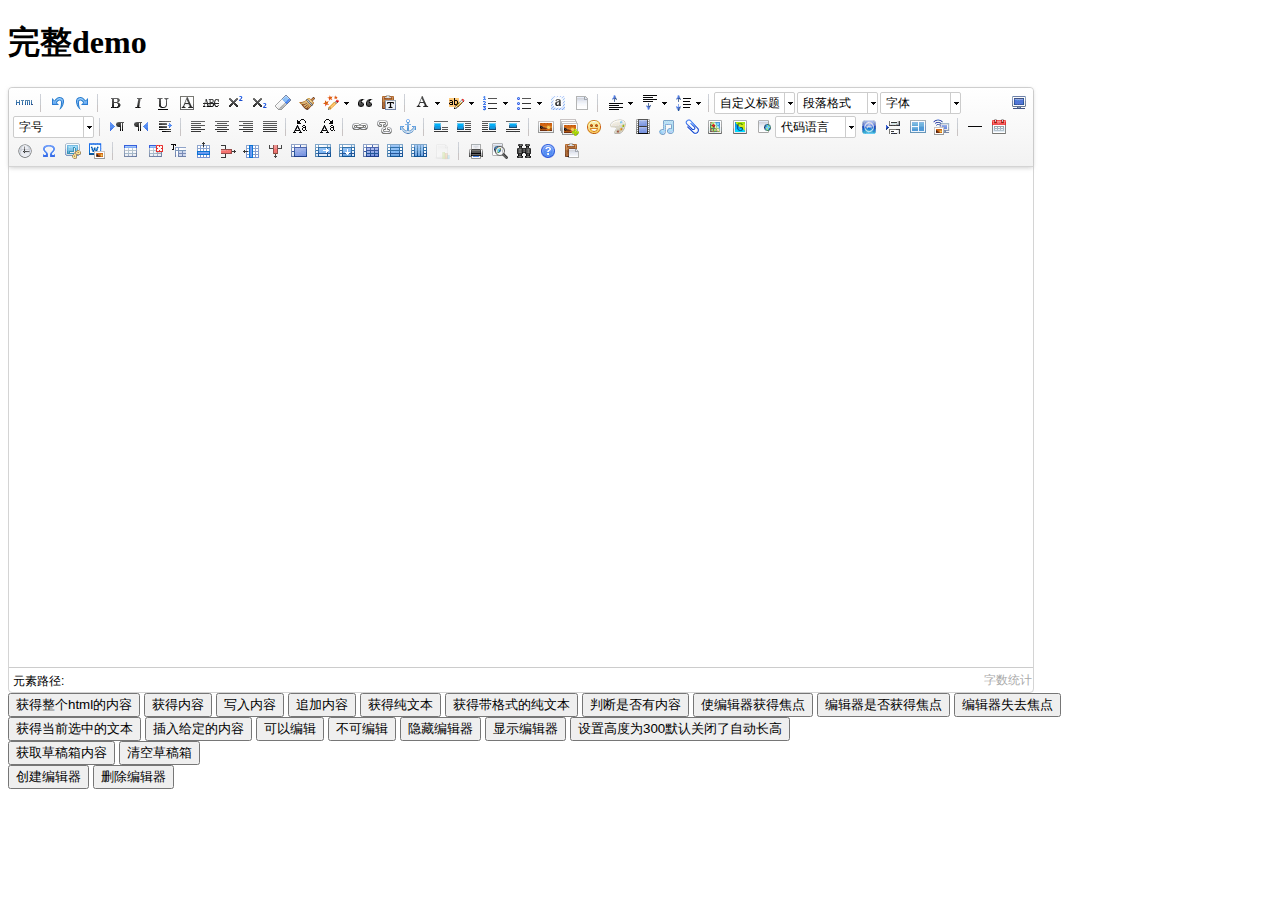
<file: WebContent/lib/ueditor/1.4.3/index.html>
<!DOCTYPE HTML PUBLIC "-//W3C//DTD HTML 4.01 Transitional//EN"
        "http://www.w3.org/TR/html4/loose.dtd">
<html>
<head>
    <title>完整demo</title>
    <meta http-equiv="Content-Type" content="text/html;charset=utf-8"/>
    <script type="text/javascript" charset="utf-8" src="ueditor.config.js"></script>
    <script type="text/javascript" charset="utf-8" src="ueditor.all.min.js"> </script>
    <!--建议手动加在语言，避免在ie下有时因为加载语言失败导致编辑器加载失败-->
    <!--这里加载的语言文件会覆盖你在配置项目里添加的语言类型，比如你在配置项目里配置的是英文，这里加载的中文，那最后就是中文-->
    <script type="text/javascript" charset="utf-8" src="lang/zh-cn/zh-cn.js"></script>

    <style type="text/css">
        div{
            width:100%;
        }
    </style>
</head>
<body>
<div>
    <h1>完整demo</h1>
    <script id="editor" type="text/plain" style="width:1024px;height:500px;"></script>
</div>
<div id="btns">
    <div>
        <button onclick="getAllHtml()">获得整个html的内容</button>
        <button onclick="getContent()">获得内容</button>
        <button onclick="setContent()">写入内容</button>
        <button onclick="setContent(true)">追加内容</button>
        <button onclick="getContentTxt()">获得纯文本</button>
        <button onclick="getPlainTxt()">获得带格式的纯文本</button>
        <button onclick="hasContent()">判断是否有内容</button>
        <button onclick="setFocus()">使编辑器获得焦点</button>
        <button onmousedown="isFocus(event)">编辑器是否获得焦点</button>
        <button onmousedown="setblur(event)" >编辑器失去焦点</button>

    </div>
    <div>
        <button onclick="getText()">获得当前选中的文本</button>
        <button onclick="insertHtml()">插入给定的内容</button>
        <button id="enable" onclick="setEnabled()">可以编辑</button>
        <button onclick="setDisabled()">不可编辑</button>
        <button onclick=" UE.getEditor('editor').setHide()">隐藏编辑器</button>
        <button onclick=" UE.getEditor('editor').setShow()">显示编辑器</button>
        <button onclick=" UE.getEditor('editor').setHeight(300)">设置高度为300默认关闭了自动长高</button>
    </div>

    <div>
        <button onclick="getLocalData()" >获取草稿箱内容</button>
        <button onclick="clearLocalData()" >清空草稿箱</button>
    </div>

</div>
<div>
    <button onclick="createEditor()">
    创建编辑器</button>
    <button onclick="deleteEditor()">
    删除编辑器</button>
</div>

<script type="text/javascript">

    //实例化编辑器
    //建议使用工厂方法getEditor创建和引用编辑器实例，如果在某个闭包下引用该编辑器，直接调用UE.getEditor('editor')就能拿到相关的实例
    var ue = UE.getEditor('editor');


    function isFocus(e){
        alert(UE.getEditor('editor').isFocus());
        UE.dom.domUtils.preventDefault(e)
    }
    function setblur(e){
        UE.getEditor('editor').blur();
        UE.dom.domUtils.preventDefault(e)
    }
    function insertHtml() {
        var value = prompt('插入html代码', '');
        UE.getEditor('editor').execCommand('insertHtml', value)
    }
    function createEditor() {
        enableBtn();
        UE.getEditor('editor');
    }
    function getAllHtml() {
        alert(UE.getEditor('editor').getAllHtml())
    }
    function getContent() {
        var arr = [];
        arr.push("使用editor.getContent()方法可以获得编辑器的内容");
        arr.push("内容为：");
        arr.push(UE.getEditor('editor').getContent());
        alert(arr.join("\n"));
    }
    function getPlainTxt() {
        var arr = [];
        arr.push("使用editor.getPlainTxt()方法可以获得编辑器的带格式的纯文本内容");
        arr.push("内容为：");
        arr.push(UE.getEditor('editor').getPlainTxt());
        alert(arr.join('\n'))
    }
    function setContent(isAppendTo) {
        var arr = [];
        arr.push("使用editor.setContent('欢迎使用ueditor')方法可以设置编辑器的内容");
        UE.getEditor('editor').setContent('欢迎使用ueditor', isAppendTo);
        alert(arr.join("\n"));
    }
    function setDisabled() {
        UE.getEditor('editor').setDisabled('fullscreen');
        disableBtn("enable");
    }

    function setEnabled() {
        UE.getEditor('editor').setEnabled();
        enableBtn();
    }

    function getText() {
        //当你点击按钮时编辑区域已经失去了焦点，如果直接用getText将不会得到内容，所以要在选回来，然后取得内容
        var range = UE.getEditor('editor').selection.getRange();
        range.select();
        var txt = UE.getEditor('editor').selection.getText();
        alert(txt)
    }

    function getContentTxt() {
        var arr = [];
        arr.push("使用editor.getContentTxt()方法可以获得编辑器的纯文本内容");
        arr.push("编辑器的纯文本内容为：");
        arr.push(UE.getEditor('editor').getContentTxt());
        alert(arr.join("\n"));
    }
    function hasContent() {
        var arr = [];
        arr.push("使用editor.hasContents()方法判断编辑器里是否有内容");
        arr.push("判断结果为：");
        arr.push(UE.getEditor('editor').hasContents());
        alert(arr.join("\n"));
    }
    function setFocus() {
        UE.getEditor('editor').focus();
    }
    function deleteEditor() {
        disableBtn();
        UE.getEditor('editor').destroy();
    }
    function disableBtn(str) {
        var div = document.getElementById('btns');
        var btns = UE.dom.domUtils.getElementsByTagName(div, "button");
        for (var i = 0, btn; btn = btns[i++];) {
            if (btn.id == str) {
                UE.dom.domUtils.removeAttributes(btn, ["disabled"]);
            } else {
                btn.setAttribute("disabled", "true");
            }
        }
    }
    function enableBtn() {
        var div = document.getElementById('btns');
        var btns = UE.dom.domUtils.getElementsByTagName(div, "button");
        for (var i = 0, btn; btn = btns[i++];) {
            UE.dom.domUtils.removeAttributes(btn, ["disabled"]);
        }
    }

    function getLocalData () {
        alert(UE.getEditor('editor').execCommand( "getlocaldata" ));
    }

    function clearLocalData () {
        UE.getEditor('editor').execCommand( "clearlocaldata" );
        alert("已清空草稿箱")
    }
</script>
</body>
</html>
</file>
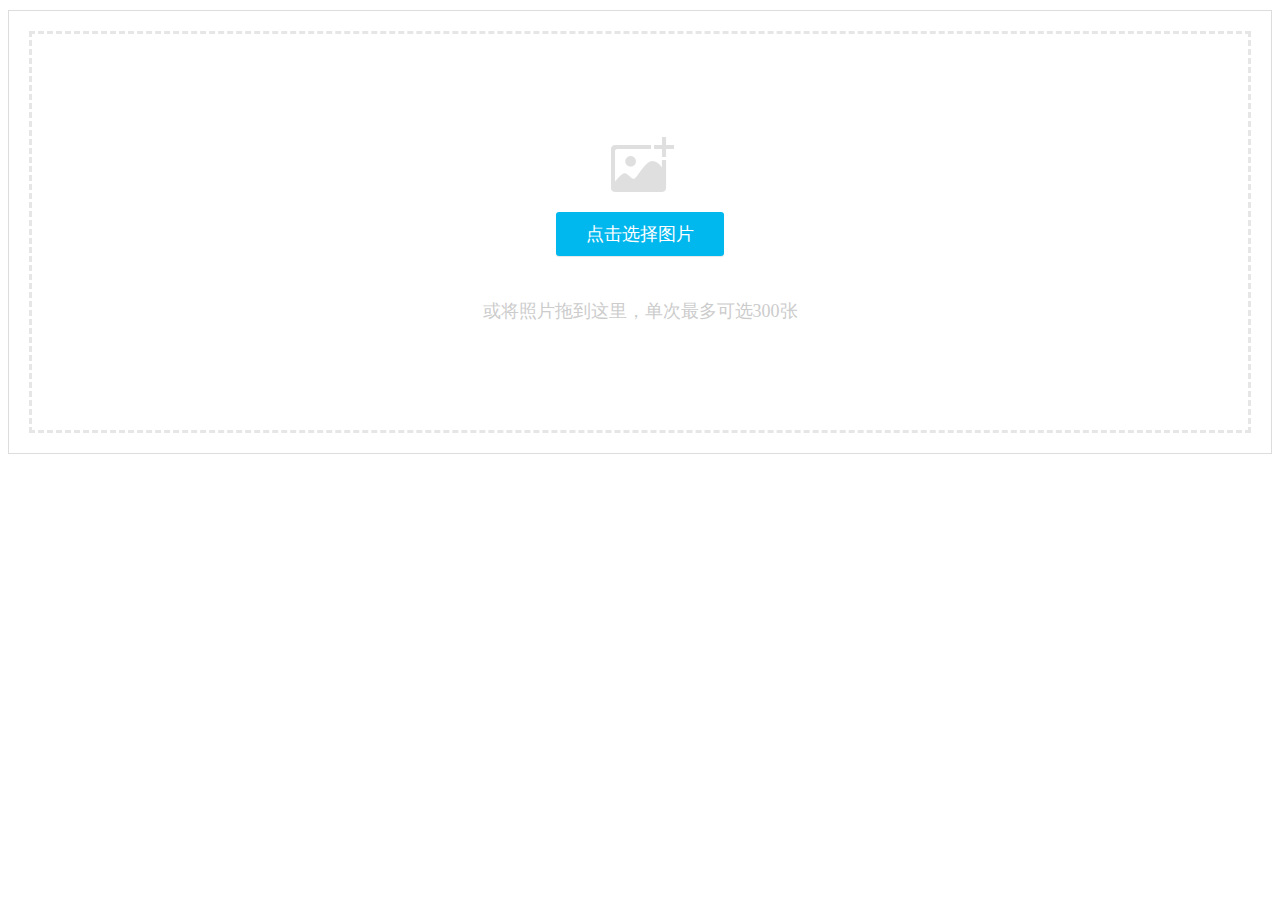
<file: WebContent/lib/webuploader/0.1.5/image-upload/index.html>
<!DOCTYPE HTML>
<html>
<head>
<meta charset="utf-8">
<title>WebUploader演示</title>
<link rel="stylesheet" type="text/css" href="../webuploader.css" />
</head>
<body>
<div class="uploader-list-container">
	<div class="queueList">
		<div id="dndArea" class="placeholder">
			<div id="filePicker-2"></div>
			<p>或将照片拖到这里，单次最多可选300张</p>
		</div>
	</div>
	<div class="statusBar" style="display:none;">
		<div class="progress"> <span class="text">0%</span> <span class="percentage"></span> </div>
		<div class="info"></div>
		<div class="btns">
			<div id="filePicker2"></div>
			<div class="uploadBtn">开始上传</div>
		</div>
	</div>
</div>
<script type="text/javascript" src="../../../jquery/1.9.1/jquery.min.js"></script> 
<script type="text/javascript" src="../webuploader.min.js"></script> 
<script type="text/javascript" src="upload.js"></script>
</body>
</html>
</file>
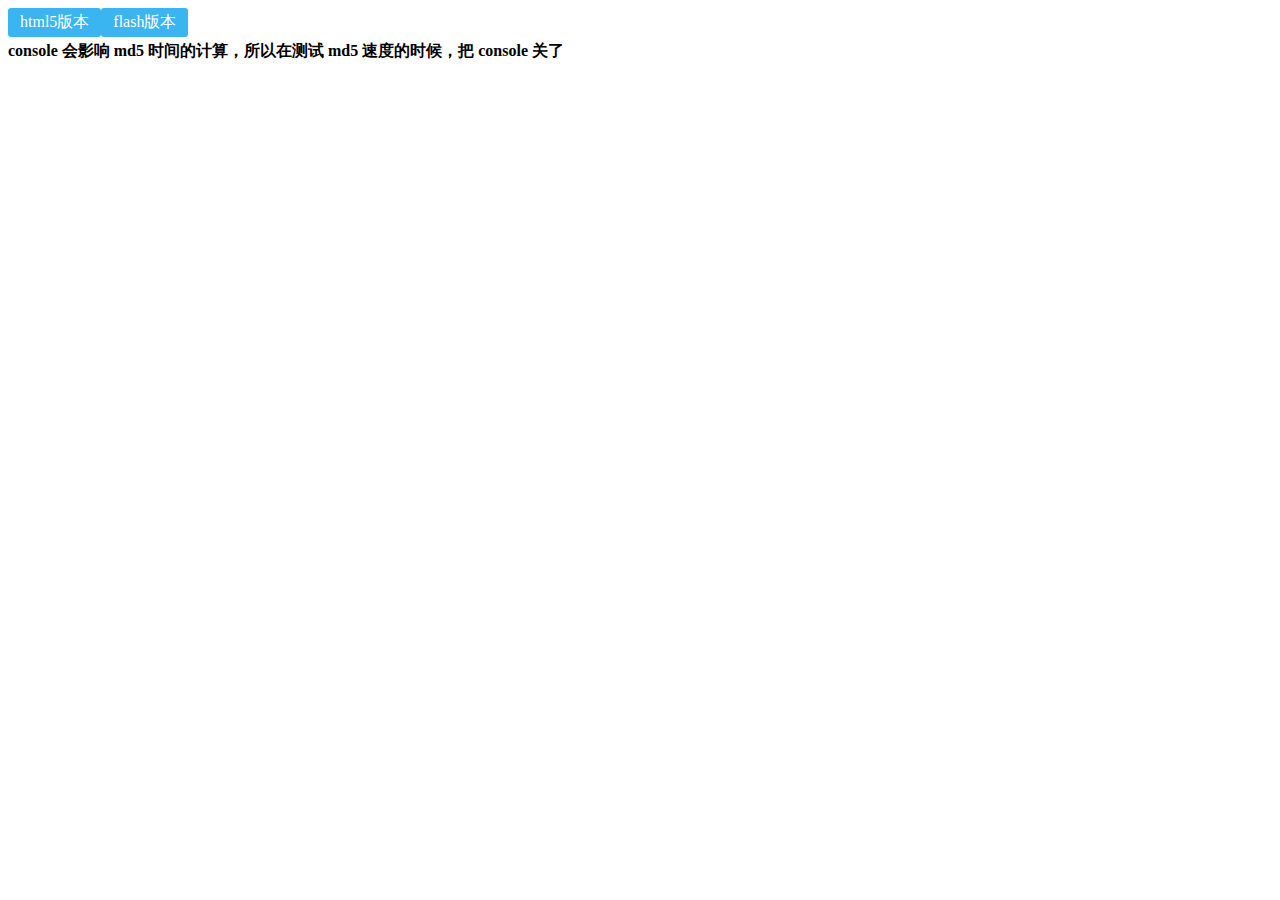
<file: WebContent/lib/webuploader/0.1.5/md5-demo/index.html>
<!DOCTYPE HTML>
<html>
<head>
<meta charset="utf-8">
<title>WebUploader演示 - 带裁剪功能</title>
<link rel="stylesheet" type="text/css" href="../webuploader.css" />
</head>
<body>
<div id="wrapper">
	<div class="uploader-container">
		<div id="filePicker">html5版本</div>
		<div id="filePicker2">flash版本</div>
	</div>
	<div id="log"> <strong>console 会影响 md5 时间的计算，所以在测试 md5 速度的时候，把 console 关了</strong> </div>
</div>
<script type="text/javascript" src="../../../jquery/1.9.1/jquery.min.js"></script> 
<script type="text/javascript" src="../webuploader.min.js"></script> 
<script type="text/javascript" src="script.js"></script>
</body>
</html>
</file>
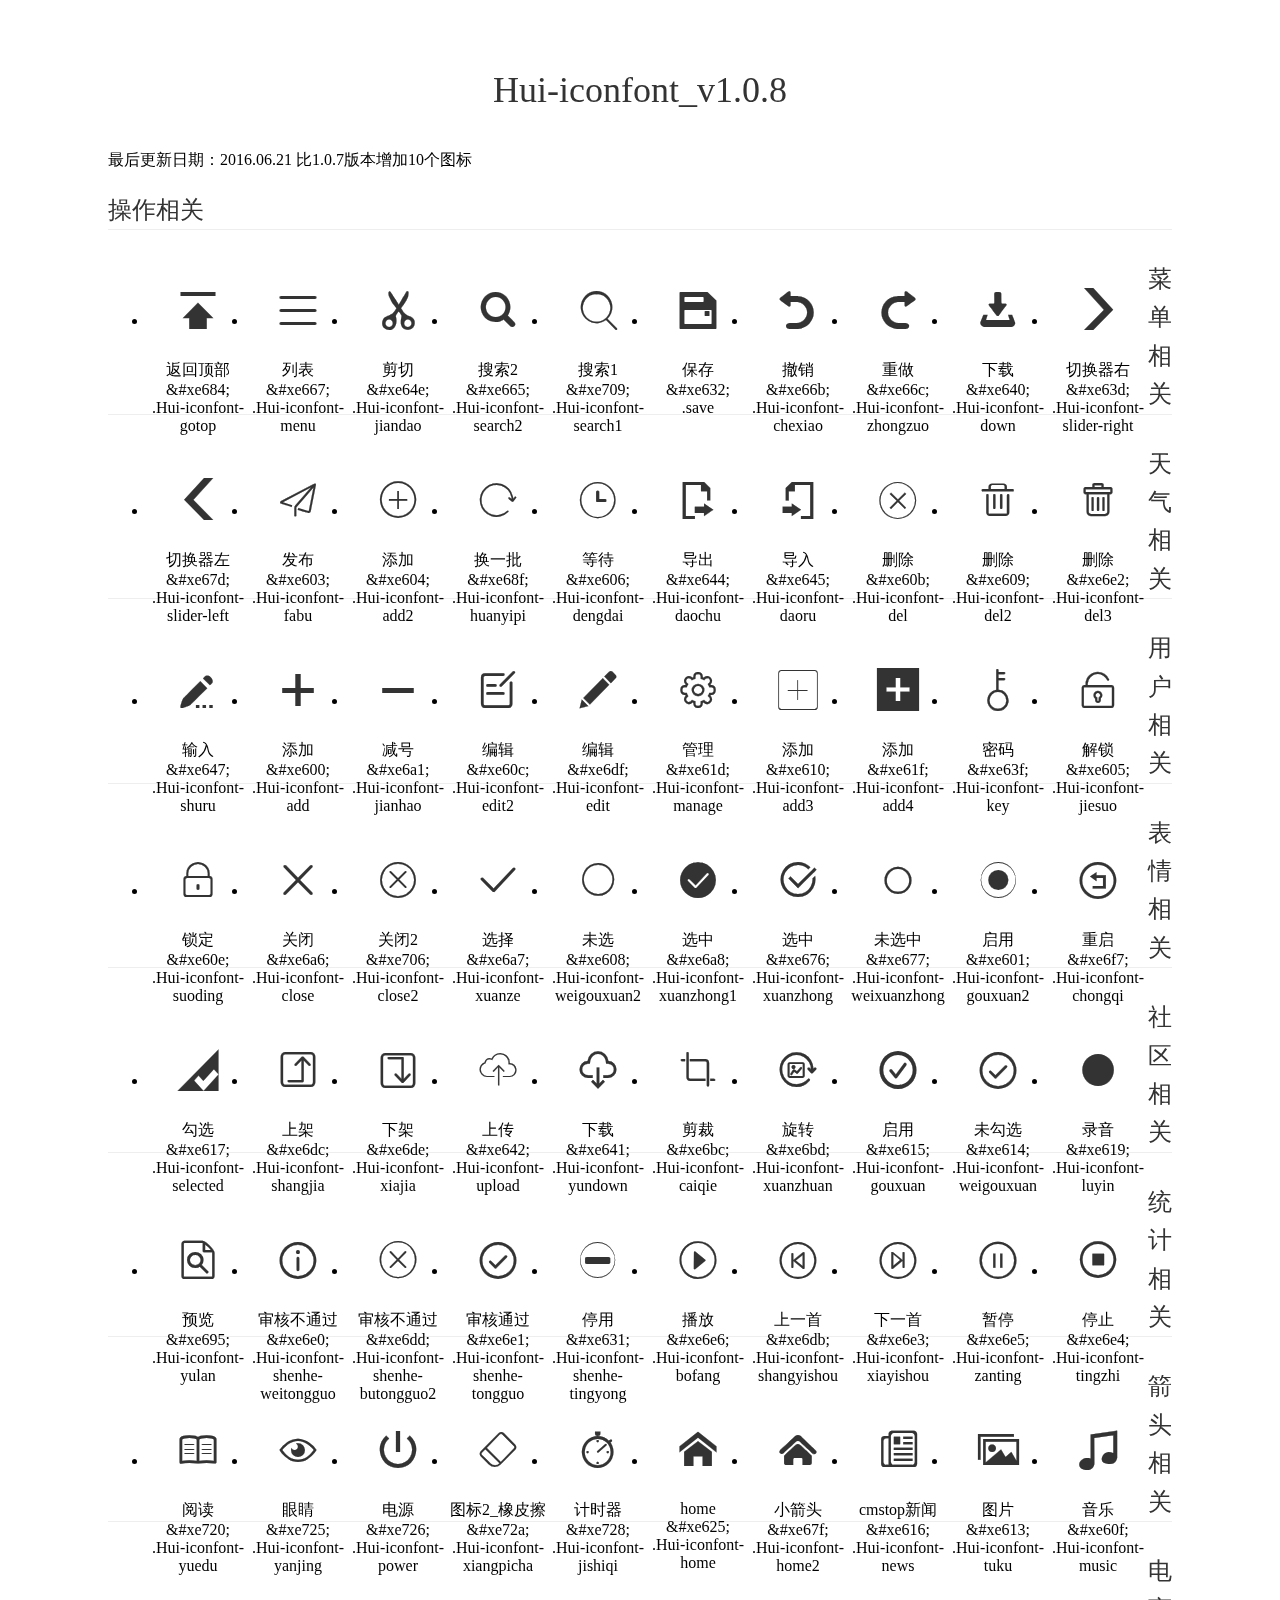
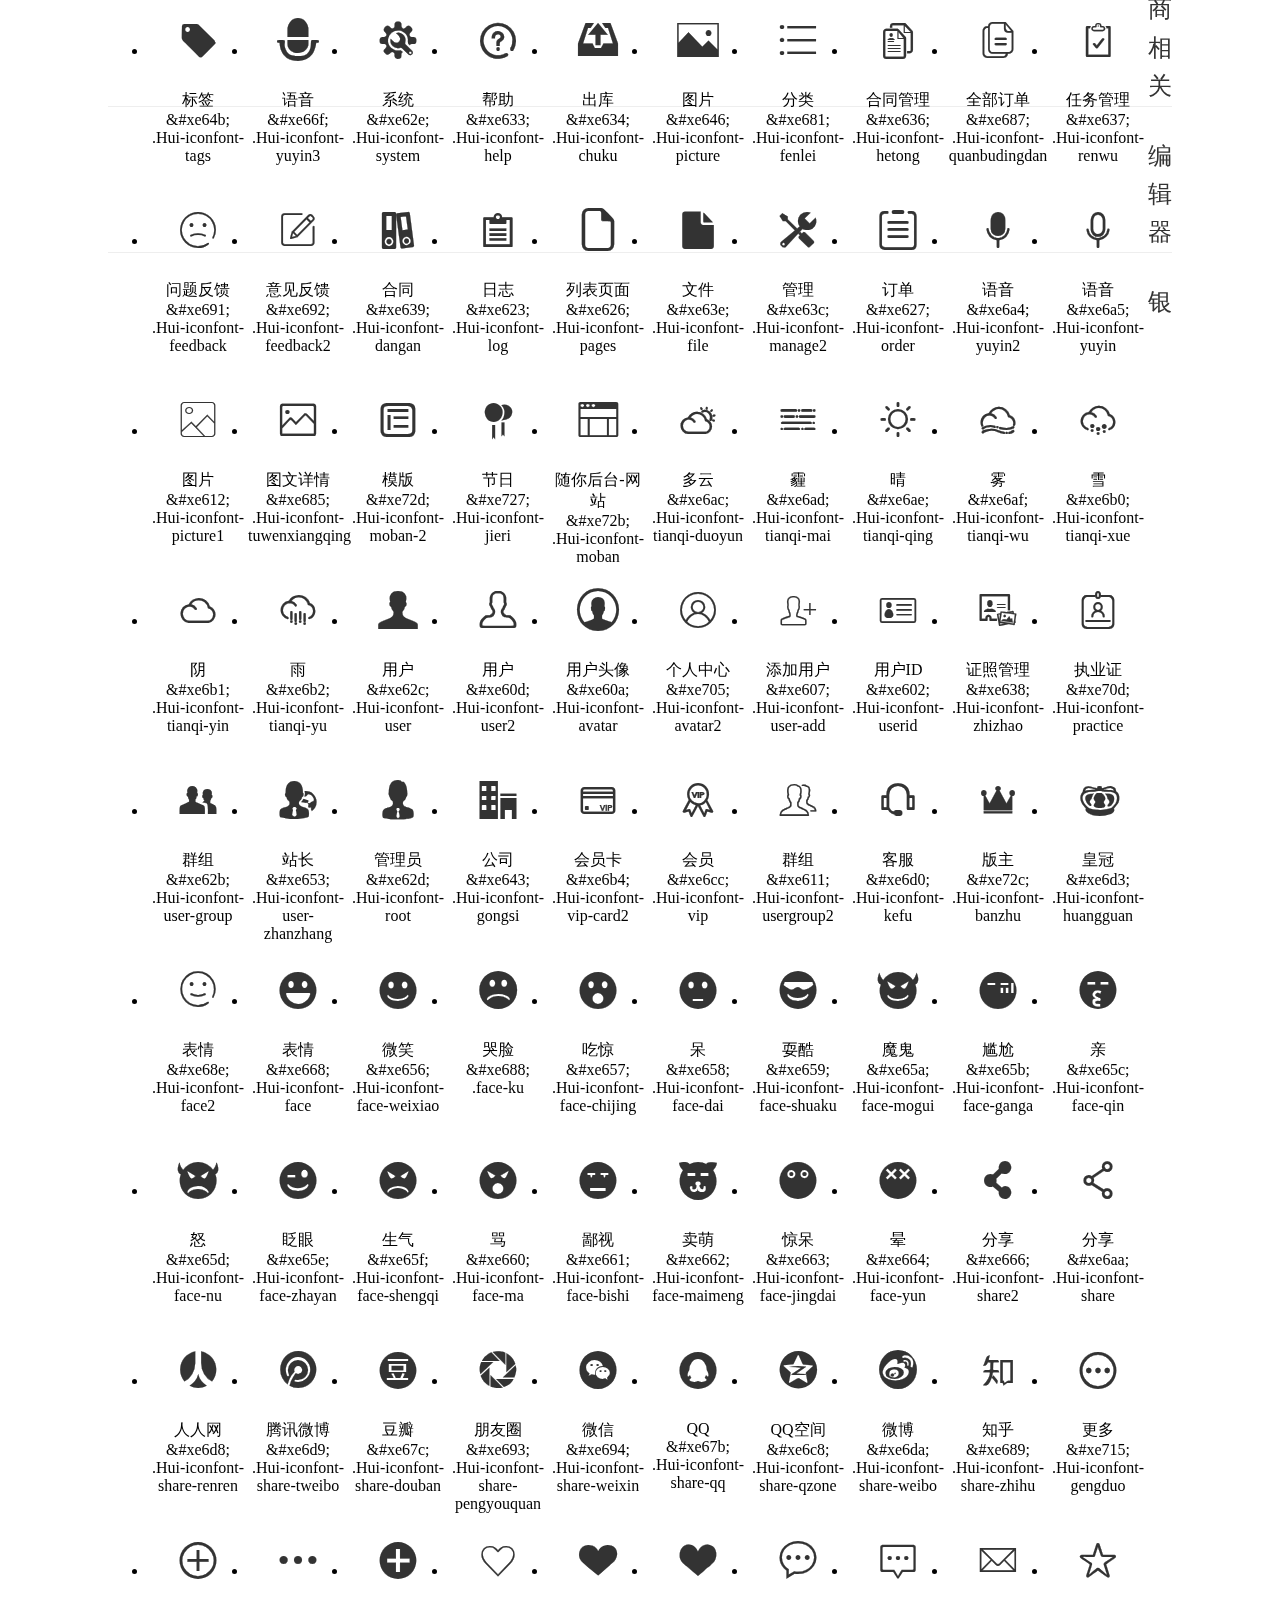
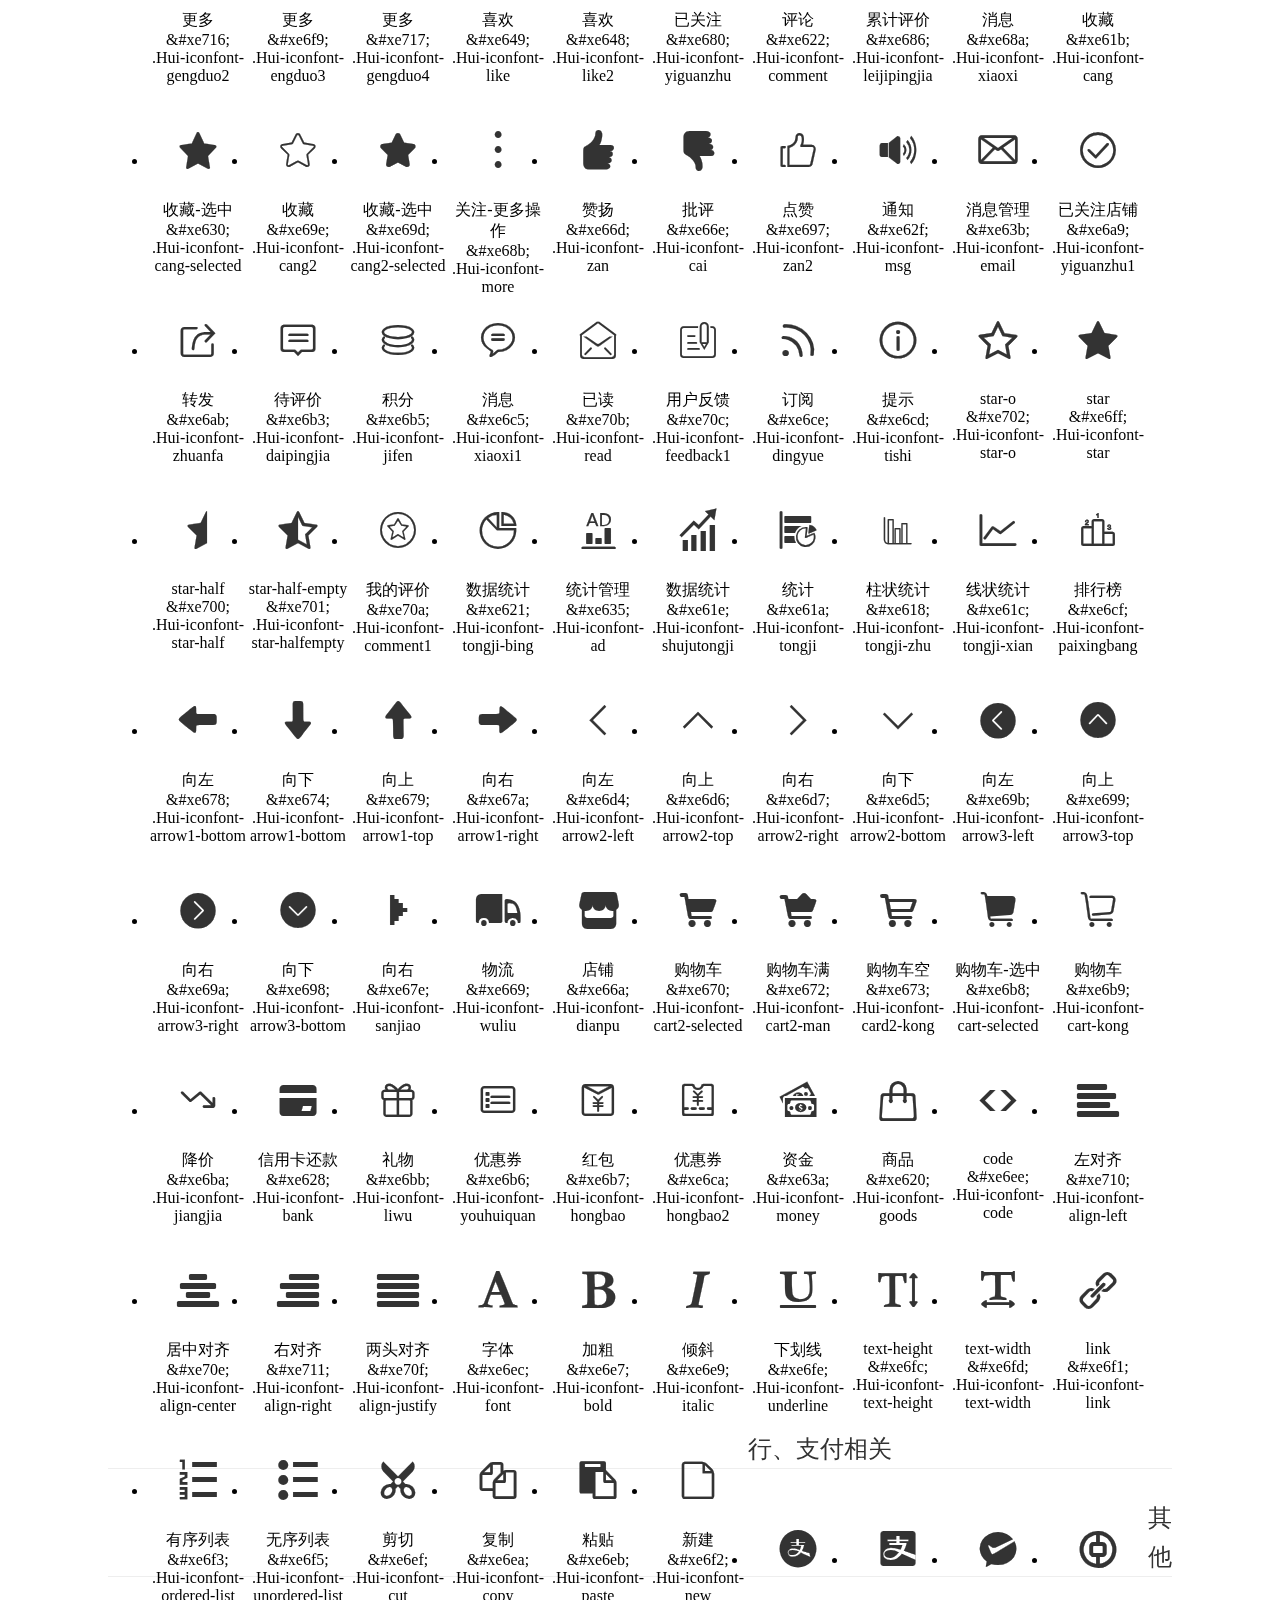
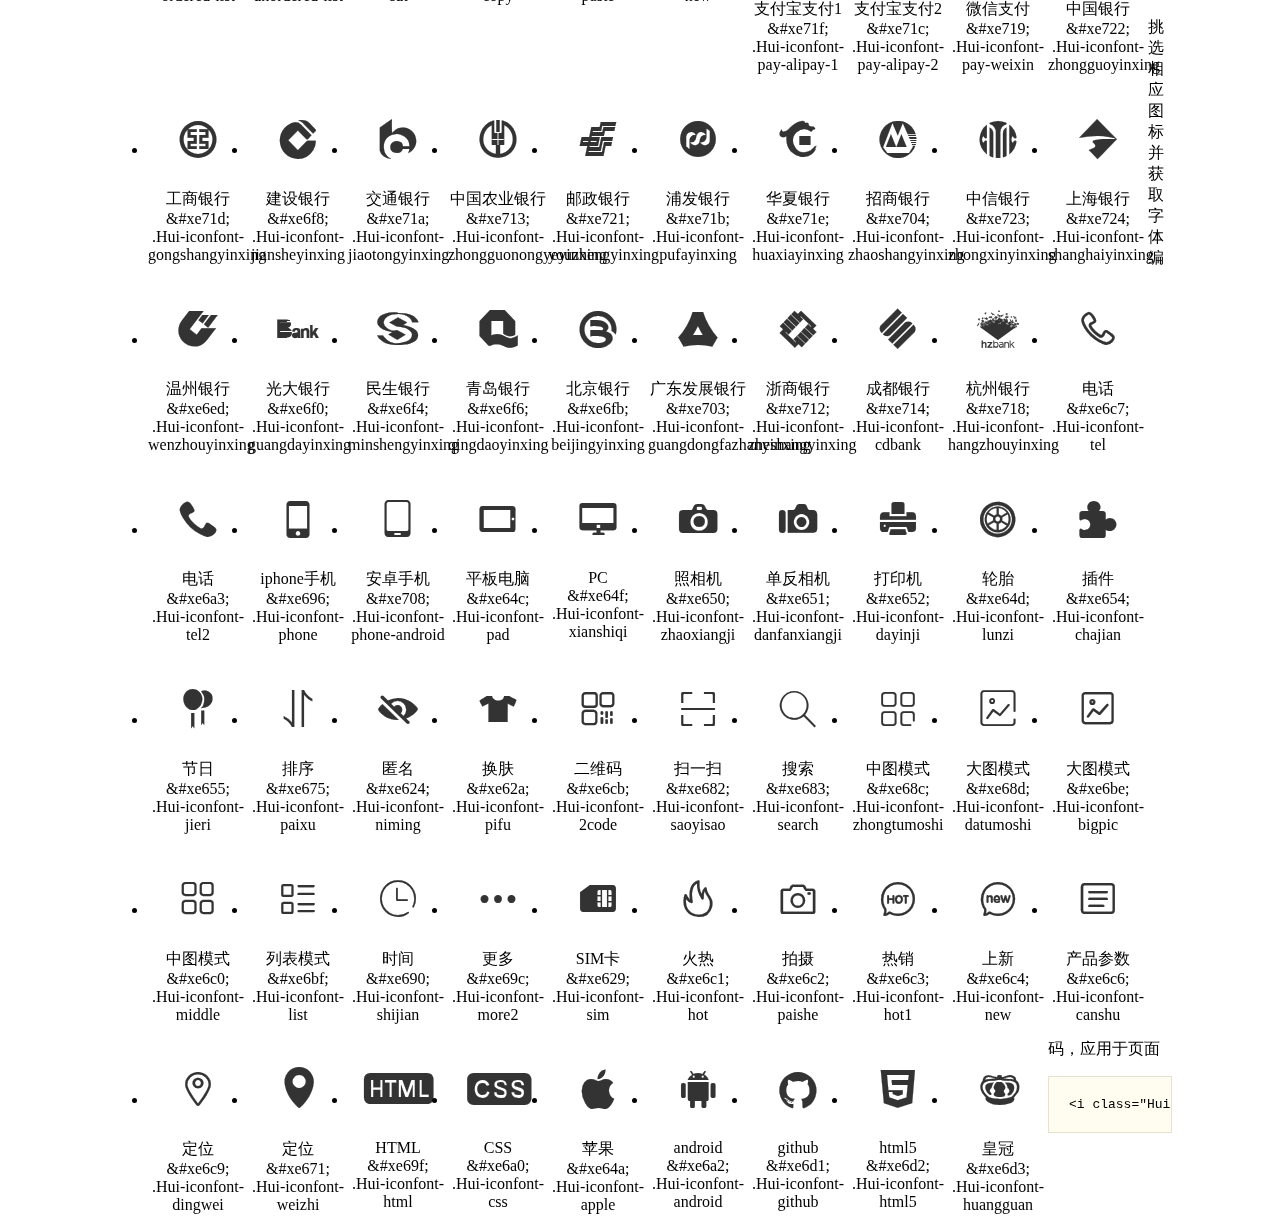
<file: WebContent/lib/Hui-iconfont/1.0.8/demo.html>
<!DOCTYPE html>
<html>
<head>
<meta charset="utf-8"/>
<title>Hui-iconfont_v1.0.8</title>
<link href="http://static.h-ui.net/h-ui/css/H-ui.min.css" rel="stylesheet" type="text/css" />
<link rel="stylesheet" href="iconfont.css">
<style type="text/css">
.main {padding: 30px 100px;}
.main h1{font-size:36px; line-height:1.6; color:#333; text-align:center;margin-bottom:30px; font-weight:normal}
.main h2{ font-size:24px;line-height:1.6;color:#333;margin-bottom:30px; border-bottom: 1px solid #eee; font-weight:normal}

.helps { margin-top: 40px}
.helps pre{padding: 20px;margin: 10px 0;border: solid 1px #e7e1cd;background-color: #fffdef;overflow: auto}
.icon_lists li{float: left;width: 100px;height: 190px;text-align: center}
.icon_lists .Hui-iconfont{font-size: 42px;line-height: 100px;margin: 10px 0;color: #333;-webkit-transition: font-size 0.25s ease-out 0s;-moz-transition: font-size 0.25s ease-out 0s;transition: font-size 0.25s ease-out 0s}
.icon_lists .Hui-iconfont:hover { font-size: 100px}
</style>
</head>
<body>
<div class="main">
	<h1>Hui-iconfont_v1.0.8</h1>
	<p class="text-c c-999">最后更新日期：2016.06.21  比1.0.7版本增加10个图标</p>
	
	<h2>操作相关</h2>
	<ul class="icon_lists cl">
		<li> <i class="icon Hui-iconfont">&#xe684;</i>
			<div class="name">返回顶部</div>
			<div class="code">&amp;#xe684;</div>
			<div class="fontclass">.Hui-iconfont-gotop</div>
		</li>
		<li><i class="icon Hui-iconfont">&#xe667;</i>
            <div class="name">列表</div>
            <div class="code">&amp;#xe667;</div>
            <div class="fontclass">.Hui-iconfont-menu</div>
        </li>
		<li> <i class="icon Hui-iconfont">&#xe64e;</i>
			<div class="name">剪切</div>
			<div class="code">&amp;#xe64e;</div>
			<div class="fontclass">.Hui-iconfont-jiandao</div>
		</li>
		<li> <i class="icon Hui-iconfont">&#xe665;</i>
			<div class="name">搜索2</div>
			<div class="code">&amp;#xe665;</div>
			<div class="fontclass">.Hui-iconfont-search2</div>
		</li>
		<li>
        	<i class="icon Hui-iconfont">&#xe709;</i>
            <div class="name">搜索1</div>
            <div class="code">&amp;#xe709;</div>
            <div class="fontclass">.Hui-iconfont-search1</div>
        </li>
		<li> <i class="icon Hui-iconfont">&#xe632;</i>
			<div class="name">保存</div>
			<div class="code">&amp;#xe632;</div>
			<div class="fontclass">.save</div>
		</li>
		<li> <i class="icon Hui-iconfont">&#xe66b;</i>
			<div class="name">撤销</div>
			<div class="code">&amp;#xe66b;</div>
			<div class="fontclass">.Hui-iconfont-chexiao</div>
		</li>
		<li> <i class="icon Hui-iconfont">&#xe66c;</i>
			<div class="name">重做</div>
			<div class="code">&amp;#xe66c;</div>
			<div class="fontclass">.Hui-iconfont-zhongzuo</div>
		</li>
		<li> <i class="icon Hui-iconfont">&#xe640;</i>
			<div class="name">下载</div>
			<div class="code">&amp;#xe640;</div>
			<div class="fontclass">.Hui-iconfont-down</div>
		</li>
		<li> <i class="icon Hui-iconfont">&#xe63d;</i>
			<div class="name">切换器右</div>
			<div class="code">&amp;#xe63d;</div>
			<div class="fontclass">.Hui-iconfont-slider-right</div>
		</li>
		<li> <i class="icon Hui-iconfont">&#xe67d;</i>
			<div class="name">切换器左</div>
			<div class="code">&amp;#xe67d;</div>
			<div class="fontclass">.Hui-iconfont-slider-left</div>
		</li>
		<li> <i class="icon Hui-iconfont">&#xe603;</i>
			<div class="name">发布</div>
			<div class="code">&amp;#xe603;</div>
			<div class="fontclass">.Hui-iconfont-fabu</div>
		</li>
		<li> <i class="icon Hui-iconfont">&#xe604;</i>
			<div class="name">添加</div>
			<div class="code">&amp;#xe604;</div>
			<div class="fontclass">.Hui-iconfont-add2</div>
		</li>
		<li> <i class="icon Hui-iconfont">&#xe68f;</i>
			<div class="name">换一批</div>
			<div class="code">&amp;#xe68f;</div>
			<div class="fontclass">.Hui-iconfont-huanyipi</div>
		</li>
		<li> <i class="icon Hui-iconfont">&#xe606;</i>
			<div class="name">等待</div>
			<div class="code">&amp;#xe606;</div>
			<div class="fontclass">.Hui-iconfont-dengdai</div>
		</li>
		<li> <i class="icon Hui-iconfont">&#xe644;</i>
			<div class="name">导出</div>
			<div class="code">&amp;#xe644;</div>
			<div class="fontclass">.Hui-iconfont-daochu</div>
		</li>
		<li> <i class="icon Hui-iconfont">&#xe645;</i>
			<div class="name">导入</div>
			<div class="code">&amp;#xe645;</div>
			<div class="fontclass">.Hui-iconfont-daoru</div>
		</li>
		<li> <i class="icon Hui-iconfont">&#xe60b;</i>
			<div class="name">删除</div>
			<div class="code">&amp;#xe60b;</div>
			<div class="fontclass">.Hui-iconfont-del</div>
		</li>
		<li> <i class="icon Hui-iconfont">&#xe609;</i>
			<div class="name">删除</div>
			<div class="code">&amp;#xe609;</div>
			<div class="fontclass">.Hui-iconfont-del2</div>
		</li>
		<li> <i class="icon Hui-iconfont">&#xe6e2;</i>
			<div class="name">删除</div>
			<div class="code">&amp;#xe6e2;</div>
			<div class="fontclass">.Hui-iconfont-del3</div>
		</li>
		<li> <i class="icon Hui-iconfont">&#xe647;</i>
			<div class="name">输入</div>
			<div class="code">&amp;#xe647;</div>
			<div class="fontclass">.Hui-iconfont-shuru</div>
		</li>
		<li> <i class="icon Hui-iconfont">&#xe600;</i>
			<div class="name">添加</div>
			<div class="code">&amp;#xe600;</div>
			<div class="fontclass">.Hui-iconfont-add</div>
		</li>
		<li> <i class="icon Hui-iconfont">&#xe6a1;</i>
			<div class="name">减号</div>
			<div class="code">&amp;#xe6a1;</div>
			<div class="fontclass">.Hui-iconfont-jianhao</div>
		</li>
		<li> <i class="icon Hui-iconfont">&#xe60c;</i>
			<div class="name">编辑</div>
			<div class="code">&amp;#xe60c;</div>
			<div class="fontclass">.Hui-iconfont-edit2</div>
		</li>
		<li> <i class="icon Hui-iconfont">&#xe6df;</i>
			<div class="name">编辑</div>
			<div class="code">&amp;#xe6df;</div>
			<div class="fontclass">.Hui-iconfont-edit</div>
		</li>
		<li> <i class="icon Hui-iconfont">&#xe61d;</i>
			<div class="name">管理</div>
			<div class="code">&amp;#xe61d;</div>
			<div class="fontclass">.Hui-iconfont-manage</div>
		</li>
		<li> <i class="icon Hui-iconfont">&#xe610;</i>
			<div class="name">添加</div>
			<div class="code">&amp;#xe610;</div>
			<div class="fontclass">.Hui-iconfont-add3</div>
		</li>
		<li> <i class="icon Hui-iconfont">&#xe61f;</i>
			<div class="name">添加</div>
			<div class="code">&amp;#xe61f;</div>
			<div class="fontclass">.Hui-iconfont-add4</div>
		</li>
		<li> <i class="icon Hui-iconfont">&#xe63f;</i>
			<div class="name">密码</div>
			<div class="code">&amp;#xe63f;</div>
			<div class="fontclass">.Hui-iconfont-key</div>
		</li>
		<li> <i class="icon Hui-iconfont">&#xe605;</i>
			<div class="name">解锁</div>
			<div class="code">&amp;#xe605;</div>
			<div class="fontclass">.Hui-iconfont-jiesuo</div>
		</li>
		<li> <i class="icon Hui-iconfont">&#xe60e;</i>
			<div class="name">锁定</div>
			<div class="code">&amp;#xe60e;</div>
			<div class="fontclass">.Hui-iconfont-suoding</div>
		</li>
		<li> <i class="icon Hui-iconfont">&#xe6a6;</i>
			<div class="name">关闭</div>
			<div class="code">&amp;#xe6a6;</div>
			<div class="fontclass">.Hui-iconfont-close</div>
		</li>
		<li>
        	<i class="icon Hui-iconfont">&#xe706;</i>
            <div class="name">关闭2</div>
            <div class="code">&amp;#xe706;</div>
            <div class="fontclass">.Hui-iconfont-close2</div>
        </li>
		<li> <i class="icon Hui-iconfont">&#xe6a7;</i>
			<div class="name">选择</div>
			<div class="code">&amp;#xe6a7;</div>
			<div class="fontclass">.Hui-iconfont-xuanze</div>
		</li>
		<li> <i class="icon Hui-iconfont">&#xe608;</i>
			<div class="name">未选</div>
			<div class="code">&amp;#xe608;</div>
			<div class="fontclass">.Hui-iconfont-weigouxuan2</div>
		</li>
		<li> <i class="icon Hui-iconfont">&#xe6a8;</i>
			<div class="name">选中</div>
			<div class="code">&amp;#xe6a8;</div>
			<div class="fontclass">.Hui-iconfont-xuanzhong1</div>
		</li>
		<li> <i class="icon Hui-iconfont">&#xe676;</i>
			<div class="name">选中</div>
			<div class="code">&amp;#xe676;</div>
			<div class="fontclass">.Hui-iconfont-xuanzhong</div>
		</li>
		<li> <i class="icon Hui-iconfont">&#xe677;</i>
			<div class="name">未选中</div>
			<div class="code">&amp;#xe677;</div>
			<div class="fontclass">.Hui-iconfont-weixuanzhong</div>
		</li>
		<li> <i class="icon Hui-iconfont">&#xe601;</i>
			<div class="name">启用</div>
			<div class="code">&amp;#xe601;</div>
			<div class="fontclass">.Hui-iconfont-gouxuan2</div>
		</li>
		<li> <i class="icon Hui-iconfont">&#xe6f7;</i>
			<div class="name">重启</div>
			<div class="code">&amp;#xe6f7;</div>
			<div class="fontclass">.Hui-iconfont-chongqi</div>
		</li>
		<li> <i class="icon Hui-iconfont">&#xe617;</i>
			<div class="name">勾选</div>
			<div class="code">&amp;#xe617;</div>
			<div class="fontclass">.Hui-iconfont-selected</div>
		</li>
		<li> <i class="icon Hui-iconfont">&#xe6dc;</i>
			<div class="name">上架</div>
			<div class="code">&amp;#xe6dc;</div>
			<div class="fontclass">.Hui-iconfont-shangjia</div>
		</li>
		<li> <i class="icon Hui-iconfont">&#xe6de;</i>
			<div class="name">下架</div>
			<div class="code">&amp;#xe6de;</div>
			<div class="fontclass">.Hui-iconfont-xiajia</div>
		</li>
		<li> <i class="icon Hui-iconfont">&#xe642;</i>
			<div class="name">上传</div>
			<div class="code">&amp;#xe642;</div>
			<div class="fontclass">.Hui-iconfont-upload</div>
		</li>
		<li> <i class="icon Hui-iconfont">&#xe641;</i>
			<div class="name">下载</div>
			<div class="code">&amp;#xe641;</div>
			<div class="fontclass">.Hui-iconfont-yundown</div>
		</li>
		<li> <i class="icon Hui-iconfont">&#xe6bc;</i>
			<div class="name">剪裁</div>
			<div class="code">&amp;#xe6bc;</div>
			<div class="fontclass">.Hui-iconfont-caiqie</div>
		</li>
		<li> <i class="icon Hui-iconfont">&#xe6bd;</i>
			<div class="name">旋转</div>
			<div class="code">&amp;#xe6bd;</div>
			<div class="fontclass">.Hui-iconfont-xuanzhuan</div>
		</li>
		<li> <i class="icon Hui-iconfont">&#xe615;</i>
			<div class="name">启用</div>
			<div class="code">&amp;#xe615;</div>
			<div class="fontclass">.Hui-iconfont-gouxuan</div>
		</li>
		<li> <i class="icon Hui-iconfont">&#xe6e1;</i>
			<div class="name">未勾选</div>
			<div class="code">&amp;#xe614;</div>
			<div class="fontclass">.Hui-iconfont-weigouxuan</div>
		</li>
		<li> <i class="icon Hui-iconfont">&#xe619;</i>
			<div class="name">录音</div>
			<div class="code">&amp;#xe619;</div>
			<div class="fontclass">.Hui-iconfont-luyin</div>
		</li>
		
		<li> <i class="icon Hui-iconfont">&#xe695;</i>
			<div class="name">预览</div>
			<div class="code">&amp;#xe695;</div>
			<div class="fontclass">.Hui-iconfont-yulan</div>
		</li>
		<li> <i class="icon Hui-iconfont">&#xe6e0;</i>
			<div class="name">审核不通过</div>
			<div class="code">&amp;#xe6e0;</div>
			<div class="fontclass">.Hui-iconfont-shenhe-weitongguo</div>
		</li>
		<li> <i class="icon Hui-iconfont">&#xe6dd;</i>
			<div class="name">审核不通过</div>
			<div class="code">&amp;#xe6dd;</div>
			<div class="fontclass">.Hui-iconfont-shenhe-butongguo2</div>
		</li>
		<li> <i class="icon Hui-iconfont">&#xe6e1;</i>
			<div class="name">审核通过</div>
			<div class="code">&amp;#xe6e1;</div>
			<div class="fontclass">.Hui-iconfont-shenhe-tongguo</div>
		</li>
		<li>
			<i class="icon Hui-iconfont">&#xe631;</i>
			<div class="name">停用</div>
			<div class="code">&amp;#xe631;</div>
			<div class="fontclass">.Hui-iconfont-shenhe-tingyong</div>
		</li>
		<li>
            <i class="icon Hui-iconfont">&#xe6e6;</i>
            <div class="name">播放</div>
            <div class="code">&amp;#xe6e6;</div>
            <div class="fontclass">.Hui-iconfont-bofang</div>
        </li>
        <li>
        	<i class="icon Hui-iconfont">&#xe6db;</i>
            <div class="name">上一首</div>
            <div class="code">&amp;#xe6db;</div>
            <div class="fontclass">.Hui-iconfont-shangyishou</div>
        </li>
        <li>
        	<i class="icon Hui-iconfont">&#xe6e3;</i>
            <div class="name">下一首</div>
            <div class="code">&amp;#xe6e3;</div>
            <div class="fontclass">.Hui-iconfont-xiayishou</div>
        </li>
        <li>
        	<i class="icon Hui-iconfont">&#xe6e5;</i>
            <div class="name">暂停</div>
            <div class="code">&amp;#xe6e5;</div>
            <div class="fontclass">.Hui-iconfont-zanting</div>
        </li>
        <li>
        	<i class="icon Hui-iconfont">&#xe6e4;</i>
            <div class="name">停止</div>
            <div class="code">&amp;#xe6e4;</div>
            <div class="fontclass">.Hui-iconfont-tingzhi</div>
        </li>
		<li>
			<i class="icon Hui-iconfont">&#xe720;</i>
			<div class="name">阅读</div>
			<div class="code">&amp;#xe720;</div>
			<div class="fontclass">.Hui-iconfont-yuedu</div>
		</li>
		<li>
			<i class="icon Hui-iconfont">&#xe725;</i>
			<div class="name">眼睛</div>
			<div class="code">&amp;#xe725;</div>
			<div class="fontclass">.Hui-iconfont-yanjing</div>
		</li>
		<li>
			<i class="icon Hui-iconfont">&#xe726;</i>
			<div class="name">电源</div>
			<div class="code">&amp;#xe726;</div>
			<div class="fontclass">.Hui-iconfont-power</div>
		</li>
		<li>
			<i class="icon Hui-iconfont">&#xe72a;</i>
			<div class="name">图标2_橡皮擦</div>
			<div class="code">&amp;#xe72a;</div>
			<div class="fontclass">.Hui-iconfont-xiangpicha</div>
		</li>
		<li>
			<i class="icon Hui-iconfont">&#xe728;</i>
			<div class="name">计时器</div>
			<div class="code">&amp;#xe728;</div>
			<div class="fontclass">.Hui-iconfont-jishiqi</div>
		</li>
		
	</ul>
	<h2>菜单相关</h2>
	<ul class="icon_lists cl">
		<li> <i class="icon Hui-iconfont">&#xe625;</i>
			<div class="name">home</div>
			<div class="code">&amp;#xe625;</div>
			<div class="fontclass">.Hui-iconfont-home</div>
		</li>
		<li> <i class="icon Hui-iconfont">&#xe67f;</i>
			<div class="name">小箭头</div>
			<div class="code">&amp;#xe67f;</div>
			<div class="fontclass">.Hui-iconfont-home2</div>
		</li>
		<li> <i class="icon Hui-iconfont">&#xe616;</i>
			<div class="name">cmstop新闻</div>
			<div class="code">&amp;#xe616;</div>
			<div class="fontclass">.Hui-iconfont-news</div>
		</li>
		<li> <i class="icon Hui-iconfont">&#xe613;</i>
			<div class="name">图片</div>
			<div class="code">&amp;#xe613;</div>
			<div class="fontclass">.Hui-iconfont-tuku</div>
		</li>
		<li> <i class="icon Hui-iconfont">&#xe60f;</i>
			<div class="name">音乐</div>
			<div class="code">&amp;#xe60f;</div>
			<div class="fontclass">.Hui-iconfont-music</div>
		</li>
		<li> <i class="icon Hui-iconfont">&#xe64b;</i>
			<div class="name">标签</div>
			<div class="code">&amp;#xe64b;</div>
			<div class="fontclass">.Hui-iconfont-tags</div>
		</li>
		<li> <i class="icon Hui-iconfont">&#xe66f;</i>
			<div class="name">语音</div>
			<div class="code">&amp;#xe66f;</div>
			<div class="fontclass">.Hui-iconfont-yuyin3</div>
		</li>
		<li> <i class="icon Hui-iconfont">&#xe62e;</i>
			<div class="name">系统</div>
			<div class="code">&amp;#xe62e;</div>
			<div class="fontclass">.Hui-iconfont-system</div>
		</li>
		<li> <i class="icon Hui-iconfont">&#xe633;</i>
			<div class="name">帮助</div>
			<div class="code">&amp;#xe633;</div>
			<div class="fontclass">.Hui-iconfont-help</div>
		</li>
		<li> <i class="icon Hui-iconfont">&#xe634;</i>
			<div class="name">出库</div>
			<div class="code">&amp;#xe634;</div>
			<div class="fontclass">.Hui-iconfont-chuku</div>
		</li>
		<li> <i class="icon Hui-iconfont">&#xe646;</i>
			<div class="name">图片</div>
			<div class="code">&amp;#xe646;</div>
			<div class="fontclass">.Hui-iconfont-picture</div>
		</li>
		<li> <i class="icon Hui-iconfont">&#xe681;</i>
			<div class="name">分类</div>
			<div class="code">&amp;#xe681;</div>
			<div class="fontclass">.Hui-iconfont-fenlei</div>
		</li>
		<li> <i class="icon Hui-iconfont">&#xe636;</i>
			<div class="name">合同管理</div>
			<div class="code">&amp;#xe636;</div>
			<div class="fontclass">.Hui-iconfont-hetong</div>
		</li>
		<li> <i class="icon Hui-iconfont">&#xe687;</i>
			<div class="name">全部订单</div>
			<div class="code">&amp;#xe687;</div>
			<div class="fontclass">.Hui-iconfont-quanbudingdan</div>
		</li>
		<li> <i class="icon Hui-iconfont">&#xe637;</i>
			<div class="name">任务管理</div>
			<div class="code">&amp;#xe637;</div>
			<div class="fontclass">.Hui-iconfont-renwu</div>
		</li>
		<li> <i class="icon Hui-iconfont">&#xe691;</i>
			<div class="name">问题反馈</div>
			<div class="code">&amp;#xe691;</div>
			<div class="fontclass">.Hui-iconfont-feedback</div>
		</li>
		<li> <i class="icon Hui-iconfont">&#xe692;</i>
			<div class="name">意见反馈</div>
			<div class="code">&amp;#xe692;</div>
			<div class="fontclass">.Hui-iconfont-feedback2</div>
		</li>
		<li> <i class="icon Hui-iconfont">&#xe639;</i>
			<div class="name">合同</div>
			<div class="code">&amp;#xe639;</div>
			<div class="fontclass">.Hui-iconfont-dangan</div>
		</li>
		<li> <i class="icon Hui-iconfont">&#xe623;</i>
			<div class="name">日志</div>
			<div class="code">&amp;#xe623;</div>
			<div class="fontclass">.Hui-iconfont-log</div>
		</li>
		<li> <i class="icon Hui-iconfont">&#xe626;</i>
			<div class="name">列表页面</div>
			<div class="code">&amp;#xe626;</div>
			<div class="fontclass">.Hui-iconfont-pages</div>
		</li>
		<li> <i class="icon Hui-iconfont">&#xe63e;</i>
			<div class="name">文件</div>
			<div class="code">&amp;#xe63e;</div>
			<div class="fontclass">.Hui-iconfont-file</div>
		</li>
		<li> <i class="icon Hui-iconfont">&#xe63c;</i>
			<div class="name">管理</div>
			<div class="code">&amp;#xe63c;</div>
			<div class="fontclass">.Hui-iconfont-manage2</div>
		</li>
		<li> <i class="icon Hui-iconfont">&#xe627;</i>
			<div class="name">订单</div>
			<div class="code">&amp;#xe627;</div>
			<div class="fontclass">.Hui-iconfont-order</div>
		</li>
		<li> <i class="icon Hui-iconfont">&#xe6a4;</i>
			<div class="name">语音</div>
			<div class="code">&amp;#xe6a4;</div>
			<div class="fontclass">.Hui-iconfont-yuyin2</div>
		</li>
		<li> <i class="icon Hui-iconfont">&#xe6a5;</i>
			<div class="name">语音</div>
			<div class="code">&amp;#xe6a5;</div>
			<div class="fontclass">.Hui-iconfont-yuyin</div>
		</li>
		<li> <i class="icon Hui-iconfont">&#xe612;</i>
			<div class="name">图片</div>
			<div class="code">&amp;#xe612;</div>
			<div class="fontclass">.Hui-iconfont-picture1</div>
		</li>
		<li> <i class="icon Hui-iconfont">&#xe685;</i>
			<div class="name">图文详情</div>
			<div class="code">&amp;#xe685;</div>
			<div class="fontclass">.Hui-iconfont-tuwenxiangqing</div>
		</li>
		<li>
			<i class="icon Hui-iconfont">&#xe72d;</i>
			<div class="name">模版</div>
			<div class="code">&amp;#xe72d;</div>
			<div class="fontclass">.Hui-iconfont-moban-2</div>
		</li>
		<li>
			<i class="icon Hui-iconfont">&#xe727;</i>
			<div class="name">节日</div>
			<div class="code">&amp;#xe727;</div>
			<div class="fontclass">.Hui-iconfont-jieri</div>
		</li>
		<li>
			<i class="icon Hui-iconfont">&#xe72b;</i>
			<div class="name">随你后台-网站</div>
			<div class="code">&amp;#xe72b;</div>
			<div class="fontclass">.Hui-iconfont-moban</div>
		</li>
	</ul>
	<h2>天气相关</h2>
	<ul class="icon_lists cl">
		<li> <i class="icon Hui-iconfont">&#xe6ac;</i>
			<div class="name">多云</div>
			<div class="code">&amp;#xe6ac;</div>
			<div class="fontclass">.Hui-iconfont-tianqi-duoyun</div>
		</li>
		<li> <i class="icon Hui-iconfont">&#xe6ad;</i>
			<div class="name">霾</div>
			<div class="code">&amp;#xe6ad;</div>
			<div class="fontclass">.Hui-iconfont-tianqi-mai</div>
		</li>
		<li> <i class="icon Hui-iconfont">&#xe6ae;</i>
			<div class="name">晴</div>
			<div class="code">&amp;#xe6ae;</div>
			<div class="fontclass">.Hui-iconfont-tianqi-qing</div>
		</li>
		<li> <i class="icon Hui-iconfont">&#xe6af;</i>
			<div class="name">雾</div>
			<div class="code">&amp;#xe6af;</div>
			<div class="fontclass">.Hui-iconfont-tianqi-wu</div>
		</li>
		<li> <i class="icon Hui-iconfont">&#xe6b0;</i>
			<div class="name">雪</div>
			<div class="code">&amp;#xe6b0;</div>
			<div class="fontclass">.Hui-iconfont-tianqi-xue</div>
		</li>
		<li> <i class="icon Hui-iconfont">&#xe6b1;</i>
			<div class="name">阴</div>
			<div class="code">&amp;#xe6b1;</div>
			<div class="fontclass">.Hui-iconfont-tianqi-yin</div>
		</li>
		<li> <i class="icon Hui-iconfont">&#xe6b2;</i>
			<div class="name">雨</div>
			<div class="code">&amp;#xe6b2;</div>
			<div class="fontclass">.Hui-iconfont-tianqi-yu</div>
		</li>
	</ul>
	<h2>用户相关</h2>
	<ul class="icon_lists cl">
		<li> <i class="icon Hui-iconfont">&#xe62c;</i>
			<div class="name">用户</div>
			<div class="code">&amp;#xe62c;</div>
			<div class="fontclass">.Hui-iconfont-user</div>
		</li>
		<li> <i class="icon Hui-iconfont">&#xe60d;</i>
			<div class="name">用户</div>
			<div class="code">&amp;#xe60d;</div>
			<div class="fontclass">.Hui-iconfont-user2</div>
		</li>
		<li> <i class="icon Hui-iconfont">&#xe60a;</i>
			<div class="name">用户头像</div>
			<div class="code">&amp;#xe60a;</div>
			<div class="fontclass">.Hui-iconfont-avatar</div>
		</li>
		<li>
        	<i class="icon Hui-iconfont">&#xe705;</i>
            <div class="name">个人中心</div>
            <div class="code">&amp;#xe705;</div>
            <div class="fontclass">.Hui-iconfont-avatar2</div>
        </li>
		<li> <i class="icon Hui-iconfont">&#xe607;</i>
			<div class="name">添加用户</div>
			<div class="code">&amp;#xe607;</div>
			<div class="fontclass">.Hui-iconfont-user-add</div>
		</li>
		<li> <i class="icon Hui-iconfont">&#xe602;</i>
			<div class="name">用户ID</div>
			<div class="code">&amp;#xe602;</div>
			<div class="fontclass">.Hui-iconfont-userid</div>
		</li>
		<li> <i class="icon Hui-iconfont">&#xe638;</i>
			<div class="name">证照管理</div>
			<div class="code">&amp;#xe638;</div>
			<div class="fontclass">.Hui-iconfont-zhizhao</div>
		</li>
		<li>
        	<i class="icon Hui-iconfont">&#xe70d;</i>
            <div class="name">执业证</div>
            <div class="code">&amp;#xe70d;</div>
            <div class="fontclass">.Hui-iconfont-practice</div>
        </li>
		<li> <i class="icon Hui-iconfont">&#xe62b;</i>
			<div class="name">群组</div>
			<div class="code">&amp;#xe62b;</div>
			<div class="fontclass">.Hui-iconfont-user-group</div>
		</li>
		<li> <i class="icon Hui-iconfont">&#xe653;</i>
			<div class="name">站长</div>
			<div class="code">&amp;#xe653;</div>
			<div class="fontclass">.Hui-iconfont-user-zhanzhang</div>
		</li>
		<li> <i class="icon Hui-iconfont">&#xe62d;</i>
			<div class="name">管理员</div>
			<div class="code">&amp;#xe62d;</div>
			<div class="fontclass">.Hui-iconfont-root</div>
		</li>
		<li> <i class="icon Hui-iconfont">&#xe643;</i>
			<div class="name">公司</div>
			<div class="code">&amp;#xe643;</div>
			<div class="fontclass">.Hui-iconfont-gongsi</div>
		</li>
		<li> <i class="icon Hui-iconfont">&#xe6b4;</i>
			<div class="name">会员卡</div>
			<div class="code">&amp;#xe6b4;</div>
			<div class="fontclass">.Hui-iconfont-vip-card2</div>
		</li>
		<li> <i class="icon Hui-iconfont">&#xe6cc;</i>
			<div class="name">会员</div>
			<div class="code">&amp;#xe6cc;</div>
			<div class="fontclass">.Hui-iconfont-vip</div>
		</li>
		<li> <i class="icon Hui-iconfont">&#xe611;</i>
			<div class="name">群组</div>
			<div class="code">&amp;#xe611;</div>
			<div class="fontclass">.Hui-iconfont-usergroup2</div>
		</li>
		<li> <i class="icon Hui-iconfont">&#xe6d0;</i>
			<div class="name">客服</div>
			<div class="code">&amp;#xe6d0;</div>
			<div class="fontclass">.Hui-iconfont-kefu</div>
		</li>
		<li>
			<i class="icon Hui-iconfont">&#xe72c;</i>
			<div class="name">版主</div>
			<div class="code">&amp;#xe72c;</div>
			<div class="fontclass">.Hui-iconfont-banzhu</div>
		</li>
		<li>
			<i class="icon Hui-iconfont">&#xe6d3;</i>
			<div class="name">皇冠</div>
			<div class="code">&amp;#xe6d3;</div>
			<div class="fontclass">.Hui-iconfont-huangguan</div>
		</li>
	</ul>
	<h2>表情相关</h2>
	<ul class="icon_lists cl">
		<li> <i class="icon Hui-iconfont">&#xe68e;</i>
			<div class="name">表情</div>
			<div class="code">&amp;#xe68e;</div>
			<div class="fontclass">.Hui-iconfont-face2</div>
		</li>
		<li> <i class="icon Hui-iconfont">&#xe668;</i>
			<div class="name">表情</div>
			<div class="code">&amp;#xe668;</div>
			<div class="fontclass">.Hui-iconfont-face</div>
		</li>
		<li> <i class="icon Hui-iconfont">&#xe656;</i>
			<div class="name">微笑</div>
			<div class="code">&amp;#xe656;</div>
			<div class="fontclass">.Hui-iconfont-face-weixiao</div>
		</li>
		<li> <i class="icon Hui-iconfont">&#xe688;</i>
			<div class="name">哭脸</div>
			<div class="code">&amp;#xe688;</div>
			<div class="fontclass">.face-ku</div>
		</li>
		<li> <i class="icon Hui-iconfont">&#xe657;</i>
			<div class="name">吃惊</div>
			<div class="code">&amp;#xe657;</div>
			<div class="fontclass">.Hui-iconfont-face-chijing</div>
		</li>
		<li> <i class="icon Hui-iconfont">&#xe658;</i>
			<div class="name">呆</div>
			<div class="code">&amp;#xe658;</div>
			<div class="fontclass">.Hui-iconfont-face-dai</div>
		</li>
		<li> <i class="icon Hui-iconfont">&#xe659;</i>
			<div class="name">耍酷</div>
			<div class="code">&amp;#xe659;</div>
			<div class="fontclass">.Hui-iconfont-face-shuaku</div>
		</li>
		<li> <i class="icon Hui-iconfont">&#xe65a;</i>
			<div class="name">魔鬼</div>
			<div class="code">&amp;#xe65a;</div>
			<div class="fontclass">.Hui-iconfont-face-mogui</div>
		</li>
		<li> <i class="icon Hui-iconfont">&#xe65b;</i>
			<div class="name">尴尬</div>
			<div class="code">&amp;#xe65b;</div>
			<div class="fontclass">.Hui-iconfont-face-ganga</div>
		</li>
		<li> <i class="icon Hui-iconfont">&#xe65c;</i>
			<div class="name">亲</div>
			<div class="code">&amp;#xe65c;</div>
			<div class="fontclass">.Hui-iconfont-face-qin</div>
		</li>
		<li> <i class="icon Hui-iconfont">&#xe65d;</i>
			<div class="name">怒</div>
			<div class="code">&amp;#xe65d;</div>
			<div class="fontclass">.Hui-iconfont-face-nu</div>
		</li>
		<li> <i class="icon Hui-iconfont">&#xe65e;</i>
			<div class="name">眨眼</div>
			<div class="code">&amp;#xe65e;</div>
			<div class="fontclass">.Hui-iconfont-face-zhayan</div>
		</li>
		<li> <i class="icon Hui-iconfont">&#xe65f;</i>
			<div class="name">生气</div>
			<div class="code">&amp;#xe65f;</div>
			<div class="fontclass">.Hui-iconfont-face-shengqi</div>
		</li>
		<li> <i class="icon Hui-iconfont">&#xe660;</i>
			<div class="name">骂</div>
			<div class="code">&amp;#xe660;</div>
			<div class="fontclass">.Hui-iconfont-face-ma</div>
		</li>
		<li> <i class="icon Hui-iconfont">&#xe661;</i>
			<div class="name">鄙视</div>
			<div class="code">&amp;#xe661;</div>
			<div class="fontclass">.Hui-iconfont-face-bishi</div>
		</li>
		<li> <i class="icon Hui-iconfont">&#xe662;</i>
			<div class="name">卖萌</div>
			<div class="code">&amp;#xe662;</div>
			<div class="fontclass">.Hui-iconfont-face-maimeng</div>
		</li>
		<li> <i class="icon Hui-iconfont">&#xe663;</i>
			<div class="name">惊呆</div>
			<div class="code">&amp;#xe663;</div>
			<div class="fontclass">.Hui-iconfont-face-jingdai</div>
		</li>
		<li> <i class="icon Hui-iconfont">&#xe664;</i>
			<div class="name">晕</div>
			<div class="code">&amp;#xe664;</div>
			<div class="fontclass">.Hui-iconfont-face-yun</div>
		</li>
	</ul>
	<h2>社区相关</h2>
	<ul class="icon_lists cl">
		<li> <i class="icon Hui-iconfont">&#xe666;</i>
			<div class="name">分享</div>
			<div class="code">&amp;#xe666;</div>
			<div class="fontclass">.Hui-iconfont-share2</div>
		</li>
		<li> <i class="icon Hui-iconfont">&#xe6aa;</i>
			<div class="name">分享</div>
			<div class="code">&amp;#xe6aa;</div>
			<div class="fontclass">.Hui-iconfont-share</div>
		</li>
		<li> <i class="icon Hui-iconfont">&#xe6d8;</i>
			<div class="name">人人网</div>
			<div class="code">&amp;#xe6d8;</div>
			<div class="fontclass">.Hui-iconfont-share-renren</div>
		</li>
		<li> <i class="icon Hui-iconfont">&#xe6d9;</i>
			<div class="name">腾讯微博</div>
			<div class="code">&amp;#xe6d9;</div>
			<div class="fontclass">.Hui-iconfont-share-tweibo</div>
		</li>
		<li>
			<i class="icon Hui-iconfont">&#xe67c;</i>
			<div class="name">豆瓣</div>
			<div class="code">&amp;#xe67c;</div>
			<div class="fontclass">.Hui-iconfont-share-douban</div>
		</li>
		<li>
			<i class="icon Hui-iconfont">&#xe693;</i>
			<div class="name">朋友圈</div>
			<div class="code">&amp;#xe693;</div>
			<div class="fontclass">.Hui-iconfont-share-pengyouquan</div>
		</li>
		<li>
			<i class="icon Hui-iconfont">&#xe694;</i>
			<div class="name">微信</div>
			<div class="code">&amp;#xe694;</div>
			<div class="fontclass">.Hui-iconfont-share-weixin</div>
		</li>
		<li>
			<i class="icon Hui-iconfont">&#xe67b;</i>
			<div class="name">QQ</div>
			<div class="code">&amp;#xe67b;</div>
			<div class="fontclass">.Hui-iconfont-share-qq</div>
		</li>
		<li>
			<i class="icon Hui-iconfont">&#xe6c8;</i>
			<div class="name">QQ空间</div>
			<div class="code">&amp;#xe6c8;</div>
			<div class="fontclass">.Hui-iconfont-share-qzone</div>
		</li>
		<li>
			<i class="icon Hui-iconfont">&#xe6da;</i>
			<div class="name">微博</div>
			<div class="code">&amp;#xe6da;</div>
			<div class="fontclass">.Hui-iconfont-share-weibo</div>
		</li>
			<li> <i class="icon Hui-iconfont">&#xe689;</i>
			<div class="name">知乎</div>
			<div class="code">&amp;#xe689;</div>
			<div class="fontclass">.Hui-iconfont-share-zhihu</div>
		</li>
		<li>
			<i class="icon Hui-iconfont">&#xe715;</i>
			<div class="name">更多</div>
			<div class="code">&amp;#xe715;</div>
			<div class="fontclass">.Hui-iconfont-gengduo</div>
		</li>
		<li>
        	<i class="icon Hui-iconfont">&#xe716;</i>
            <div class="name">更多</div>
            <div class="code">&amp;#xe716;</div>
            <div class="fontclass">.Hui-iconfont-gengduo2</div>
        </li>
		<li>
        	<i class="icon Hui-iconfont">&#xe6f9;</i>
            <div class="name">更多</div>
            <div class="code">&amp;#xe6f9;</div>
            <div class="fontclass">.Hui-iconfont-engduo3</div>
        </li>
         <li>
        	<i class="icon Hui-iconfont">&#xe717;</i>
            <div class="name">更多</div>
            <div class="code">&amp;#xe717;</div>
            <div class="fontclass">.Hui-iconfont-gengduo4</div>
        </li>
		<li> <i class="icon Hui-iconfont">&#xe649;</i>
			<div class="name">喜欢</div>
			<div class="code">&amp;#xe649;</div>
			<div class="fontclass">.Hui-iconfont-like</div>
		</li>
		<li> <i class="icon Hui-iconfont">&#xe648;</i>
			<div class="name">喜欢</div>
			<div class="code">&amp;#xe648;</div>
			<div class="fontclass">.Hui-iconfont-like2</div>
		</li>
		<li> <i class="icon Hui-iconfont">&#xe680;</i>
			<div class="name">已关注</div>
			<div class="code">&amp;#xe680;</div>
			<div class="fontclass">.Hui-iconfont-yiguanzhu</div>
		</li>
		<li> <i class="icon Hui-iconfont">&#xe622;</i>
			<div class="name">评论</div>
			<div class="code">&amp;#xe622;</div>
			<div class="fontclass">.Hui-iconfont-comment</div>
		</li>
		<li> <i class="icon Hui-iconfont">&#xe686;</i>
			<div class="name">累计评价</div>
			<div class="code">&amp;#xe686;</div>
			<div class="fontclass">.Hui-iconfont-leijipingjia</div>
		</li>
		<li> <i class="icon Hui-iconfont">&#xe68a;</i>
			<div class="name">消息</div>
			<div class="code">&amp;#xe68a;</div>
			<div class="fontclass">.Hui-iconfont-xiaoxi</div>
		</li>
		<li> <i class="icon Hui-iconfont">&#xe61b;</i>
			<div class="name">收藏</div>
			<div class="code">&amp;#xe61b;</div>
			<div class="fontclass">.Hui-iconfont-cang</div>
		</li>
		<li> <i class="icon Hui-iconfont">&#xe630;</i>
			<div class="name">收藏-选中</div>
			<div class="code">&amp;#xe630;</div>
			<div class="fontclass">.Hui-iconfont-cang-selected</div>
		</li>
		<li> <i class="icon Hui-iconfont">&#xe69e;</i>
			<div class="name">收藏</div>
			<div class="code">&amp;#xe69e;</div>
			<div class="fontclass">.Hui-iconfont-cang2</div>
		</li>
		<li> <i class="icon Hui-iconfont">&#xe69d;</i>
			<div class="name">收藏-选中</div>
			<div class="code">&amp;#xe69d;</div>
			<div class="fontclass">.Hui-iconfont-cang2-selected</div>
		</li>
		<li> <i class="icon Hui-iconfont">&#xe68b;</i>
			<div class="name">关注-更多操作</div>
			<div class="code">&amp;#xe68b;</div>
			<div class="fontclass">.Hui-iconfont-more</div>
		</li>
		<li> <i class="icon Hui-iconfont">&#xe66d;</i>
			<div class="name">赞扬</div>
			<div class="code">&amp;#xe66d;</div>
			<div class="fontclass">.Hui-iconfont-zan</div>
		</li>
		<li> <i class="icon Hui-iconfont">&#xe66e;</i>
			<div class="name">批评</div>
			<div class="code">&amp;#xe66e;</div>
			<div class="fontclass">.Hui-iconfont-cai</div>
		</li>
		<li> <i class="icon Hui-iconfont">&#xe697;</i>
			<div class="name">点赞</div>
			<div class="code">&amp;#xe697;</div>
			<div class="fontclass">.Hui-iconfont-zan2</div>
		</li>
		<li> <i class="icon Hui-iconfont">&#xe62f;</i>
			<div class="name">通知</div>
			<div class="code">&amp;#xe62f;</div>
			<div class="fontclass">.Hui-iconfont-msg</div>
		</li>
		<li> <i class="icon Hui-iconfont">&#xe63b;</i>
			<div class="name">消息管理</div>
			<div class="code">&amp;#xe63b;</div>
			<div class="fontclass">.Hui-iconfont-email</div>
		</li>
		<li> <i class="icon Hui-iconfont">&#xe6a9;</i>
			<div class="name">已关注店铺</div>
			<div class="code">&amp;#xe6a9;</div>
			<div class="fontclass">.Hui-iconfont-yiguanzhu1</div>
		</li>
		<li> <i class="icon Hui-iconfont">&#xe6ab;</i>
			<div class="name">转发</div>
			<div class="code">&amp;#xe6ab;</div>
			<div class="fontclass">.Hui-iconfont-zhuanfa</div>
		</li>
		<li> <i class="icon Hui-iconfont">&#xe6b3;</i>
			<div class="name">待评价</div>
			<div class="code">&amp;#xe6b3;</div>
			<div class="fontclass">.Hui-iconfont-daipingjia</div>
		</li>
		<li> <i class="icon Hui-iconfont">&#xe6b5;</i>
			<div class="name">积分</div>
			<div class="code">&amp;#xe6b5;</div>
			<div class="fontclass">.Hui-iconfont-jifen</div>
		</li>
		<li> <i class="icon Hui-iconfont">&#xe6c5;</i>
			<div class="name">消息</div>
			<div class="code">&amp;#xe6c5;</div>
			<div class="fontclass">.Hui-iconfont-xiaoxi1</div>
		</li>
		<li>
        	<i class="icon Hui-iconfont">&#xe70b;</i>
            <div class="name">已读</div>
            <div class="code">&amp;#xe70b;</div>
            <div class="fontclass">.Hui-iconfont-read</div>
        </li>
    
        <li>
        	<i class="icon Hui-iconfont">&#xe70c;</i>
            <div class="name">用户反馈</div>
            <div class="code">&amp;#xe70c;</div>
            <div class="fontclass">.Hui-iconfont-feedback1</div>
        </li>
		<li> <i class="icon Hui-iconfont">&#xe6ce;</i>
			<div class="name">订阅</div>
			<div class="code">&amp;#xe6ce;</div>
			<div class="fontclass">.Hui-iconfont-dingyue</div>
		</li>
		<li> <i class="icon Hui-iconfont">&#xe6cd;</i>
			<div class="name">提示</div>
			<div class="code">&amp;#xe6cd;</div>
			<div class="fontclass">.Hui-iconfont-tishi</div>
		</li>
		<li>
			<i class="icon Hui-iconfont">&#xe702;</i>
            <div class="name">star-o</div>
            <div class="code">&amp;#xe702;</div>
            <div class="fontclass">.Hui-iconfont-star-o</div>
        </li>
		<li>
			<i class="icon Hui-iconfont">&#xe6ff;</i>
            <div class="name">star</div>
            <div class="code">&amp;#xe6ff;</div>
            <div class="fontclass">.Hui-iconfont-star</div>
        </li>
        <li>
			<i class="icon Hui-iconfont">&#xe700;</i>
            <div class="name">star-half</div>
            <div class="code">&amp;#xe700;</div>
            <div class="fontclass">.Hui-iconfont-star-half</div>
        </li>
        <li>
			<i class="icon Hui-iconfont">&#xe701;</i>
            <div class="name">star-half-empty</div>
            <div class="code">&amp;#xe701;</div>
            <div class="fontclass">.Hui-iconfont-star-halfempty</div>
        </li>
        <li>
        	<i class="icon Hui-iconfont">&#xe70a;</i>
            <div class="name">我的评价</div>
            <div class="code">&amp;#xe70a;</div>
            <div class="fontclass">.Hui-iconfont-comment1</div>
        </li>
	</ul>
	<h2>统计相关</h2>
	<ul class="icon_lists cl">
		<li> <i class="icon Hui-iconfont">&#xe621;</i>
			<div class="name">数据统计</div>
			<div class="code">&amp;#xe621;</div>
			<div class="fontclass">.Hui-iconfont-tongji-bing</div>
		</li>
		<li> <i class="icon Hui-iconfont">&#xe635;</i>
			<div class="name">统计管理</div>
			<div class="code">&amp;#xe635;</div>
			<div class="fontclass">.Hui-iconfont-ad</div>
		</li>
		<li> <i class="icon Hui-iconfont">&#xe61e;</i>
			<div class="name">数据统计</div>
			<div class="code">&amp;#xe61e;</div>
			<div class="fontclass">.Hui-iconfont-shujutongji</div>
		</li>
		<li> <i class="icon Hui-iconfont">&#xe61a;</i>
			<div class="name">统计</div>
			<div class="code">&amp;#xe61a;</div>
			<div class="fontclass">.Hui-iconfont-tongji</div>
		</li>
		<li> <i class="icon Hui-iconfont">&#xe618;</i>
			<div class="name">柱状统计</div>
			<div class="code">&amp;#xe618;</div>
			<div class="fontclass">.Hui-iconfont-tongji-zhu</div>
		</li>
		<li> <i class="icon Hui-iconfont">&#xe61c;</i>
			<div class="name">线状统计</div>
			<div class="code">&amp;#xe61c;</div>
			<div class="fontclass">.Hui-iconfont-tongji-xian</div>
		</li>
		<li> <i class="icon Hui-iconfont">&#xe6cf;</i>
			<div class="name">排行榜</div>
			<div class="code">&amp;#xe6cf;</div>
			<div class="fontclass">.Hui-iconfont-paixingbang</div>
		</li>
	</ul>
	<h2>箭头相关</h2>
	<ul class="icon_lists cl">
		<li> <i class="icon Hui-iconfont">&#xe678;</i>
			<div class="name">向左</div>
			<div class="code">&amp;#xe678;</div>
			<div class="fontclass">.Hui-iconfont-arrow1-bottom</div>
		</li>
		<li> <i class="icon Hui-iconfont">&#xe674;</i>
			<div class="name">向下</div>
			<div class="code">&amp;#xe674;</div>
			<div class="fontclass">.Hui-iconfont-arrow1-bottom</div>
		</li>
		<li> <i class="icon Hui-iconfont">&#xe679;</i>
			<div class="name">向上</div>
			<div class="code">&amp;#xe679;</div>
			<div class="fontclass">.Hui-iconfont-arrow1-top</div>
		</li>
		<li> <i class="icon Hui-iconfont">&#xe67a;</i>
			<div class="name">向右</div>
			<div class="code">&amp;#xe67a;</div>
			<div class="fontclass">.Hui-iconfont-arrow1-right</div>
		</li>
		<li> <i class="icon Hui-iconfont">&#xe6d4;</i>
			<div class="name">向左</div>
			<div class="code">&amp;#xe6d4;</div>
			<div class="fontclass">.Hui-iconfont-arrow2-left</div>
		</li>
		<li> <i class="icon Hui-iconfont">&#xe6d6;</i>
			<div class="name">向上</div>
			<div class="code">&amp;#xe6d6;</div>
			<div class="fontclass">.Hui-iconfont-arrow2-top</div>
		</li>
		<li> <i class="icon Hui-iconfont">&#xe6d7;</i>
			<div class="name">向右</div>
			<div class="code">&amp;#xe6d7;</div>
			<div class="fontclass">.Hui-iconfont-arrow2-right</div>
		</li>
		<li> <i class="icon Hui-iconfont">&#xe6d5;</i>
			<div class="name">向下</div>
			<div class="code">&amp;#xe6d5;</div>
			<div class="fontclass">.Hui-iconfont-arrow2-bottom</div>
		</li>
		<li> <i class="icon Hui-iconfont">&#xe69b;</i>
			<div class="name">向左</div>
			<div class="code">&amp;#xe69b;</div>
			<div class="fontclass">.Hui-iconfont-arrow3-left</div>
		</li>
		<li> <i class="icon Hui-iconfont">&#xe699;</i>
			<div class="name">向上</div>
			<div class="code">&amp;#xe699;</div>
			<div class="fontclass">.Hui-iconfont-arrow3-top</div>
		</li>
		<li> <i class="icon Hui-iconfont">&#xe69a;</i>
			<div class="name">向右</div>
			<div class="code">&amp;#xe69a;</div>
			<div class="fontclass">.Hui-iconfont-arrow3-right</div>
		</li>
		<li> <i class="icon Hui-iconfont">&#xe698;</i>
			<div class="name">向下</div>
			<div class="code">&amp;#xe698;</div>
			<div class="fontclass">.Hui-iconfont-arrow3-bottom</div>
		</li>
		<li> <i class="icon Hui-iconfont">&#xe67e;</i>
			<div class="name">向右</div>
			<div class="code">&amp;#xe67e;</div>
			<div class="fontclass">.Hui-iconfont-sanjiao</div>
		</li>
	</ul>
	<h2>电商相关</h2>
	<ul class="icon_lists cl">
		<li> <i class="icon Hui-iconfont">&#xe669;</i>
			<div class="name">物流</div>
			<div class="code">&amp;#xe669;</div>
			<div class="fontclass">.Hui-iconfont-wuliu</div>
		</li>
		<li> <i class="icon Hui-iconfont">&#xe66a;</i>
			<div class="name">店铺</div>
			<div class="code">&amp;#xe66a;</div>
			<div class="fontclass">.Hui-iconfont-dianpu</div>
		</li>
		<li> <i class="icon Hui-iconfont">&#xe670;</i>
			<div class="name">购物车</div>
			<div class="code">&amp;#xe670;</div>
			<div class="fontclass">.Hui-iconfont-cart2-selected</div>
		</li>
		<li> <i class="icon Hui-iconfont">&#xe672;</i>
			<div class="name">购物车满</div>
			<div class="code">&amp;#xe672;</div>
			<div class="fontclass">.Hui-iconfont-cart2-man</div>
		</li>
		<li> <i class="icon Hui-iconfont">&#xe673;</i>
			<div class="name">购物车空</div>
			<div class="code">&amp;#xe673;</div>
			<div class="fontclass">.Hui-iconfont-card2-kong</div>
		</li>
		<li> <i class="icon Hui-iconfont">&#xe6b8;</i>
			<div class="name">购物车-选中</div>
			<div class="code">&amp;#xe6b8;</div>
			<div class="fontclass">.Hui-iconfont-cart-selected</div>
		</li>
		<li> <i class="icon Hui-iconfont">&#xe6b9;</i>
			<div class="name">购物车</div>
			<div class="code">&amp;#xe6b9;</div>
			<div class="fontclass">.Hui-iconfont-cart-kong</div>
		</li>
		<li> <i class="icon Hui-iconfont">&#xe6ba;</i>
			<div class="name">降价</div>
			<div class="code">&amp;#xe6ba;</div>
			<div class="fontclass">.Hui-iconfont-jiangjia</div>
		</li>
		<li> <i class="icon Hui-iconfont">&#xe628;</i>
			<div class="name">信用卡还款</div>
			<div class="code">&amp;#xe628;</div>
			<div class="fontclass">.Hui-iconfont-bank</div>
		</li>
		<li> <i class="icon Hui-iconfont">&#xe6bb;</i>
			<div class="name">礼物</div>
			<div class="code">&amp;#xe6bb;</div>
			<div class="fontclass">.Hui-iconfont-liwu</div>
		</li>
		<li> <i class="icon Hui-iconfont">&#xe6b6;</i>
			<div class="name">优惠券</div>
			<div class="code">&amp;#xe6b6;</div>
			<div class="fontclass">.Hui-iconfont-youhuiquan</div>
		</li>
		<li> <i class="icon Hui-iconfont">&#xe6b7;</i>
			<div class="name">红包</div>
			<div class="code">&amp;#xe6b7;</div>
			<div class="fontclass">.Hui-iconfont-hongbao</div>
		</li>
		<li> <i class="icon Hui-iconfont">&#xe6ca;</i>
			<div class="name">优惠券</div>
			<div class="code">&amp;#xe6ca;</div>
			<div class="fontclass">.Hui-iconfont-hongbao2</div>
		</li>
		<li> <i class="icon Hui-iconfont">&#xe63a;</i>
			<div class="name">资金</div>
			<div class="code">&amp;#xe63a;</div>
			<div class="fontclass">.Hui-iconfont-money</div>
		</li>
		<li> <i class="icon Hui-iconfont">&#xe620;</i>
			<div class="name">商品</div>
			<div class="code">&amp;#xe620;</div>
			<div class="fontclass">.Hui-iconfont-goods</div>
		</li>
	</ul>
	<h2>编辑器</h2>
	<ul class="icon_lists cl">
		<li>
        	<i class="icon Hui-iconfont">&#xe6ee;</i>
            <div class="name">code</div>
            <div class="code">&amp;#xe6ee;</div>
            <div class="fontclass">.Hui-iconfont-code</div>
        </li>
		<li>
			<i class="icon Hui-iconfont">&#xe710;</i>
            <div class="name">左对齐</div>
            <div class="code">&amp;#xe710;</div>
            <div class="fontclass">.Hui-iconfont-align-left</div>
        </li>
    	<li>
        	<i class="icon Hui-iconfont">&#xe70e;</i>
            <div class="name">居中对齐</div>
            <div class="code">&amp;#xe70e;</div>
            <div class="fontclass">.Hui-iconfont-align-center</div>
        </li>
        <li>
        	<i class="icon Hui-iconfont">&#xe711;</i>
            <div class="name">右对齐</div>
            <div class="code">&amp;#xe711;</div>
            <div class="fontclass">.Hui-iconfont-align-right</div>
        </li>
        <li>
        	<i class="icon Hui-iconfont">&#xe70f;</i>
            <div class="name">两头对齐</div>
            <div class="code">&amp;#xe70f;</div>
            <div class="fontclass">.Hui-iconfont-align-justify</div>
        </li>
        <li>
        	<i class="icon Hui-iconfont">&#xe6ec;</i>
            <div class="name">字体</div>
            <div class="code">&amp;#xe6ec;</div>
            <div class="fontclass">.Hui-iconfont-font</div>
        </li>
        <li>
        	<i class="icon Hui-iconfont">&#xe6e7;</i>
            <div class="name">加粗</div>
            <div class="code">&amp;#xe6e7;</div>
            <div class="fontclass">.Hui-iconfont-bold</div>
        </li>
        <li>
        	<i class="icon Hui-iconfont">&#xe6e9;</i>
            <div class="name">倾斜</div>
            <div class="code">&amp;#xe6e9;</div>
            <div class="fontclass">.Hui-iconfont-italic</div>
        </li>
        <li>
        	<i class="icon Hui-iconfont">&#xe6fe;</i>
            <div class="name">下划线</div>
            <div class="code">&amp;#xe6fe;</div>
            <div class="fontclass">.Hui-iconfont-underline</div>
        </li>
        <li>
        	<i class="icon Hui-iconfont">&#xe6fc;</i>
            <div class="name">text-height</div>
            <div class="code">&amp;#xe6fc;</div>
            <div class="fontclass">.Hui-iconfont-text-height</div>
        </li>
    
        <li>
        	<i class="icon Hui-iconfont">&#xe6fd;</i>
            <div class="name">text-width</div>
            <div class="code">&amp;#xe6fd;</div>
            <div class="fontclass">.Hui-iconfont-text-width</div>
        </li>
        <li>
        	<i class="icon Hui-iconfont">&#xe6f1;</i>
            <div class="name">link</div>
            <div class="code">&amp;#xe6f1;</div>
            <div class="fontclass">.Hui-iconfont-link</div>
        </li>
        <li>
        	<i class="icon Hui-iconfont">&#xe6f3;</i>
            <div class="name">有序列表</div>
            <div class="code">&amp;#xe6f3;</div>
            <div class="fontclass">.Hui-iconfont-ordered-list</div>
        </li>
    
        <li>
        	<i class="icon Hui-iconfont">&#xe6f5;</i>
            <div class="name">无序列表</div>
            <div class="code">&amp;#xe6f5;</div>
            <div class="fontclass">.Hui-iconfont-unordered-list</div>
        </li>
        <li>
        	<i class="icon Hui-iconfont">&#xe6ef;</i>
            <div class="name">剪切</div>
            <div class="code">&amp;#xe6ef;</div>
            <div class="fontclass">.Hui-iconfont-cut</div>
        </li>
        <li>
        	<i class="icon Hui-iconfont">&#xe6ea;</i>
            <div class="name">复制</div>
            <div class="code">&amp;#xe6ea;</div>
            <div class="fontclass">.Hui-iconfont-copy</div>
        </li>
        <li>
        	<i class="icon Hui-iconfont">&#xe6eb;</i>
            <div class="name">粘贴</div>
            <div class="code">&amp;#xe6eb;</div>
            <div class="fontclass">.Hui-iconfont-paste</div>
        </li>
        <li>
        	<i class="icon Hui-iconfont">&#xe6f2;</i>
            <div class="name">新建</div>
            <div class="code">&amp;#xe6f2;</div>
            <div class="fontclass">.Hui-iconfont-new</div>
        </li>
	</ul>
	<h2>银行、支付相关</h2>
	<ul class="icon_lists cl">
		<li>
			<i class="icon Hui-iconfont">&#xe71f;</i>
			<div class="name">支付宝支付1</div>
			<div class="code">&amp;#xe71f;</div>
			<div class="fontclass">.Hui-iconfont-pay-alipay-1</div>
		</li>  
		<li>
			<i class="icon Hui-iconfont">&#xe71c;</i>
			<div class="name">支付宝支付2</div>
			<div class="code">&amp;#xe71c;</div>
			<div class="fontclass">.Hui-iconfont-pay-alipay-2</div>
		</li>
		<li>
			<i class="icon Hui-iconfont">&#xe719;</i>
			<div class="name">微信支付</div>
			<div class="code">&amp;#xe719;</div>
			<div class="fontclass">.Hui-iconfont-pay-weixin</div>
		</li>
		<li>
        	<i class="icon Hui-iconfont">&#xe722;</i>
            <div class="name">中国银行</div>
            <div class="code">&amp;#xe722;</div>
            <div class="fontclass">.Hui-iconfont-zhongguoyinxing</div>
        </li>
		<li>
        	<i class="icon Hui-iconfont">&#xe71d;</i>
            <div class="name">工商银行</div>
            <div class="code">&amp;#xe71d;</div>
            <div class="fontclass">.Hui-iconfont-gongshangyinxing</div>
        </li>
        <li>
        	<i class="icon Hui-iconfont">&#xe6f8;</i>
            <div class="name">建设银行</div>
            <div class="code">&amp;#xe6f8;</div>
            <div class="fontclass">.Hui-iconfont-jiansheyinxing</div>
        </li>
		<li>
        	<i class="icon Hui-iconfont">&#xe71a;</i>
            <div class="name">交通银行</div>
            <div class="code">&amp;#xe71a;</div>
            <div class="fontclass">.Hui-iconfont-jiaotongyinxing</div>
        </li>
        <li>
        	<i class="icon Hui-iconfont">&#xe713;</i>
            <div class="name">中国农业银行</div>
            <div class="code">&amp;#xe713;</div>
            <div class="fontclass">.Hui-iconfont-zhongguonongyeyinxing</div>
        </li>
        <li>
        	<i class="icon Hui-iconfont">&#xe721;</i>
            <div class="name">邮政银行</div>
            <div class="code">&amp;#xe721;</div>
            <div class="fontclass">.Hui-iconfont-youzhengyinxing</div>
        </li>
		<li>
        	<i class="icon Hui-iconfont">&#xe71b;</i>
            <div class="name">浦发银行</div>
            <div class="code">&amp;#xe71b;</div>
            <div class="fontclass">.Hui-iconfont-pufayinxing</div>
        </li>  
        <li>
        	<i class="icon Hui-iconfont">&#xe71e;</i>
            <div class="name">华夏银行</div>
            <div class="code">&amp;#xe71e;</div>
            <div class="fontclass">.Hui-iconfont-huaxiayinxing</div>
        </li>
    	<li>
        	<i class="icon Hui-iconfont">&#xe704;</i>
            <div class="name">招商银行</div>
            <div class="code">&amp;#xe704;</div>
            <div class="fontclass">.Hui-iconfont-zhaoshangyinxing</div>
        </li>
        <li>
        	<i class="icon Hui-iconfont">&#xe723;</i>
            <div class="name">中信银行</div>
            <div class="code">&amp;#xe723;</div>
            <div class="fontclass">.Hui-iconfont-zhongxinyinxing</div>
        </li>
        <li>
        	<i class="icon Hui-iconfont">&#xe724;</i>
            <div class="name">上海银行</div>
            <div class="code">&amp;#xe724;</div>
            <div class="fontclass">.Hui-iconfont-shanghaiyinxing</div>
        </li>
        <li>
        	<i class="icon Hui-iconfont">&#xe6ed;</i>
            <div class="name">温州银行</div>
            <div class="code">&amp;#xe6ed;</div>
            <div class="fontclass">.Hui-iconfont-wenzhouyinxing</div>
        </li>
        <li>
        	<i class="icon Hui-iconfont">&#xe6f0;</i>
            <div class="name">光大银行</div>
            <div class="code">&amp;#xe6f0;</div>
            <div class="fontclass">.Hui-iconfont-guangdayinxing</div>
        </li>
    
        <li>
        	<i class="icon Hui-iconfont">&#xe6f4;</i>
            <div class="name">民生银行</div>
            <div class="code">&amp;#xe6f4;</div>
            <div class="fontclass">.Hui-iconfont-minshengyinxing</div>
        </li>
        <li>
        	<i class="icon Hui-iconfont">&#xe6f6;</i>
            <div class="name">青岛银行</div>
            <div class="code">&amp;#xe6f6;</div>
            <div class="fontclass">.Hui-iconfont-qingdaoyinxing</div>
        </li>
        <li>
        	<i class="icon Hui-iconfont">&#xe6fb;</i>
            <div class="name">北京银行</div>
            <div class="code">&amp;#xe6fb;</div>
            <div class="fontclass">.Hui-iconfont-beijingyinxing</div>
        </li>
    
        <li>
        	<i class="icon Hui-iconfont">&#xe703;</i>
            <div class="name">广东发展银行</div>
            <div class="code">&amp;#xe703;</div>
            <div class="fontclass">.Hui-iconfont-guangdongfazhanyinxing</div>
        </li>
        <li>
        	<i class="icon Hui-iconfont">&#xe712;</i>
            <div class="name">浙商银行</div>
            <div class="code">&amp;#xe712;</div>
            <div class="fontclass">.Hui-iconfont-zheshangyinxing</div>
        </li> 
        <li>
        	<i class="icon Hui-iconfont">&#xe714;</i>
            <div class="name">成都银行</div>
            <div class="code">&amp;#xe714;</div>
            <div class="fontclass">.Hui-iconfont-cdbank</div>
        </li>
        <li>
        	<i class="icon Hui-iconfont">&#xe718;</i>
            <div class="name">杭州银行</div>
            <div class="code">&amp;#xe718;</div>
            <div class="fontclass">.Hui-iconfont-hangzhouyinxing</div>
        </li>
	</ul>
	<h2>其他</h2>
	<ul class="icon_lists cl">
		<li> <i class="icon Hui-iconfont">&#xe6c7;</i>
			<div class="name">电话</div>
			<div class="code">&amp;#xe6c7;</div>
			<div class="fontclass">.Hui-iconfont-tel</div>
		</li>
		<li> <i class="icon Hui-iconfont">&#xe6a3;</i>
			<div class="name">电话</div>
			<div class="code">&amp;#xe6a3;</div>
			<div class="fontclass">.Hui-iconfont-tel2</div>
		</li>
		<li> <i class="icon Hui-iconfont">&#xe696;</i>
			<div class="name">iphone手机</div>
			<div class="code">&amp;#xe696;</div>
			<div class="fontclass">.Hui-iconfont-phone</div>
		</li>
		<li>
        	<i class="icon Hui-iconfont">&#xe708;</i>
            <div class="name">安卓手机</div>
            <div class="code">&amp;#xe708;</div>
            <div class="fontclass">.Hui-iconfont-phone-android</div>
        </li>
		<li> <i class="icon Hui-iconfont">&#xe64c;</i>
			<div class="name">平板电脑</div>
			<div class="code">&amp;#xe64c;</div>
			<div class="fontclass">.Hui-iconfont-pad</div>
		</li>
		<li> <i class="icon Hui-iconfont">&#xe64f;</i>
			<div class="name">PC</div>
			<div class="code">&amp;#xe64f;</div>
			<div class="fontclass">.Hui-iconfont-xianshiqi</div>
		</li>
		<li> <i class="icon Hui-iconfont">&#xe650;</i>
			<div class="name">照相机</div>
			<div class="code">&amp;#xe650;</div>
			<div class="fontclass">.Hui-iconfont-zhaoxiangji</div>
		</li>
		<li> <i class="icon Hui-iconfont">&#xe651;</i>
			<div class="name">单反相机</div>
			<div class="code">&amp;#xe651;</div>
			<div class="fontclass">.Hui-iconfont-danfanxiangji</div>
		</li>
		<li> <i class="icon Hui-iconfont">&#xe652;</i>
			<div class="name">打印机</div>
			<div class="code">&amp;#xe652;</div>
			<div class="fontclass">.Hui-iconfont-dayinji</div>
		</li>
		<li> <i class="icon Hui-iconfont">&#xe64d;</i>
			<div class="name">轮胎</div>
			<div class="code">&amp;#xe64d;</div>
			<div class="fontclass">.Hui-iconfont-lunzi</div>
		</li>
		<li> <i class="icon Hui-iconfont">&#xe654;</i>
			<div class="name">插件</div>
			<div class="code">&amp;#xe654;</div>
			<div class="fontclass">.Hui-iconfont-chajian</div>
		</li>
		<li> <i class="icon Hui-iconfont">&#xe655;</i>
			<div class="name">节日</div>
			<div class="code">&amp;#xe655;</div>
			<div class="fontclass">.Hui-iconfont-jieri</div>
		</li>
		<li> <i class="icon Hui-iconfont">&#xe675;</i>
			<div class="name">排序</div>
			<div class="code">&amp;#xe675;</div>
			<div class="fontclass">.Hui-iconfont-paixu</div>
		</li>
		<li> <i class="icon Hui-iconfont">&#xe624;</i>
			<div class="name">匿名</div>
			<div class="code">&amp;#xe624;</div>
			<div class="fontclass">.Hui-iconfont-niming</div>
		</li>
		<li> <i class="icon Hui-iconfont">&#xe62a;</i>
			<div class="name">换肤</div>
			<div class="code">&amp;#xe62a;</div>
			<div class="fontclass">.Hui-iconfont-pifu</div>
		</li>
		<li> <i class="icon Hui-iconfont">&#xe6cb;</i>
			<div class="name">二维码</div>
			<div class="code">&amp;#xe6cb;</div>
			<div class="fontclass">.Hui-iconfont-2code</div>
		</li>
		<li> <i class="icon Hui-iconfont">&#xe682;</i>
			<div class="name">扫一扫</div>
			<div class="code">&amp;#xe682;</div>
			<div class="fontclass">.Hui-iconfont-saoyisao</div>
		</li>
		<li> <i class="icon Hui-iconfont">&#xe683;</i>
			<div class="name">搜索</div>
			<div class="code">&amp;#xe683;</div>
			<div class="fontclass">.Hui-iconfont-search</div>
		</li>
		<li> <i class="icon Hui-iconfont">&#xe68c;</i>
			<div class="name">中图模式</div>
			<div class="code">&amp;#xe68c;</div>
			<div class="fontclass">.Hui-iconfont-zhongtumoshi</div>
		</li>
		<li> <i class="icon Hui-iconfont">&#xe68d;</i>
			<div class="name">大图模式</div>
			<div class="code">&amp;#xe68d;</div>
			<div class="fontclass">.Hui-iconfont-datumoshi</div>
		</li>
		<li> <i class="icon Hui-iconfont">&#xe6be;</i>
			<div class="name">大图模式</div>
			<div class="code">&amp;#xe6be;</div>
			<div class="fontclass">.Hui-iconfont-bigpic</div>
		</li>
		<li> <i class="icon Hui-iconfont">&#xe6c0;</i>
			<div class="name">中图模式</div>
			<div class="code">&amp;#xe6c0;</div>
			<div class="fontclass">.Hui-iconfont-middle</div>
		</li>
		<li> <i class="icon Hui-iconfont">&#xe6bf;</i>
			<div class="name">列表模式</div>
			<div class="code">&amp;#xe6bf;</div>
			<div class="fontclass">.Hui-iconfont-list</div>
		</li>
		<li> <i class="icon Hui-iconfont">&#xe690;</i>
			<div class="name">时间</div>
			<div class="code">&amp;#xe690;</div>
			<div class="fontclass">.Hui-iconfont-shijian</div>
		</li>
		<li> <i class="icon Hui-iconfont">&#xe69c;</i>
			<div class="name">更多</div>
			<div class="code">&amp;#xe69c;</div>
			<div class="fontclass">.Hui-iconfont-more2</div>
		</li>
		<li> <i class="icon Hui-iconfont">&#xe629;</i>
			<div class="name">SIM卡</div>
			<div class="code">&amp;#xe629;</div>
			<div class="fontclass">.Hui-iconfont-sim</div>
		</li>
		<li> <i class="icon Hui-iconfont">&#xe6c1;</i>
			<div class="name">火热</div>
			<div class="code">&amp;#xe6c1;</div>
			<div class="fontclass">.Hui-iconfont-hot</div>
		</li>
		<li> <i class="icon Hui-iconfont">&#xe6c2;</i>
			<div class="name">拍摄</div>
			<div class="code">&amp;#xe6c2;</div>
			<div class="fontclass">.Hui-iconfont-paishe</div>
		</li>
		<li> <i class="icon Hui-iconfont">&#xe6c3;</i>
			<div class="name">热销</div>
			<div class="code">&amp;#xe6c3;</div>
			<div class="fontclass">.Hui-iconfont-hot1</div>
		</li>
		<li> <i class="icon Hui-iconfont">&#xe6c4;</i>
			<div class="name">上新</div>
			<div class="code">&amp;#xe6c4;</div>
			<div class="fontclass">.Hui-iconfont-new</div>
		</li>
		<li> <i class="icon Hui-iconfont">&#xe6c6;</i>
			<div class="name">产品参数</div>
			<div class="code">&amp;#xe6c6;</div>
			<div class="fontclass">.Hui-iconfont-canshu</div>
		</li>
		<li> <i class="icon Hui-iconfont">&#xe6c9;</i>
			<div class="name">定位</div>
			<div class="code">&amp;#xe6c9;</div>
			<div class="fontclass">.Hui-iconfont-dingwei</div>
		</li>
		<li> <i class="icon Hui-iconfont">&#xe671;</i>
			<div class="name">定位</div>
			<div class="code">&amp;#xe671;</div>
			<div class="fontclass">.Hui-iconfont-weizhi</div>
		</li>
		<li> <i class="icon Hui-iconfont">&#xe69f;</i>
			<div class="name">HTML</div>
			<div class="code">&amp;#xe69f;</div>
			<div class="fontclass">.Hui-iconfont-html</div>
		</li>
		<li> <i class="icon Hui-iconfont">&#xe6a0;</i>
			<div class="name">CSS</div>
			<div class="code">&amp;#xe6a0;</div>
			<div class="fontclass">.Hui-iconfont-css</div>
		</li>
		<li> <i class="icon Hui-iconfont">&#xe64a;</i>
			<div class="name">苹果</div>
			<div class="code">&amp;#xe64a;</div>
			<div class="fontclass">.Hui-iconfont-apple</div>
		</li>
		<li> <i class="icon Hui-iconfont">&#xe6a2;</i>
			<div class="name">android</div>
			<div class="code">&amp;#xe6a2;</div>
			<div class="fontclass">.Hui-iconfont-android</div>
		</li>
		<li> <i class="icon Hui-iconfont">&#xe6d1;</i>
			<div class="name">github</div>
			<div class="code">&amp;#xe6d1;</div>
			<div class="fontclass">.Hui-iconfont-github</div>
		</li>
		<li> <i class="icon Hui-iconfont">&#xe6d2;</i>
			<div class="name">html5</div>
			<div class="code">&amp;#xe6d2;</div>
			<div class="fontclass">.Hui-iconfont-html5</div>
		</li>
		<li> <i class="icon Hui-iconfont">&#xe6d3;</i>
			<div class="name">皇冠</div>
			<div class="code">&amp;#xe6d3;</div>
			<div class="fontclass">.Hui-iconfont-huangguan</div>
		</li>
	</ul>
	<div class="helps">
		<p>挑选相应图标并获取字体编码，应用于页面</p>
		<pre>&lt;i class="Hui-iconfont"&gt;&amp;#xe684;&lt;/i&gt;</pre>
	</div>
</div>
</body>
</html>
</file>
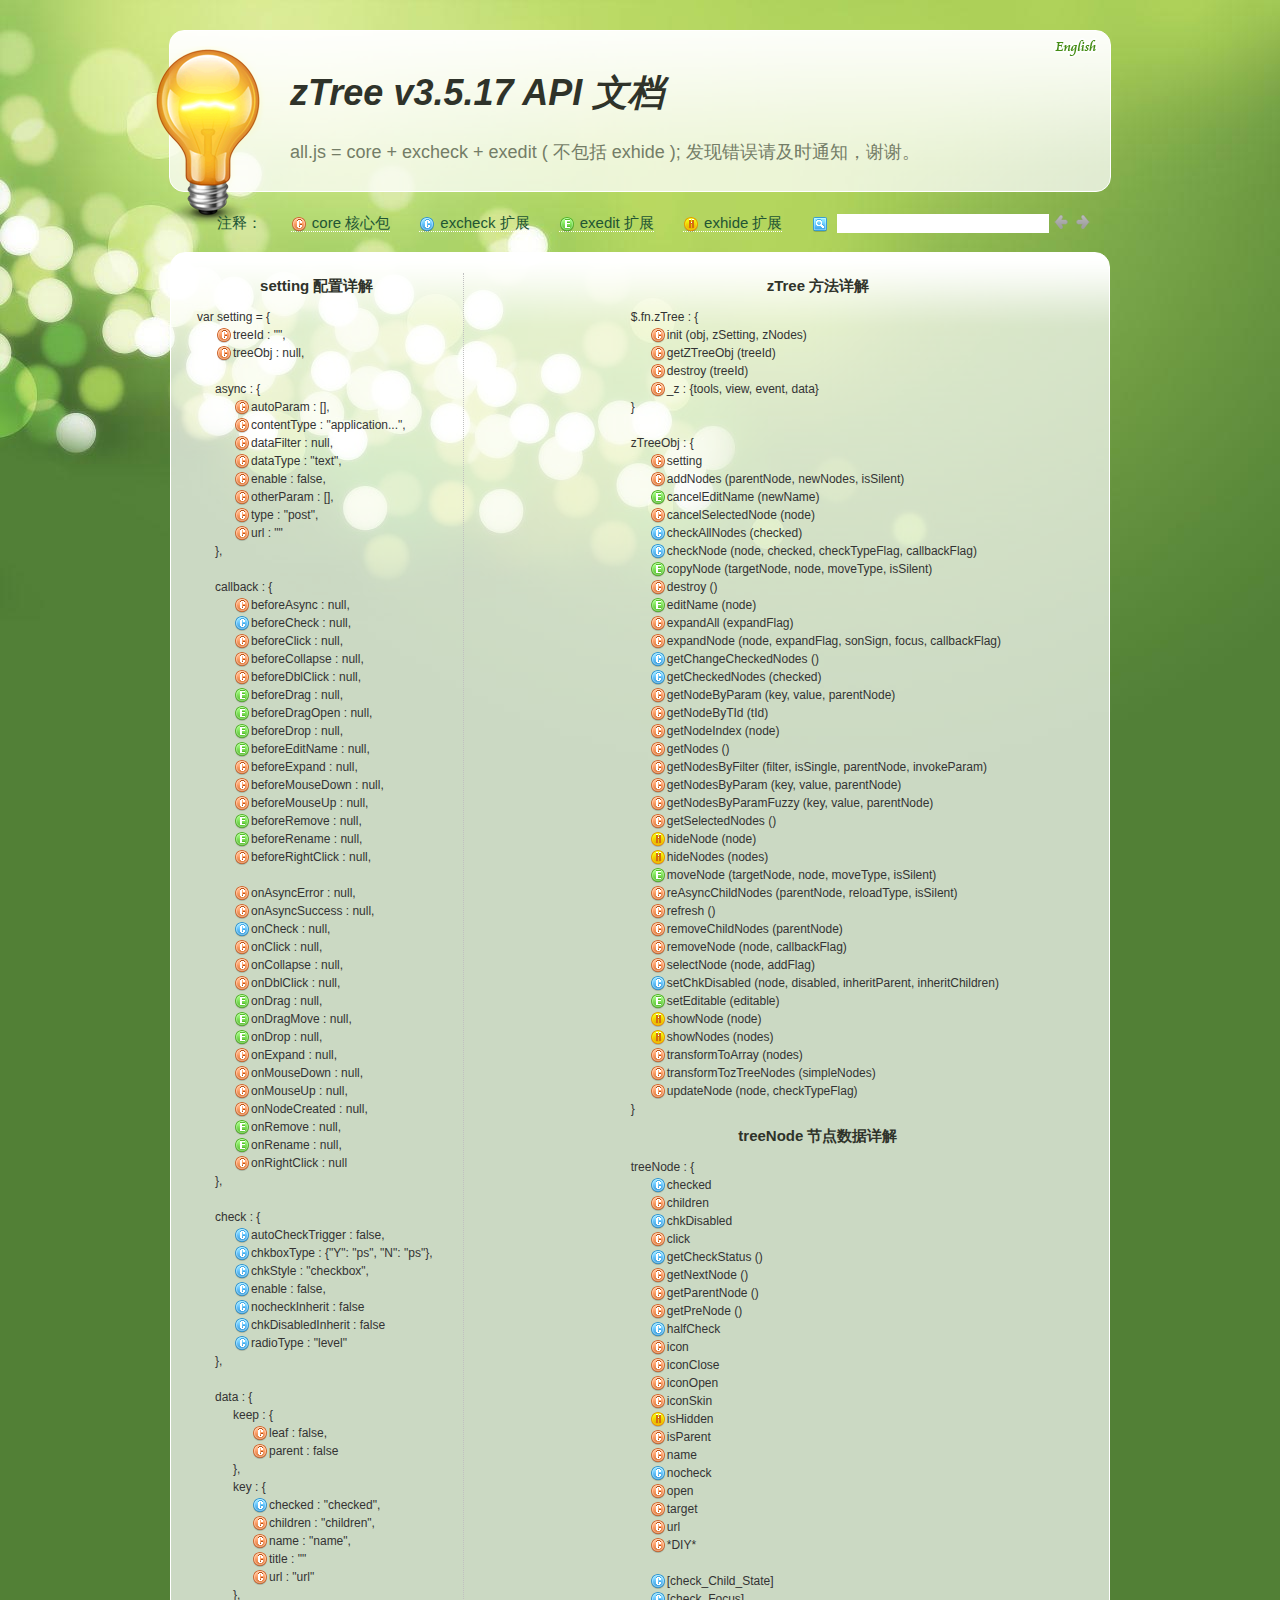
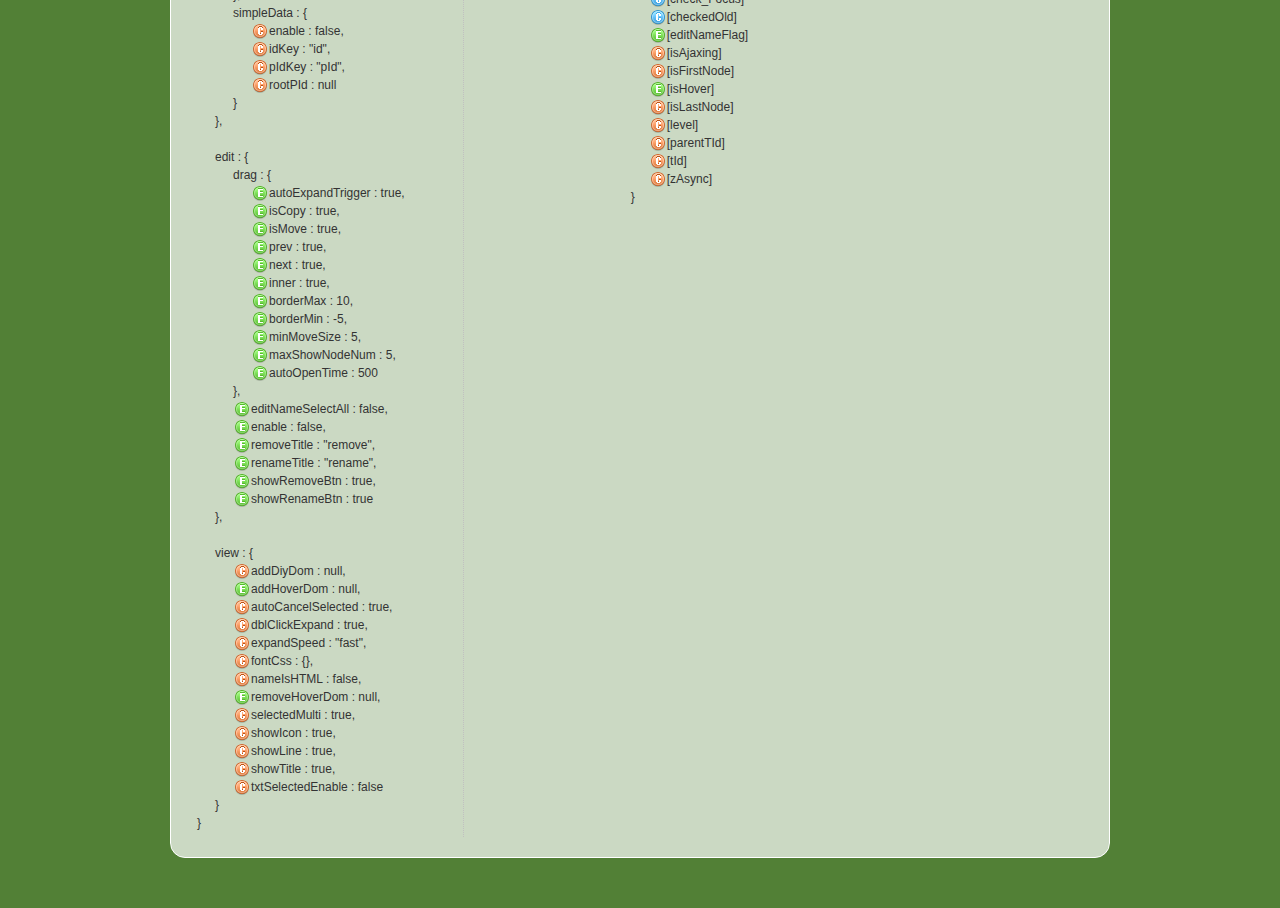
<file: WebContent/lib/zTree/v3/api/API_cn.html>
<!DOCTYPE html>
<html>
	<head>
		<meta http-equiv="Content-Type" content="text/html; charset=UTF-8">
		<title>API 文档 [zTree --  jQuery 树插件]</title>
		<link rel="stylesheet" href="apiCss/common.css" type="text/css">
		<link rel='stylesheet' href='apiCss/zTreeStyleForApi.css' type='text/css'>
		<script type="text/javascript">
			var ie = (function(){
				var undef,
				v = 3,
				div = document.createElement('div'),
				all = div.getElementsByTagName('i');
				while (
				div.innerHTML = '<!--[if gt IE ' + (++v) + ']><i></i><![endif]-->',
				all[0]
			);
				return v > 4 ? v : undef;
			}()), ie6 = (ie === 6),
			path = window.location.pathname.replace(/.*\/([^\/\.]*)\..*/g,"$1"),
			langLib = [];
			ie = ie<9;
			if(ie) {
				document.write('<link rel="stylesheet" href="apiCss/common_ie6.css" type="text/css">');
			}
			var lang = "cn",
			ajaxMsg = "如果你使用的是 Chrome 浏览器，那么请把 API 文档发布到 web 服务目录下访问。\n\n（Chrome 浏览器不支持本地 ajax 访问, 即：file://）";

		</script>
	</head>
	<body>
		<div id="header_wrap" class="header_wrap" style="padding-top: 30px;">
			<div id="header" class="header round">
				<div class="light-bulb" alt=""></div>
				<div class="ieSuggest">浏览本网站建议您使用 Chrome、FireFox、Opera、IE9 等浏览器（只要不是 IE6 7 8 就行）, 速度会更快，画面会更炫！</div>
				<div class="google_plus"><g:plusone></g:plusone></div>
				<div class="header-text">
					<h1><em>zTree v3.5.17 API 文档</em></h1><p></p>
					<p>all.js = core + excheck + exedit ( 不包括 exhide ); 发现错误请及时通知，谢谢。</p>
				</div>
				<ul class="shortcuts language" style="top:0;">
					<li><a href="API_en.html" onclick="window.location.href='API_en.html'"><button class="ico en" title="英文版" type="button"></button><span class=""></span></a></li>
				</ul>
			</div>
		</div>
		<div id="content_wrap" class="content_wrap">
			<div id="content" class="content">
				<div class="nav_section">
					<ul>
						<li class="first">注释：</li>
						<li><button class="ico16 z_core" onfocus="this.blur();"></button><span>core 核心包</span></li>
						<li><button class="ico16 z_check" onfocus="this.blur();"></button><span>excheck 扩展</span></li>
						<li><button class="ico16 z_edit" onfocus="this.blur();"></button><span>exedit 扩展</span></li>
						<li><button class="ico16 z_hide" onfocus="this.blur();"></button><span>exhide 扩展</span></li>
						<li class="noline">
							<button class="ico16 z_search" onfocus="this.blur();" title="Enter 以及 左、右键可以快速定位查找结果"></button>
							<input type="text" class="searchKey search empty" value=""><input type="text" class="searchResult search" value="">
							<button class="ico16 searchPrev disabled" onfocus="this.blur();" title="Enter 以及 左、右键可以快速定位查找结果"></button><button class="ico16 searchNext disabled" onfocus="this.blur();" title="Enter 以及 左、右键可以快速定位查找结果"></button>
						</li>
					</ul>
				</div>

				<div id="contentBox" class="contentBox round clearfix">
					<div id="apiContent" class="apiContent">
						<div id="api_setting" class="api_setting left">
							<ul class="api_content_title"><li>setting 配置详解</li></ul>
							<ul id="settingTree" class="ztree"></ul>
						</div>
						<div id="api_function" class="api_function right">
							<ul class="api_content_title"><li>zTree 方法详解</li></ul>
							<ul id="functionTree" class="ztree"></ul>
							<ul class="api_content_title"><li>treeNode 节点数据详解</li></ul>
							<ul id="treenodeTree" class="ztree"></ul>
						</div>
					</div>
				</div>
				<div class="clear"></div>
			</div>
		</div>

		<!-- overlayed -->
		<div id="overlayDiv" class="baby_overlay">
			<div id="overlayContent" class="content round clearfix">
				<div class="overlaySearch">
					<button class="ico16 z_search" onfocus="this.blur();" title="Enter 以及 左、右键可以快速定位查找结果"></button>
					<input type="text" class="searchKey search empty" value=""><input type="text" class="searchResult search" value="">
					<button class="ico16 searchPrev disabled" onfocus="this.blur();" title="Enter 以及 左、右键可以快速定位查找结果"></button><button class="ico16 searchNext disabled" onfocus="this.blur();" title="Enter 以及 左、右键可以快速定位查找结果"></button>
				</div>
				<a id="overlayDivCloseBtn" class="close"></a>
				<div id="overlayDetailDiv" class="details"></div>
			</div>
			<div id="overlayDivArrow" class="baby_overlay_arrow"></div>
		</div>
		<script type="text/javascript" src="apiCss/jquery-1.6.2.min.js"></script>
		<script type='text/javascript' src='apiCss/jquery.ztree.core-3.5.js'></script>
		<script type='text/javascript' src='apiCss/api.js'></script>
		<script type="text/javascript">
			$(document).ready(function(){
				apiContent._init();
			});
		</script>
	</body>
</html>
</file>
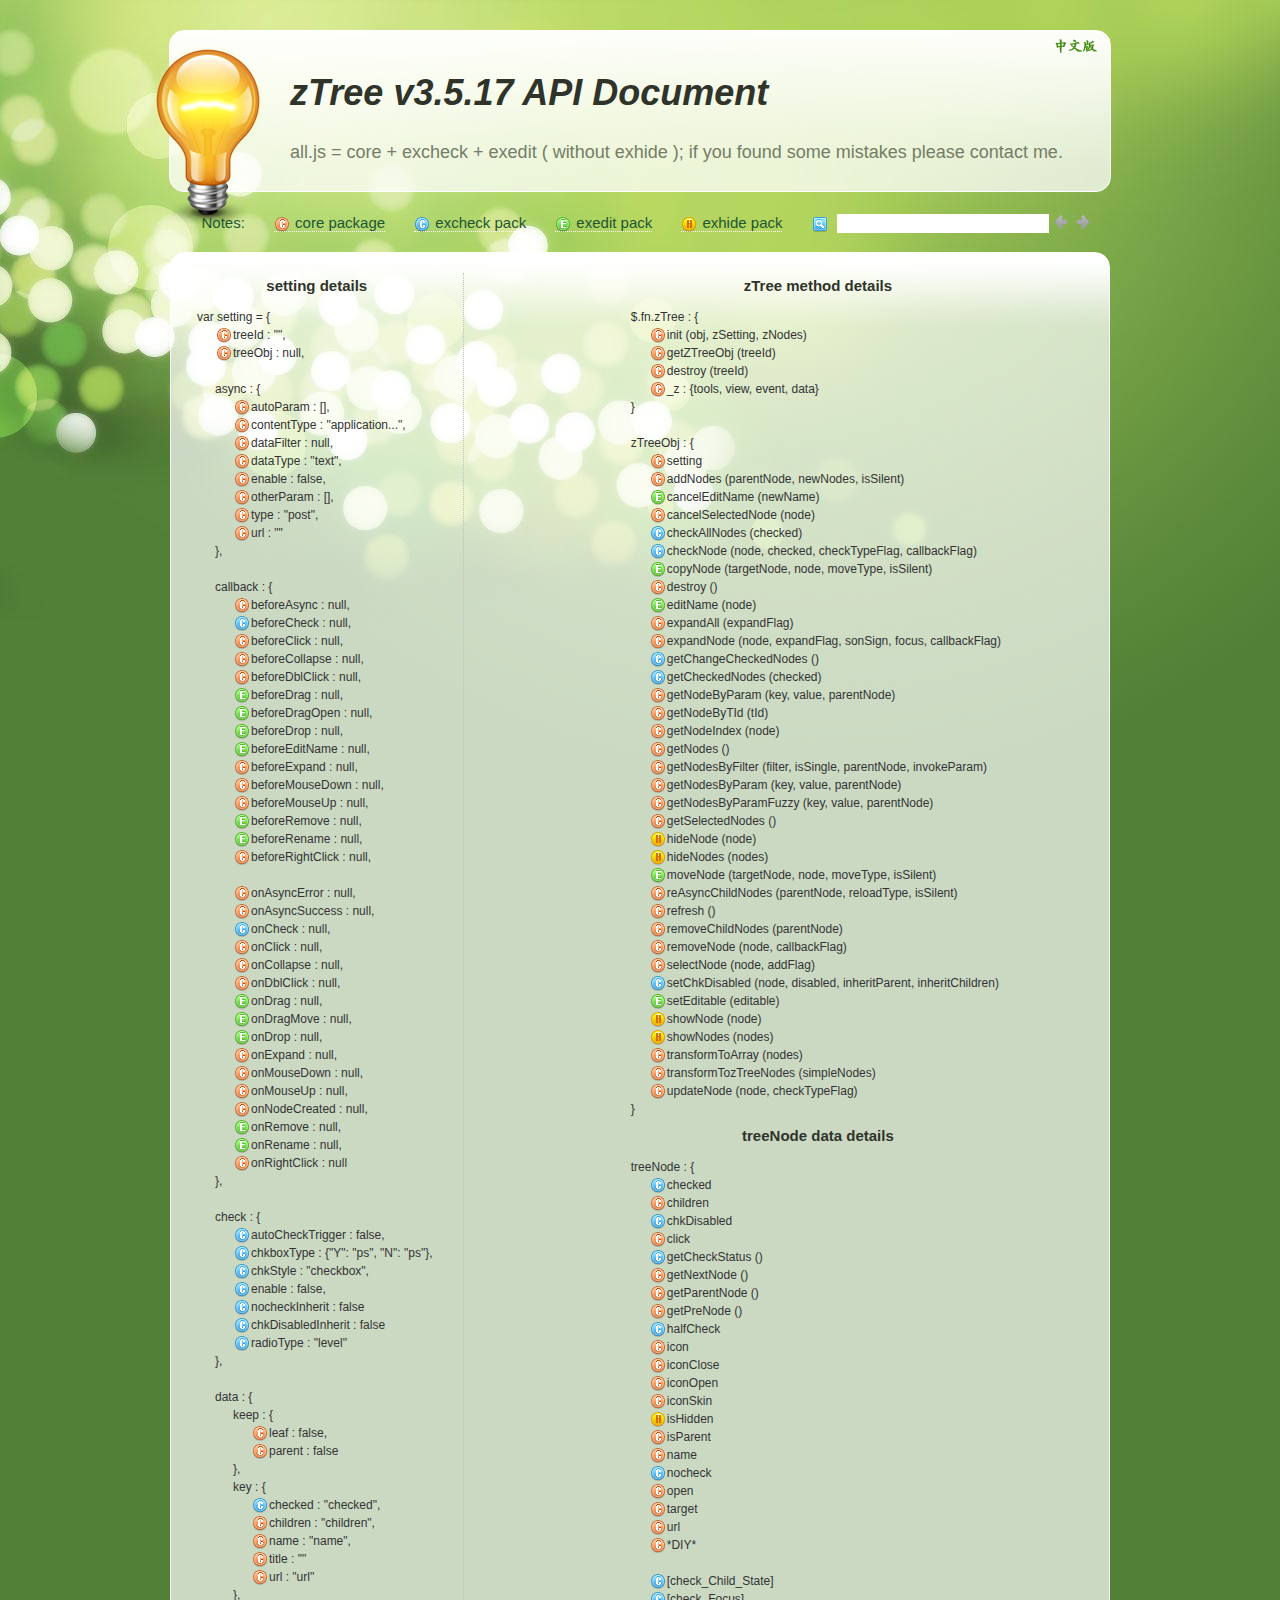
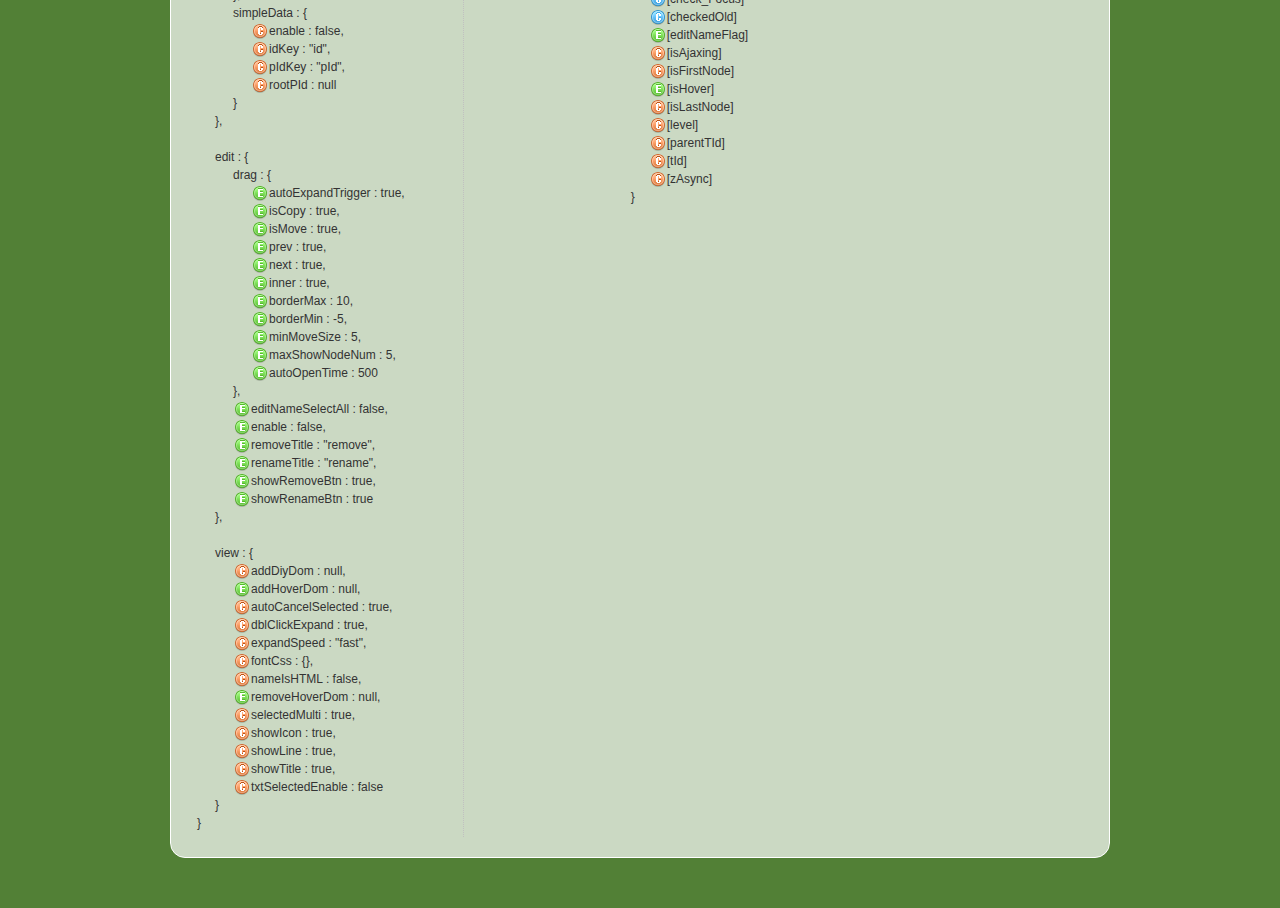
<file: WebContent/lib/zTree/v3/api/API_en.html>
<!DOCTYPE html>
<html>
	<head>
		<meta http-equiv="Content-Type" content="text/html; charset=UTF-8">
		<title>API Document [zTree -- jQuery tree plug-ins.]</title>
		<link rel="stylesheet" href="apiCss/common.css" type="text/css">
		<link rel='stylesheet' href='apiCss/zTreeStyleForApi.css' type='text/css'>
		<script type="text/javascript">
			var ie = (function(){
				var undef,
				v = 3,
				div = document.createElement('div'),
				all = div.getElementsByTagName('i');
				while (
				div.innerHTML = '<!--[if gt IE ' + (++v) + ']><i></i><![endif]-->',
				all[0]
			);
				return v > 4 ? v : undef;
			}()), ie6 = (ie === 6),
			path = window.location.pathname.replace(/.*\/([^\/\.]*)\..*/g,"$1"),
			langLib = [];
			ie = ie<9;
			if(ie) {
				document.write('<link rel="stylesheet" href="apiCss/common_ie6.css" type="text/css">');
			}
			var lang = "en",
			ajaxMsg = "If you use chrome browser, please copy the API files to local webserver. \n\n( because chrome browser can't allow AJAX access to 'file://' )";
		</script>
	</head>
	<body>
		<div id="header_wrap" class="header_wrap" style="padding-top: 30px;">
			<div id="header" class="header round">
				<div class="light-bulb" alt=""></div>
				<div class="ieSuggest">If you use the Chrome / FireFox / Opera / IE9 browser will be even more dazzling effect!</div>
				<div class="google_plus"><g:plusone></g:plusone></div>
				<div class="header-text">
					<h1><em>zTree v3.5.17 API Document</em></h1><p></p>
					<p>all.js = core + excheck + exedit ( without exhide ); if you found some mistakes please contact me.</p>
				</div>
				<ul class="shortcuts language" style="top:0;">
					<li><a href="API_cn.html" onclick="window.location.href='API_cn.html'"><button class="ico cn" title="Chinese" type="button"></button><span class=""></span></a></li>
				</ul>
			</div>
		</div>
		<div id="content_wrap" class="content_wrap">
			<div id="content" class="content">
				<div class="nav_section">
					<ul>
						<li class="first">Notes: </li>
						<li><button class="ico16 z_core" onfocus="this.blur();"></button><span>core package</span></li>
						<li><button class="ico16 z_check" onfocus="this.blur();"></button><span>excheck pack</span></li>
						<li><button class="ico16 z_edit" onfocus="this.blur();"></button><span>exedit pack</span></li>
						<li><button class="ico16 z_hide" onfocus="this.blur();"></button><span>exhide pack</span></li>
						<li class="noline">
							<button class="ico16 z_search" onfocus="this.blur();" title="'Enter', 'left' and 'right' key can locate the search results quickly."></button>
							<input type="text" class="searchKey search empty" value=""><input type="text" class="searchResult search" value="">
							<button class="ico16 searchPrev disabled" onfocus="this.blur();" title="'Enter', 'left' and 'right' key can locate the search results quickly."></button><button class="ico16 searchNext disabled" onfocus="this.blur();" title="'Enter', 'left' and 'right' key can locate the search results quickly."></button>
						</li>
					</ul>
				</div>

				<div id="contentBox" class="contentBox round clearfix">
					<div id="apiContent" class="apiContent">
						<div id="api_setting" class="api_setting left">
							<ul class="api_content_title"><li>setting details</li></ul>
							<ul id="settingTree" class="ztree"></ul>
						</div>
						<div id="api_function" class="api_function right">
							<ul class="api_content_title"><li>zTree method details</li></ul>
							<ul id="functionTree" class="ztree"></ul>
							<ul class="api_content_title"><li>treeNode data details</li></ul>
							<ul id="treenodeTree" class="ztree"></ul>
						</div>
					</div>
				</div>
				<div class="clear"></div>
			</div>
		</div>

		<!-- overlayed -->
		<div id="overlayDiv" class="baby_overlay">
			<div id="overlayContent" class="content round clearfix">
				<div class="overlaySearch">
					<button class="ico16 z_search" onfocus="this.blur();" title="'Enter', 'left' and 'right' key can locate the search results quickly."></button>
					<input type="text" class="searchKey search empty" value=""><input type="text" class="searchResult search" value="">
					<button class="ico16 searchPrev disabled" onfocus="this.blur();" title="'Enter', 'left' and 'right' key can locate the search results quickly."></button><button class="ico16 searchNext disabled" onfocus="this.blur();" title="'Enter', 'left' and 'right' key can locate the search results quickly."></button>
				</div>
				<a id="overlayDivCloseBtn" class="close"></a>
				<div id="overlayDetailDiv" class="details"></div>
			</div>
			<div id="overlayDivArrow" class="baby_overlay_arrow"></div>
		</div>
		<script type="text/javascript" src="apiCss/jquery-1.6.2.min.js"></script>
		<script type='text/javascript' src='apiCss/jquery.ztree.core-3.5.js'></script>
		<script type='text/javascript' src='apiCss/api.js'></script>
		<script type="text/javascript">
			$(document).ready(function(){
				apiContent._init();
			});
		</script>
	</body>
</html>
</file>
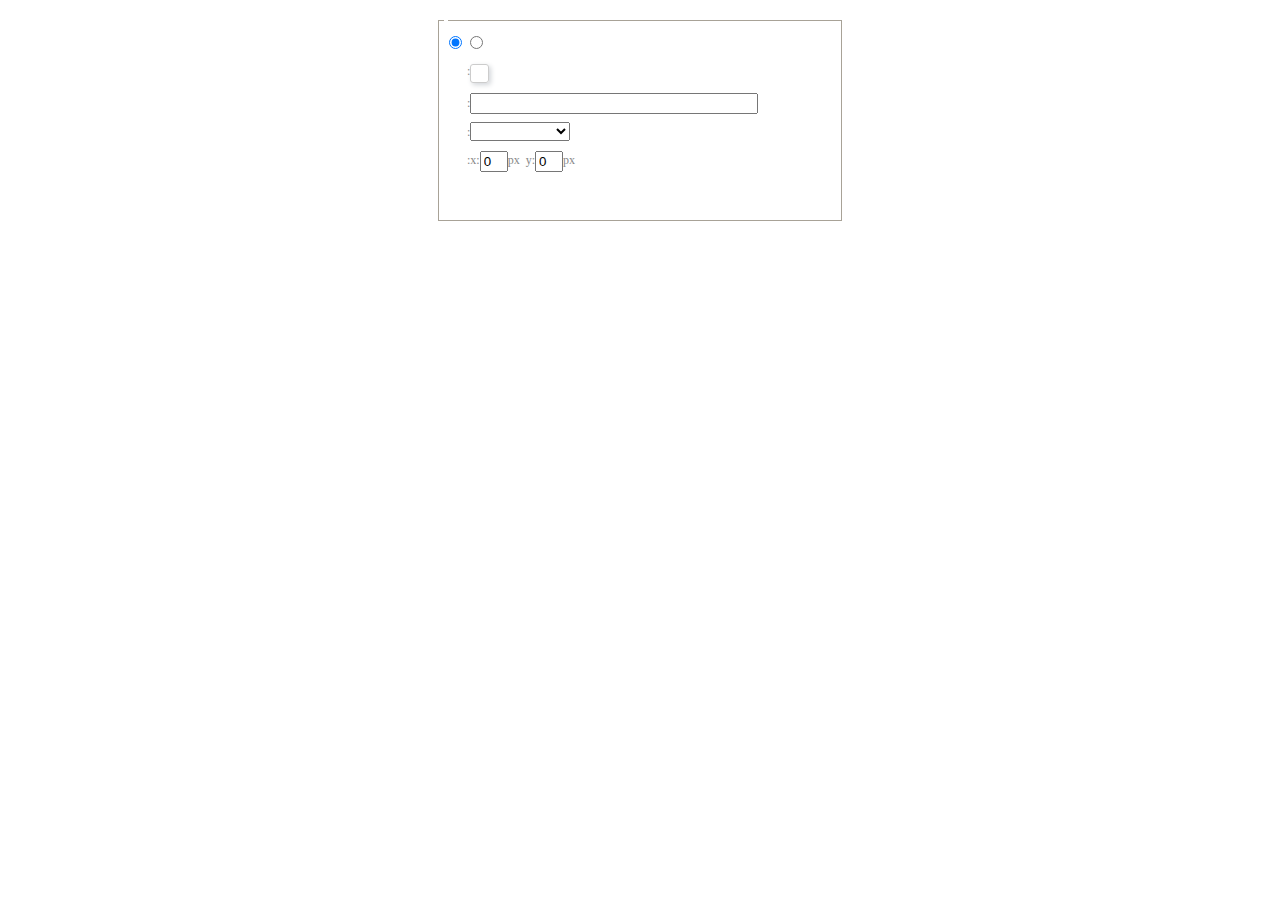
<file: WebContent/lib/ueditor/1.4.3/dialogs/background/background.html>
<!DOCTYPE HTML>
<html>
<head>
    <meta http-equiv="Content-Type" content="text/html;charset=utf-8"/>
    <script type="text/javascript" src="../internal.js"></script>
    <link rel="stylesheet" type="text/css" href="background.css">
</head>
<body>
    <div id="bg_container" class="wrapper">
        <div id="tabHeads" class="tabhead">
            <span class="focus" data-content-id="normal"><var id="lang_background_normal"></var></span>
            <span class="" data-content-id="imgManager"><var id="lang_background_local"></var></span>
        </div>
        <div id="tabBodys" class="tabbody">
            <div id="normal" class="panel focus">
                <fieldset class="bgarea">
                    <legend><var id="lang_background_set"></var></legend>
                    <div class="content">
                        <div>
                            <label><input id="nocolorRadio" class="iptradio" type="radio" name="t" value="none" checked="checked"><var id="lang_background_none"></var></label>
                            <label><input id="coloredRadio" class="iptradio" type="radio" name="t" value="color"><var id="lang_background_colored"></var></label>
                        </div>
                        <div class="wrapcolor pl">
                            <div class="color">
                                <var id="lang_background_color"></var>:
                            </div>
                            <div id="colorPicker"></div>
                            <div class="clear"></div>
                        </div>
                        <div class="wrapcolor pl">
                            <label><var id="lang_background_netimg"></var>:</label><input class="txt" type="text" id="url">
                        </div>
                        <div id="alignment" class="alignment">
                            <var id="lang_background_align"></var>:<select id="repeatType">
                                <option value="center"></option>
                                <option value="repeat-x"></option>
                                <option value="repeat-y"></option>
                                <option value="repeat"></option>
                                <option value="self"></option>
                            </select>
                        </div>
                        <div id="custom" >
                            <var id="lang_background_position"></var>:x:<input type="text" size="1" id="x" maxlength="4" value="0">px&nbsp;&nbsp;y:<input type="text" size="1" id="y" maxlength="4" value="0">px
                        </div>
                    </div>
                </fieldset>

            </div>
            <div id="imgManager" class="panel">
                <div id="imageList" style=""></div>
            </div>
        </div>
    </div>
    <script type="text/javascript" src="background.js"></script>
</body>
</html>
</file>
<file: WebContent/lib/webuploader/0.1.5/webuploader.css>
.webuploader-container{position: relative; display:inline-block; vertical-align:top}
.webuploader-element-invisible{position: absolute !important;clip: rect(1px 1px 1px 1px);/* IE6, IE7*/clip: rect(1px,1px,1px,1px)}
.webuploader-pick{position: relative;display: inline-block;cursor: pointer;background:#3bb4f2;padding:4px 12px;color: #fff;text-align: center;border-radius: 3px;overflow: hidden}
.webuploader-pick-hover{background: #00a2d4}
.webuploader-pick-disable{opacity: 0.6;pointer-events:none}
.uploader-list{width: 100%;overflow: hidden}
.btn-uploadstar{vertical-align:top}
.file-item{float: left;position: relative;margin: 0 20px 20px 0;padding: 4px}
.file-item .error{position: absolute;top: 4px;left: 4px;right: 4px;background: red;color: white;text-align: center;height: 20px;font-size: 14px;line-height: 23px}
.file-item .info{position: absolute;left: 4px;bottom: 4px;right: 4px;height: 20px;line-height: 20px;text-indent: 5px;background: rgba(0, 0, 0, 0.6);color: white;overflow: hidden;white-space: nowrap;text-overflow : ellipsis;font-size: 12px;z-index: 10}
.upload-state-done:after{content:"\f00c";font-family: FontAwesome;font-style: normal;font-weight: normal;line-height: 1;-webkit-font-smoothing: antialiased;-moz-osx-font-smoothing: grayscale;font-size: 32px;position: absolute;bottom: 0;right: 4px;color: #4cae4c;z-index: 99}
.cropper-container{position: relative; overflow: hidden; -webkit-user-select: none; -moz-user-select: none; -ms-user-select: none; user-select: none; background-color: #fff; -webkit-tap-highlight-color: transparent; -webkit-touch-callout: none;}
.cropper-container .cropper-modal{position: absolute; top: 0; right: 0; bottom: 0; left: 0; background: #000; filter: alpha(opacity=50); opacity: .5;}
.cropper-container .cropper-dragger{position: absolute; top: 10%; left: 10%; width: 80%; height: 80%;}
.cropper-container .cropper-preview{display: block; width: 100%; height: 100%; -webkit-box-sizing: border-box; -moz-box-sizing: border-box; box-sizing: border-box; overflow: hidden; border-color: #69f; border-color: rgba(51, 102, 255, .75); border-style: solid; border-width: 1px;}
.cropper-container .cropper-dashed{position: absolute; display: block; filter: alpha(opacity=50); border: 0 dashed #fff; opacity: .5;}
.cropper-container .dashed-h{top: 33.3%; left: 0; width: 100%; height: 33.3%; border-top-width: 1px; border-bottom-width: 1px;}
.cropper-container .dashed-v{top: 0; left: 33.3%; width: 33.3%; height: 100%; border-right-width: 1px; border-left-width: 1px;}
.cropper-container .cropper-face,
.cropper-container .cropper-line,
.cropper-container .cropper-point{position: absolute; display: block; width: 100%; height: 100%; filter: alpha(opacity=10); opacity: .1;}
.cropper-container .cropper-face{top: 0; left: 0; cursor: move; background-color: #fff;}
.cropper-container .cropper-line{background-color: #69f;}
.cropper-container .line-e{top: 0; right: -2px; width: 5px; cursor: e-resize;}
.cropper-container .line-n{top: -2px; left: 0; height: 5px; cursor: n-resize;}
.cropper-container .line-w{top: 0; left: -2px; width: 5px; cursor: w-resize;}
.cropper-container .line-s{bottom: -2px; left: 0; height: 5px; cursor: s-resize;}
.cropper-container .cropper-point{width: 5px; height: 5px; background-color: #69f; filter: alpha(opacity=75); opacity: .75;}
.cropper-container .point-e{top: 49%; right: -2px; cursor: e-resize;}
.cropper-container .point-n{top: -2px; left: 49%; cursor: n-resize;}
.cropper-container .point-w{top: 49%; left: -2px; cursor: w-resize;}
.cropper-container .point-s{bottom: -2px; left: 49%; cursor: s-resize;}
.cropper-container .point-ne{top: -2px; right: -2px; cursor: ne-resize;}
.cropper-container .point-nw{top: -2px; left: -2px; cursor: nw-resize;}
.cropper-container .point-sw{bottom: -2px; left: -2px; cursor: sw-resize;}
.cropper-container .point-se{right: -2px; bottom: -2px; width: 20px; height: 20px; cursor: se-resize; filter: alpha(opacity=100); opacity: 1;}
.cropper-container .point-se:before{position: absolute; right: -50%; bottom: -50%; display: block; width: 200%; height: 200%; content: " "; background-color: #69f; filter: alpha(opacity=0); opacity: 0;}
@media (min-width: 768px){.cropper-container .point-se{width: 15px; height: 15px;}}
@media (min-width: 992px){.cropper-container .point-se{width: 10px; height: 10px;}}
@media (min-width: 1200px){.cropper-container .point-se{width: 5px; height: 5px; filter: alpha(opacity=75); opacity: .75;}}
.cropper-hidden{display: none !important;}
.img-preview{width: 160px; height: 90px; margin-top: 1em; border: 1px solid #ccc;}


.uploader-list-container{color: #838383; font-size: 12px; margin-top: 10px; background-color: #FFF; border:solid 1px #ddd}
.uploader-list-container .queueList{margin: 20px;}
.element-invisible{position: absolute !important; clip: rect(1px 1px 1px 1px); /* IE6, IE7 */ clip: rect(1px,1px,1px,1px);}
.uploader-list-container .placeholder{border: 3px dashed #e6e6e6; min-height: 238px; padding-top: 158px; text-align: center; background: url(images/image.png) center 93px no-repeat; color: #cccccc; font-size: 18px; position: relative;}
.uploader-list-container .placeholder .webuploader-pick{font-size: 18px; background: #00b7ee; border-radius: 3px; line-height: 44px; padding: 0 30px; color: #fff; display: inline-block; margin: 20px auto; cursor: pointer; box-shadow: 0 1px 1px rgba(0, 0, 0, 0.1);}
.uploader-list-container .placeholder .webuploader-pick-hover{background: #00a2d4;}
.uploader-list-container .placeholder .flashTip{color: #666666; font-size: 12px; position: absolute; width: 100%; text-align: center; bottom: 20px;}
.uploader-list-container .placeholder .flashTip a{color: #0785d1; text-decoration: none;}
.uploader-list-container .placeholder .flashTip a:hover{text-decoration: underline;}
.uploader-list-container .placeholder.webuploader-dnd-over{border-color: #999999;}
.uploader-list-container .placeholder.webuploader-dnd-over.webuploader-dnd-denied{border-color: red;}
.uploader-list-container .filelist{list-style: none; margin: 0; padding: 0;}
.uploader-list-container .filelist:after{content: ''; display: block; width: 0; height: 0; overflow: hidden; clear: both;}
.uploader-list-container .filelist li{width: 110px; height: 110px; background: url(images/bg.png) no-repeat; text-align: center; margin: 0 8px 20px 0; position: relative; display: inline; float: left; overflow: hidden; font-size: 12px;}
.uploader-list-container .filelist li p.log{position: relative; top: -45px;}
.uploader-list-container .filelist li p.title{position: absolute; top: 0; left: 0; width: 100%; overflow: hidden; white-space: nowrap; text-overflow : ellipsis; top: 5px; text-indent: 5px; text-align: left;}
.uploader-list-container .filelist li p.progress{position: absolute; width: 100%; bottom: 0; left: 0; height: 8px; overflow: hidden; z-index: 50;}
.uploader-list-container .filelist li p.progress span{display: none; overflow: hidden; width: 0; height: 100%; background: #1483d8 url(images/progress.png) repeat-x; -webit-transition: width 200ms linear; -moz-transition: width 200ms linear; -o-transition: width 200ms linear; -ms-transition: width 200ms linear; transition: width 200ms linear; -webkit-animation: progressmove 2s linear infinite; -moz-animation: progressmove 2s linear infinite; -o-animation: progressmove 2s linear infinite; -ms-animation: progressmove 2s linear infinite; animation: progressmove 2s linear infinite; -webkit-transform: translateZ(0);}
@-webkit-keyframes progressmove{0%{background-position: 0 0;} 100%{background-position: 17px 0;}}
@-moz-keyframes progressmove{0%{background-position: 0 0;} 100%{background-position: 17px 0;}}
@keyframes progressmove{0%{background-position: 0 0;} 100%{background-position: 17px 0;}}
.uploader-list-container .filelist li p.imgWrap{position: relative; z-index: 2; line-height: 110px; vertical-align: middle; overflow: hidden; width: 110px; height: 110px; -webkit-transform-origin: 50% 50%; -moz-transform-origin: 50% 50%; -o-transform-origin: 50% 50%; -ms-transform-origin: 50% 50%; transform-origin: 50% 50%; -webit-transition: 200ms ease-out; -moz-transition: 200ms ease-out; -o-transition: 200ms ease-out; -ms-transition: 200ms ease-out; transition: 200ms ease-out;}
.uploader-list-container .filelist li img{width: 100%;}
.uploader-list-container .filelist li p.error{background: #f43838; color: #fff; position: absolute; bottom: 0; left: 0; height: 28px; line-height: 28px; width: 100%; z-index: 100;}
.uploader-list-container .filelist li .success{display: block; position: absolute; left: 0; bottom: 0; height: 40px; width: 100%; z-index: 200; background: url(images/success.png) no-repeat right bottom;}
.uploader-list-container .filelist div.file-panel{position: absolute; height: 0; filter: progid:DXImageTransform.Microsoft.gradient(GradientType=0,startColorstr='#80000000', endColorstr='#80000000')\0; background: rgba( 0, 0, 0, 0.5 ); width: 100%; top: 0; left: 0; overflow: hidden; z-index: 300;}
.uploader-list-container .filelist div.file-panel span{width: 24px; height: 24px; display: inline; float: right; text-indent: -9999px; overflow: hidden; background: url(images/icons.png) no-repeat; margin: 5px 1px 1px; cursor: pointer;}
.uploader-list-container .filelist div.file-panel span.rotateLeft{background-position: 0 -24px;}
.uploader-list-container .filelist div.file-panel span.rotateLeft:hover{background-position: 0 0;}
.uploader-list-container .filelist div.file-panel span.rotateRight{background-position: -24px -24px;}
.uploader-list-container .filelist div.file-panel span.rotateRight:hover{background-position: -24px 0;}
.uploader-list-container .filelist div.file-panel span.cancel{background-position: -48px -24px;}
.uploader-list-container .filelist div.file-panel span.cancel:hover{background-position: -48px 0;}
.uploader-list-container .statusBar{height: 63px; border-top: 1px solid #dadada; padding: 0 20px; line-height: 63px; vertical-align: middle; position: relative;}
.uploader-list-container .statusBar .progress{border: 1px solid #1483d8; width: 198px; background: #fff; height: 18px; position: relative; display: inline-block; text-align: center; line-height: 20px; color: #6dbfff; position: relative; margin-right: 10px;}
.uploader-list-container .statusBar .progress span.percentage{width: 0; height: 100%; left: 0; top: 0; background: #1483d8; position: absolute;}
.uploader-list-container .statusBar .progress span.text{position: relative; z-index: 10;}
.uploader-list-container .statusBar .info{display: inline-block; font-size: 14px; color: #666666;}
.uploader-list-container .statusBar .btns{position: absolute; top: 10px; right: 20px; line-height: 40px;}
#filePicker{display: inline-block; float: left;}
.uploader-list-container .statusBar .btns .webuploader-pick,
.uploader-list-container .statusBar .btns .uploadBtn,
.uploader-list-container .statusBar .btns .uploadBtn.state-uploading,
.uploader-list-container .statusBar .btns .uploadBtn.state-paused{background: #ffffff; border: 1px solid #cfcfcf; color: #565656; padding: 0 18px; display: inline-block; border-radius: 3px; margin-left: 10px; cursor: pointer; font-size: 14px; float: left;}
.uploader-list-container .statusBar .btns .webuploader-pick-hover,
.uploader-list-container .statusBar .btns .uploadBtn:hover,
.uploader-list-container .statusBar .btns .uploadBtn.state-uploading:hover,
.uploader-list-container .statusBar .btns .uploadBtn.state-paused:hover{background: #f0f0f0;}
.uploader-list-container .statusBar .btns .uploadBtn{background: #00b7ee; color: #fff; border-color: transparent;}
.uploader-list-container .statusBar .btns .uploadBtn:hover{background: #00a2d4;}
.uploader-list-container .statusBar .btns .uploadBtn.disabled{pointer-events: none; opacity: 0.6;}
</file>
<file: WebContent/lib/Hui-iconfont/1.0.8/iconfont.css>
/* -----------H-ui前端框架-------------
* iconfont.css v1.0.8
* http://www.h-ui.net/
* Created & Modified by guojunhui
* Date modified 2016.06.21
*
* Copyright 2013-2015 北京颖杰联创科技有限公司 All rights reserved.
* Licensed under MIT license.
* http://opensource.org/licenses/MIT
*
*/
@font-face {font-family: "Hui-iconfont";
  src: url('iconfont.eot'); /* IE9*/
  src: url('iconfont.eot?#iefix') format('embedded-opentype'), /* IE6-IE8 */
  url('iconfont.woff') format('woff'), /* chrome、firefox */
  url('iconfont.ttf') format('truetype'), /* chrome、firefox、opera、Safari, Android, iOS 4.2+*/
  url('iconfont.svg#Hui-iconfont') format('svg'); /* iOS 4.1- */
}

.Hui-iconfont {
  font-family:"Hui-iconfont" !important;
  font-style:normal;
  -webkit-font-smoothing: antialiased;
  -webkit-text-stroke-width: 0.2px;
  -moz-osx-font-smoothing: grayscale;
}
.Hui-iconfont-gotop:before { content: "\e684"; }
.Hui-iconfont-music:before { content: "\e60f"; }
.Hui-iconfont-tags:before { content: "\e64b"; }
.Hui-iconfont-jieri:before { content: "\e727"; }
.Hui-iconfont-jishiqi:before { content: "\e728"; }
.Hui-iconfont-pad:before { content: "\e64c"; }
.Hui-iconfont-lunzi:before { content: "\e64d"; }
.Hui-iconfont-jiandao:before { content: "\e64e"; }
.Hui-iconfont-xianshiqi:before { content: "\e64f"; }
.Hui-iconfont-zhaoxiangji:before { content: "\e650"; }
.Hui-iconfont-danfanxiangji:before { content: "\e651"; }
.Hui-iconfont-dayinji:before { content: "\e652"; }
.Hui-iconfont-user-zhanzhang:before { content: "\e653"; }
.Hui-iconfont-chajian:before { content: "\e654"; }
.Hui-iconfont-arrow1-bottom:before { content: "\e674"; }
.Hui-iconfont-arrow1-left:before { content: "\e678"; }
.Hui-iconfont-arrow1-top:before { content: "\e679"; }
.Hui-iconfont-arrow1-right:before { content: "\e67a"; }
.Hui-iconfont-jieri1:before { content: "\e655"; }
.Hui-iconfont-face-weixiao:before { content: "\e656"; }
.Hui-iconfont-face-chijing:before { content: "\e657"; }
.Hui-iconfont-face-dai:before { content: "\e658"; }
.Hui-iconfont-face-shuaku:before { content: "\e659"; }
.Hui-iconfont-face-mogui:before { content: "\e65a"; }
.Hui-iconfont-face-ganga:before { content: "\e65b"; }
.Hui-iconfont-face-qin:before { content: "\e65c"; }
.Hui-iconfont-face-nu:before { content: "\e65d"; }
.Hui-iconfont-face-zhayan:before { content: "\e65e"; }
.Hui-iconfont-face-shengqi:before { content: "\e65f"; }
.Hui-iconfont-face-ma:before { content: "\e660"; }
.Hui-iconfont-face-bishi:before { content: "\e661"; }
.Hui-iconfont-face-maimeng:before { content: "\e662"; }
.Hui-iconfont-face-jingdai:before { content: "\e663"; }
.Hui-iconfont-face-yun:before { content: "\e664"; }
.Hui-iconfont-home2:before { content: "\e67f"; }
.Hui-iconfont-search2:before { content: "\e665"; }
.Hui-iconfont-share2:before { content: "\e666"; }
.Hui-iconfont-face:before { content: "\e668"; }
.Hui-iconfont-wuliu:before { content: "\e669"; }
.Hui-iconfont-dianpu:before { content: "\e66a"; }
.Hui-iconfont-chexiao:before { content: "\e66b"; }
.Hui-iconfont-zhongzuo:before { content: "\e66c"; }
.Hui-iconfont-zan:before { content: "\e66d"; }
.Hui-iconfont-cai:before { content: "\e66e"; }
.Hui-iconfont-yuyin3:before { content: "\e66f"; }
.Hui-iconfont-cart2-selected:before { content: "\e670"; }
.Hui-iconfont-weizhi:before { content: "\e671"; }
.Hui-iconfont-face-ku:before { content: "\e688"; }
.Hui-iconfont-down:before { content: "\e640"; }
.Hui-iconfont-cart2-man:before { content: "\e672"; }
.Hui-iconfont-card2-kong:before { content: "\e673"; }
.Hui-iconfont-luyin:before { content: "\e619"; }
.Hui-iconfont-html:before { content: "\e69f"; }
.Hui-iconfont-css:before { content: "\e6a0"; }
.Hui-iconfont-android:before { content: "\e6a2"; }
.Hui-iconfont-github:before { content: "\e6d1"; }
.Hui-iconfont-html5:before { content: "\e6d2"; }
.Hui-iconfont-huangguan:before { content: "\e6d3"; }
.Hui-iconfont-news:before { content: "\e616"; }
.Hui-iconfont-slider-right:before { content: "\e63d"; }
.Hui-iconfont-slider-left:before { content: "\e67d"; }
.Hui-iconfont-tuku:before { content: "\e613"; }
.Hui-iconfont-shuru:before { content: "\e647"; }
.Hui-iconfont-sanjiao:before { content: "\e67e"; }
.Hui-iconfont-share-renren:before { content: "\e6d8"; }
.Hui-iconfont-share-tweibo:before { content: "\e6d9"; }
.Hui-iconfont-arrow2-left:before { content: "\e6d4"; }
.Hui-iconfont-paixu:before { content: "\e675"; }
.Hui-iconfont-niming:before { content: "\e624"; }
.Hui-iconfont-add:before { content: "\e600"; }
.Hui-iconfont-root:before { content: "\e62d"; }
.Hui-iconfont-xuanzhong:before { content: "\e676"; }
.Hui-iconfont-weixuanzhong:before { content: "\e677"; }
.Hui-iconfont-arrow2-bottom:before { content: "\e6d5"; }
.Hui-iconfont-arrow2-top:before { content: "\e6d6"; }
.Hui-iconfont-like2:before { content: "\e648"; }
.Hui-iconfont-arrow2-right:before { content: "\e6d7"; }
.Hui-iconfont-shangyishou:before { content: "\e6db"; }
.Hui-iconfont-xiayishou:before { content: "\e6e3"; }
.Hui-iconfont-share-weixin:before { content: "\e694"; }
.Hui-iconfont-shenhe-tingyong:before { content: "\e631"; }
.Hui-iconfont-gouxuan2:before { content: "\e601"; }
.Hui-iconfont-selected:before { content: "\e617"; }
.Hui-iconfont-jianhao:before { content: "\e6a1"; }
.Hui-iconfont-user-group:before { content: "\e62b"; }
.Hui-iconfont-yiguanzhu:before { content: "\e680"; }
.Hui-iconfont-gengduo3:before { content: "\e6f9"; }
.Hui-iconfont-comment:before { content: "\e622"; }
.Hui-iconfont-tongji-zhu:before { content: "\e618"; }
.Hui-iconfont-like:before { content: "\e649"; }
.Hui-iconfont-shangjia:before { content: "\e6dc"; }
.Hui-iconfont-save:before { content: "\e632"; }
.Hui-iconfont-gongsi:before { content: "\e643"; }
.Hui-iconfont-system:before { content: "\e62e"; }
.Hui-iconfont-pifu:before { content: "\e62a"; }
.Hui-iconfont-menu:before { content: "\e667"; }
.Hui-iconfont-msg:before { content: "\e62f"; }
.Hui-iconfont-huangguan1:before { content: "\e729"; }
.Hui-iconfont-userid:before { content: "\e602"; }
.Hui-iconfont-cang-selected:before { content: "\e630"; }
.Hui-iconfont-yundown:before { content: "\e641"; }
.Hui-iconfont-help:before { content: "\e633"; }
.Hui-iconfont-chuku:before { content: "\e634"; }
.Hui-iconfont-picture:before { content: "\e646"; }
.Hui-iconfont-wenzhouyinxing:before { content: "\e6ed"; }
.Hui-iconfont-ad:before { content: "\e635"; }
.Hui-iconfont-fenlei:before { content: "\e681"; }
.Hui-iconfont-saoyisao:before { content: "\e682"; }
.Hui-iconfont-search:before { content: "\e683"; }
.Hui-iconfont-tuwenxiangqing:before { content: "\e685"; }
.Hui-iconfont-leijipingjia:before { content: "\e686"; }
.Hui-iconfont-hetong:before { content: "\e636"; }
.Hui-iconfont-tongji:before { content: "\e61a"; }
.Hui-iconfont-quanbudingdan:before { content: "\e687"; }
.Hui-iconfont-cang:before { content: "\e61b"; }
.Hui-iconfont-xiaoxi:before { content: "\e68a"; }
.Hui-iconfont-renwu:before { content: "\e637"; }
.Hui-iconfont-more:before { content: "\e68b"; }
.Hui-iconfont-zhizhao:before { content: "\e638"; }
.Hui-iconfont-fabu:before { content: "\e603"; }
.Hui-iconfont-shenhe-butongguo2:before { content: "\e6dd"; }
.Hui-iconfont-share-qq:before { content: "\e67b"; }
.Hui-iconfont-upload:before { content: "\e642"; }
.Hui-iconfont-add2:before { content: "\e604"; }
.Hui-iconfont-jiesuo:before { content: "\e605"; }
.Hui-iconfont-zhongtumoshi:before { content: "\e68c"; }
.Hui-iconfont-datumoshi:before { content: "\e68d"; }
.Hui-iconfont-face2:before { content: "\e68e"; }
.Hui-iconfont-huanyipi:before { content: "\e68f"; }
.Hui-iconfont-shijian:before { content: "\e690"; }
.Hui-iconfont-feedback:before { content: "\e691"; }
.Hui-iconfont-feedback2:before { content: "\e692"; }
.Hui-iconfont-share-pengyouquan:before { content: "\e693"; }
.Hui-iconfont-zan2:before { content: "\e697"; }
.Hui-iconfont-arrow3-bottom:before { content: "\e698"; }
.Hui-iconfont-arrow3-top:before { content: "\e699"; }
.Hui-iconfont-arrow3-right:before { content: "\e69a"; }
.Hui-iconfont-arrow3-left:before { content: "\e69b"; }
.Hui-iconfont-more2:before { content: "\e69c"; }
.Hui-iconfont-cang2-selected:before { content: "\e69d"; }
.Hui-iconfont-cang2:before { content: "\e69e"; }
.Hui-iconfont-dangan:before { content: "\e639"; }
.Hui-iconfont-money:before { content: "\e63a"; }
.Hui-iconfont-share-weibo:before { content: "\e6da"; }
.Hui-iconfont-email:before { content: "\e63b"; }
.Hui-iconfont-tongji-xian:before { content: "\e61c"; }
.Hui-iconfont-bank:before { content: "\e628"; }
.Hui-iconfont-home:before { content: "\e625"; }
.Hui-iconfont-user:before { content: "\e62c"; }
.Hui-iconfont-log:before { content: "\e623"; }
.Hui-iconfont-pages:before { content: "\e626"; }
.Hui-iconfont-sim:before { content: "\e629"; }
.Hui-iconfont-tingzhi:before { content: "\e6e4"; }
.Hui-iconfont-dengdai:before { content: "\e606"; }
.Hui-iconfont-user-add:before { content: "\e607"; }
.Hui-iconfont-copy:before { content: "\e6ea"; }
.Hui-iconfont-file:before { content: "\e63e"; }
.Hui-iconfont-share-douban:before { content: "\e67c"; }
.Hui-iconfont-share-zhihu:before { content: "\e689"; }
.Hui-iconfont-daochu:before { content: "\e644"; }
.Hui-iconfont-daoru:before { content: "\e645"; }
.Hui-iconfont-weigouxuan2:before { content: "\e608"; }
.Hui-iconfont-phone:before { content: "\e696"; }
.Hui-iconfont-bold:before { content: "\e6e7"; }
.Hui-iconfont-manage2:before { content: "\e63c"; }
.Hui-iconfont-edit:before { content: "\e6df"; }
.Hui-iconfont-del2:before { content: "\e609"; }
.Hui-iconfont-duigou:before { content: "\e6e8"; }
.Hui-iconfont-chongqi:before { content: "\e6f7"; }
.Hui-iconfont-avatar:before { content: "\e60a"; }
.Hui-iconfont-del:before { content: "\e60b"; }
.Hui-iconfont-edit2:before { content: "\e60c"; }
.Hui-iconfont-zanting:before { content: "\e6e5"; }
.Hui-iconfont-apple:before { content: "\e64a"; }
.Hui-iconfont-guangdayinxing:before { content: "\e6f0"; }
.Hui-iconfont-minshengyinxing:before { content: "\e6f4"; }
.Hui-iconfont-xiajia:before { content: "\e6de"; }
.Hui-iconfont-manage:before { content: "\e61d"; }
.Hui-iconfont-user2:before { content: "\e60d"; }
.Hui-iconfont-code:before { content: "\e6ee"; }
.Hui-iconfont-cut:before { content: "\e6ef"; }
.Hui-iconfont-link:before { content: "\e6f1"; }
.Hui-iconfont-new:before { content: "\e6f2"; }
.Hui-iconfont-ordered-list:before { content: "\e6f3"; }
.Hui-iconfont-unordered-list:before { content: "\e6f5"; }
.Hui-iconfont-share-qzone:before { content: "\e6c8"; }
.Hui-iconfont-suoding:before { content: "\e60e"; }
.Hui-iconfont-tel2:before { content: "\e6a3"; }
.Hui-iconfont-order:before { content: "\e627"; }
.Hui-iconfont-shujutongji:before { content: "\e61e"; }
.Hui-iconfont-del3:before { content: "\e6e2"; }
.Hui-iconfont-add3:before { content: "\e610"; }
.Hui-iconfont-add4:before { content: "\e61f"; }
.Hui-iconfont-xiangpicha:before { content: "\e72a"; }
.Hui-iconfont-key:before { content: "\e63f"; }
.Hui-iconfont-yuyin2:before { content: "\e6a4"; }
.Hui-iconfont-yuyin:before { content: "\e6a5"; }
.Hui-iconfont-close:before { content: "\e6a6"; }
.Hui-iconfont-xuanze:before { content: "\e6a7"; }
.Hui-iconfont-xuanzhong1:before { content: "\e6a8"; }
.Hui-iconfont-yiguanzhu1:before { content: "\e6a9"; }
.Hui-iconfont-share:before { content: "\e6aa"; }
.Hui-iconfont-zhuanfa:before { content: "\e6ab"; }
.Hui-iconfont-tianqi-duoyun:before { content: "\e6ac"; }
.Hui-iconfont-tianqi-mai:before { content: "\e6ad"; }
.Hui-iconfont-tianqi-qing:before { content: "\e6ae"; }
.Hui-iconfont-tianqi-wu:before { content: "\e6af"; }
.Hui-iconfont-tianqi-xue:before { content: "\e6b0"; }
.Hui-iconfont-tianqi-yin:before { content: "\e6b1"; }
.Hui-iconfont-tianqi-yu:before { content: "\e6b2"; }
.Hui-iconfont-daipingjia:before { content: "\e6b3"; }
.Hui-iconfont-vip-card2:before { content: "\e6b4"; }
.Hui-iconfont-jifen:before { content: "\e6b5"; }
.Hui-iconfont-youhuiquan:before { content: "\e6b6"; }
.Hui-iconfont-hongbao:before { content: "\e6b7"; }
.Hui-iconfont-cart-selected:before { content: "\e6b8"; }
.Hui-iconfont-cart-kong:before { content: "\e6b9"; }
.Hui-iconfont-jiangjia:before { content: "\e6ba"; }
.Hui-iconfont-liwu:before { content: "\e6bb"; }
.Hui-iconfont-caiqie:before { content: "\e6bc"; }
.Hui-iconfont-xuanzhuan:before { content: "\e6bd"; }
.Hui-iconfont-bigpic:before { content: "\e6be"; }
.Hui-iconfont-list:before { content: "\e6bf"; }
.Hui-iconfont-middle:before { content: "\e6c0"; }
.Hui-iconfont-hot:before { content: "\e6c1"; }
.Hui-iconfont-paishe:before { content: "\e6c2"; }
.Hui-iconfont-hot1:before { content: "\e6c3"; }
.Hui-iconfont-new1:before { content: "\e6c4"; }
.Hui-iconfont-xiaoxi1:before { content: "\e6c5"; }
.Hui-iconfont-canshu:before { content: "\e6c6"; }
.Hui-iconfont-tel:before { content: "\e6c7"; }
.Hui-iconfont-dingwei:before { content: "\e6c9"; }
.Hui-iconfont-hongbao2:before { content: "\e6ca"; }
.Hui-iconfont-2code:before { content: "\e6cb"; }
.Hui-iconfont-vip:before { content: "\e6cc"; }
.Hui-iconfont-tishi:before { content: "\e6cd"; }
.Hui-iconfont-dingyue:before { content: "\e6ce"; }
.Hui-iconfont-italic:before { content: "\e6e9"; }
.Hui-iconfont-yulan:before { content: "\e695"; }
.Hui-iconfont-usergroup2:before { content: "\e611"; }
.Hui-iconfont-goods:before { content: "\e620"; }
.Hui-iconfont-paixingbang:before { content: "\e6cf"; }
.Hui-iconfont-qingdaoyinxing:before { content: "\e6f6"; }
.Hui-iconfont-kefu:before { content: "\e6d0"; }
.Hui-iconfont-picture1:before { content: "\e612"; }
.Hui-iconfont-weigouxuan:before { content: "\e614"; }
.Hui-iconfont-fanqiang:before { content: "\e6fa"; }
.Hui-iconfont-shenhe-weitongguo:before { content: "\e6e0"; }
.Hui-iconfont-shenhe-tongguo:before { content: "\e6e1"; }
.Hui-iconfont-tongji-bing:before { content: "\e621"; }
.Hui-iconfont-gouxuan:before { content: "\e615"; }
.Hui-iconfont-jiansheyinxing:before { content: "\e6f8"; }
.Hui-iconfont-moban:before { content: "\e72b"; }
.Hui-iconfont-pay-weixin:before { content: "\e719"; }
.Hui-iconfont-pay-alipay-2:before { content: "\e71c"; }
.Hui-iconfont-beijingyinxing:before { content: "\e6fb"; }
.Hui-iconfont-guangdongfazhanyinxing:before { content: "\e703"; }
.Hui-iconfont-zhaoshangyinxing:before { content: "\e704"; }
.Hui-iconfont-zheshangyinxing:before { content: "\e712"; }
.Hui-iconfont-zhongguonongyeyinxing:before { content: "\e713"; }
.Hui-iconfont-cdbank:before { content: "\e714"; }
.Hui-iconfont-gengduo2:before { content: "\e716"; }
.Hui-iconfont-bofang:before { content: "\e6e6"; }
.Hui-iconfont-gengduo4:before { content: "\e717"; }
.Hui-iconfont-text-height:before { content: "\e6fc"; }
.Hui-iconfont-text-width:before { content: "\e6fd"; }
.Hui-iconfont-underline:before { content: "\e6fe"; }
.Hui-iconfont-star:before { content: "\e6ff"; }
.Hui-iconfont-star-half:before { content: "\e700"; }
.Hui-iconfont-star-halfempty:before { content: "\e701"; }
.Hui-iconfont-star-o:before { content: "\e702"; }
.Hui-iconfont-font:before { content: "\e6ec"; }
.Hui-iconfont-hangzhouyinxing:before { content: "\e718"; }
.Hui-iconfont-jiaotongyinxing:before { content: "\e71a"; }
.Hui-iconfont-gengduo:before { content: "\e715"; }
.Hui-iconfont-avatar2:before { content: "\e705"; }
.Hui-iconfont-close2:before { content: "\e706"; }
.Hui-iconfont-about:before { content: "\e707"; }
.Hui-iconfont-phone-android:before { content: "\e708"; }
.Hui-iconfont-search1:before { content: "\e709"; }
.Hui-iconfont-comment1:before { content: "\e70a"; }
.Hui-iconfont-read:before { content: "\e70b"; }
.Hui-iconfont-feedback1:before { content: "\e70c"; }
.Hui-iconfont-practice:before { content: "\e70d"; }
.Hui-iconfont-align-center:before { content: "\e70e"; }
.Hui-iconfont-align-justify:before { content: "\e70f"; }
.Hui-iconfont-align-left:before { content: "\e710"; }
.Hui-iconfont-align-right:before { content: "\e711"; }
.Hui-iconfont-paste:before { content: "\e6eb"; }
.Hui-iconfont-pay-alipay-1:before { content: "\e71f"; }
.Hui-iconfont-pufayinxing:before { content: "\e71b"; }
.Hui-iconfont-gongshangyinxing:before { content: "\e71d"; }
.Hui-iconfont-huaxiayinxing:before { content: "\e71e"; }
.Hui-iconfont-youzhengyinxing:before { content: "\e721"; }
.Hui-iconfont-zhongguoyinxing:before { content: "\e722"; }
.Hui-iconfont-zhongxinyinxing:before { content: "\e723"; }
.Hui-iconfont-shanghaiyinxing:before { content: "\e724"; }
.Hui-iconfont-banzhu:before { content: "\e72c"; }
.Hui-iconfont-yuedu:before { content: "\e720"; }
.Hui-iconfont-yanjing:before { content: "\e725"; }
.Hui-iconfont-power:before { content: "\e726"; }
.Hui-iconfont-moban-2:before { content: "\e72d"; }
</file>
<file: WebContent/lib/zTree/v3/api/apiCss/common_ie6.css>
* html{
/*	background-image:url(about:blank);*/
	background-attachment:fixed;
}
html pre {word-wrap: break-word}
.header {background-image: none;background-color: #F0F6E4;}

.ieSuggest {display:block;}
.shortcuts button.cn {filter: progid:DXImageTransform.Microsoft.AlphaImageLoader(src='apiCss/img/chinese.png');background-image: none;}
.shortcuts button.en {filter: progid:DXImageTransform.Microsoft.AlphaImageLoader(src='apiCss/img/english.png');background-image: none;}

.light-bulb {filter: progid:DXImageTransform.Microsoft.AlphaImageLoader(src='apiCss/img/lightbulb.png');background-image: none;}
.contentBox {background-image: none;background-color: #F0F6E4;}
.zTreeInfo {background-image: none;background-color: #F0F6E4;}

.content button.ico16 {*background-image:url("img/apiMenu.gif")}
.siteTag {background-image: none;}
.apiContent .right {float: right;padding-right: 50px;}

div.baby_overlay {background-color: #3C6E31;background-image:none;color:#fff;}
div.baby_overlay .close {filter: progid:DXImageTransform.Microsoft.AlphaImageLoader(src='apiCss/img/overlay_close_IE6.gif');background-image: none;}
.baby_overlay_arrow {background-image:url(img/overlay_arrow.gif);}
.apiDetail button {background-image:url("img/zTreeStandard.gif")}
</file>
<file: WebContent/lib/ueditor/1.4.3/dialogs/background/background.css>
.wrapper{ width: 424px;margin: 10px auto; zoom:1;position: relative}
.tabbody{height:225px;}
.tabbody .panel { position: absolute;width:100%; height:100%;background: #fff; display: none;}
.tabbody .focus { display: block;}

body{font-size: 12px;color: #888;overflow: hidden;}
input,label{vertical-align:middle}
.clear{clear: both;}
.pl{padding-left: 18px;padding-left: 23px\9;}

#imageList {width: 420px;height: 215px;margin-top: 10px;overflow: hidden;overflow-y: auto;}
#imageList div {float: left;width: 100px;height: 95px;margin: 5px 10px;}
#imageList img {cursor: pointer;border: 2px solid white;}

.bgarea{margin: 10px;padding: 5px;height: 84%;border: 1px solid #A8A297;}
.content div{margin: 10px 0 10px 5px;}
.content .iptradio{margin: 0px 5px 5px 0px;}
.txt{width:280px;}

.wrapcolor{height: 19px;}
div.color{float: left;margin: 0;}
#colorPicker{width: 17px;height: 17px;border: 1px solid #CCC;display: inline-block;border-radius: 3px;box-shadow: 2px 2px 5px #D3D6DA;margin: 0;float: left;}
div.alignment,#custom{margin-left: 23px;margin-left: 28px\9;}
#custom input{height: 15px;min-height: 15px;width:20px;}
#repeatType{width:100px;}


/* 图片管理样式 */
#imgManager {
    width: 100%;
    height: 225px;
}
#imgManager #imageList{
    width: 100%;
    overflow-x: hidden;
    overflow-y: auto;
}
#imgManager ul {
    display: block;
    list-style: none;
    margin: 0;
    padding: 0;
}
#imgManager li {
    float: left;
    display: block;
    list-style: none;
    padding: 0;
    width: 113px;
    height: 113px;
    margin: 9px 0 0 19px;
    background-color: #eee;
    overflow: hidden;
    cursor: pointer;
    position: relative;
}
#imgManager li.clearFloat {
    float: none;
    clear: both;
    display: block;
    width:0;
    height:0;
    margin: 0;
    padding: 0;
}
#imgManager li img {
    cursor: pointer;
}
#imgManager li .icon {
    cursor: pointer;
    width: 113px;
    height: 113px;
    position: absolute;
    top: 0;
    left: 0;
    z-index: 2;
    border: 0;
    background-repeat: no-repeat;
}
#imgManager li .icon:hover {
    width: 107px;
    height: 107px;
    border: 3px solid #1094fa;
}
#imgManager li.selected .icon {
    background-image: url(images/success.png);
    background-position: 75px 75px;
}
#imgManager li.selected .icon:hover {
    width: 107px;
    height: 107px;
    border: 3px solid #1094fa;
    background-position: 72px 72px;
}
</file>
<file: WebContent/lib/zTree/v3/api/apiCss/common.css>
/* Resets */
html, body, div, span, applet, object, iframe, h1, h2, h3, h4, h5, h6, p, blockquote, pre, a, abbr, acronym, address, big, cite, code, del, dfn, em, font, img, ins, kbd, q, s, samp, small, strike, strong, sub, sup, tt, var, dl, dt, dd, ol, ul, li, fieldset, form, label, legend, table, caption, tbody, tfoot, thead, tr, th, td {
	margin: 0;padding: 0;border: 0;outline: 0;font-weight: inherit;font-style: inherit;font-size: 100%;font-family: inherit;vertical-align: baseline;}
:focus {outline: 0;}
body {color: #2f332a;font: 15px/21px Arial, Helvetica, simsun, sans-serif;background: #528036 url(img/background.jpg) no-repeat fixed 0 0;}
p {padding-bottom: 20px;}
ol, ul {list-style: none;}
table {border-collapse: separate;border-spacing: 0;}
caption, th, td {text-align: left;font-weight: normal;}
strong {font-weight: bold;}
em {font-style: italic;}
hr {display: none;}
.font1 {color: white;background-color: #528036;}
.right {float: right;}
.left {float: left;}
.hide {display: none;}
.round {-moz-border-radius: 15px;-webkit-border-radius: 15px;-khtml-border-radius: 15px;border-radius: 15px;}
.clear {clear: both;}
.clearfix {display: block;}
.clearfix:after {content: ".";display: block;clear: both;visibility: hidden;line-height: 0;height: 0;}
html[xmlns] .clearfix {display: block;}
* html .clearfix {height: 1%;}

/* Link Styles */
a {color: #528036;}
a:link, a:visited {text-decoration: none;}
a:hover {color: #000;text-decoration: none;}
a:active {text-decoration: none;}

/* Headings */
h1, h2, h3, h4, h5, h6 {color: #2f332a;font-weight: bold;font-family: Helvetica, Arial, simsun, sans-serif;padding-bottom: 5px;}
h1 {font-size: 36px;line-height: 44px;}
h2 {font-size: 20px;line-height: 20px;}
h3 {font-size: 14px;line-height: 14px;}
h4 {font-size: 14px;font-weight: normal;line-height: 25px;}

/* Wraps */
.header_wrap {position: relative;min-width: 940px;padding: 100px 30px 0 30px;}
.content_wrap {position: relative;min-width: 940px;padding: 0 30px 50px 30px;}
.footer_wrap {bottom: 0;height: 47px;width: 100%;background-color: #1b1b1b;border-top: 1px solid #749e58;}

/* Header */
.header {position: relative;width: 940px;margin: 0 auto;height: 160px;border: 1px solid white;background: transparent url(img/header-bg.png) repeat-x 0 -50px;}
.header-text {padding: 40px 25px 15px 120px;font-size: 18px;line-height: 24px;color: #747d67;font-family: Helvetica, sans-serif;}
.header-text img {padding-bottom: 5px;}
.shortcuts {white-space: nowrap;text-align: right;position: absolute;top: -45px;right: 5px;}
.shortcuts.language {top: -85px;right:0px;}
.shortcuts li {display: inline;font-size: 18px;line-height: 28px;font-family: Helvetica, Arial, simsun, sans-serif;padding-bottom: 5px;margin-left: 30px;cursor: pointer;}
.shortcuts li button {cursor: pointer;}
.shortcuts li span {border-bottom: 1px dotted white;}
.shortcuts li span.selected {padding: 2px;background-color: #528036;}
.shortcuts li a {color: #fff;}
.ieSuggest {display:none;font-size: 12px;color: silver;position: absolute;left: 10px;top: 2px;}
.google_plus {position: absolute;right: 10px; top:10px;}
.light-bulb {position: absolute;left: -20px;bottom: -35px;width:116px;height:180px;background-image:url(img/lightbulb.png);background-repeat: no-repeat;}

/* Content */
.content {position: relative;width: 940px;margin: 0 auto;}
.nav_section {position: relative;height: 20px;font-family: "Myriad Pro", "Trebuchet MS", sans-serif;font-size: 15px;color: #253;padding: 20px 0;}
.nav_section ul {position: absolute;right: 10px;}
.nav_section ul li {display: inline;line-height: 20px;margin: 0 5px 0 20px;border-bottom: 1px dotted white;}
.nav_section ul li.noline {border-bottom: 0;}
.nav_section ul li a {color: #fff;}
.nav_section ul li a.selected {padding: 2px;background-color: #528036;}
.nav_section ul li.first {border: none;}
.content .title {margin: 50px 30px 20px 70px;}
.content li {margin-bottom: 5px;}
.contentBox {position: relative;overflow: hidden;border: 1px solid white;min-height: 200px;line-height: 25px;background: transparent url(img/contact-bg.png) repeat-x 0 0;}

.zTreeInfo {display:none;width: 940px;position: absolute;}
.zTreeInfo p {padding-bottom: 50px;}
.zTreeInfo-left {float: left;width: 280px;height:300px;padding: 0 50px 60px 75px;background:url(img/zTreeIntroduction.jpg) no-repeat 30px 30px;}
.zTreeInfo-right {position: relative;float: right;width: 475px;padding: 0 50px 60px 0;}
.zTreeInfo-right li {font-size: 12px;list-style-type: disc;}

.license {display:none;width: 940px;position: absolute;}

.donateInfo {display:block;width: 940px;position: absolute;}

.links {display:none;width: 940px;position: absolute;}
.links .content {float: left;width: 160px;height:200px;padding: 0 10px 10px 2px;text-align: center;}
.links .content.first {margin-left: 30px;}

.contact {display:none;width: 940px;position: absolute;}
.contact .myhome { position: absolute; top:10px; left:620px; width:300px; height:266px; background: transparent url(img/myhome.gif) scroll no-repeat 0 0;}

.siteTag {position: absolute;left: -16px;top: 109px;z-index: 10;width: 65px;height: 46px;padding:0;margin:0 10px 0 0;
		 vertical-align:middle;border:0 none;background: transparent url(img/siteTag.png) scroll no-repeat 0 0;}
.siteTag.tag_zTreeInfo {background-position: 0 0}
.siteTag.tag_license {background-position: 0 -46px}
.siteTag.tag_donate {background-position: 0 -92px}
.siteTag.tag_contact {background-position: 0 -138px}

.apiContent {width: 940px;}
.apiContent .right {float: right;padding-right: 100px;}
.apiContent .left {float: left;padding-right: 20px;border-right: 1px dotted silver;}
.api_setting {position: relative;margin:20px 0 20px 20px;}
.api_function {position: relative;margin:20px 0 20px 30px;padding-right: 10px;}
.api_content_title {text-align: center;font-weight: bold;}

.demoContent {width: 940px;}
.demoContent .right {float: right;padding: 20px;width: 600px;}
.demoContent .left {float: left;padding: 20px;}
.demoContent iframe {width:600px;min-height: 530px;}

.faqContent {width: 940px;}
.faqContent .right {float: right;padding: 20px;width: 600px;}
.faqContent .left {float: left;padding: 20px;}
.faqContent iframe {width:600px;min-height: 300px;}

.baby_overlay_tmp {position: absolute;top:0; left:-5000px;display:block;visibility: hidden;width:640px;font-size:11px;}
.baby_overlay_tmp .details {padding: 20px;}
.baby_overlay {display:none;position:absolute;z-index:99;left:0; top:0;width:640px;color:#fff;font-size:11px;}
.baby_overlay .content {width:100%; height:100px;overflow: hidden;background: transparent url(img/overlay_bg.png) scroll repeat 0 0;}
.baby_overlay .details {padding:0 20px 20px 20px;}
.baby_overlay .close {background-image:url(img/close.png);position:absolute; right:5px; top:5px;cursor:pointer;height:36px;width:36px;}
.baby_overlay_arrow {background-image:url(img/overlay_arrow.png);background-position:0 0;position:absolute;height:40px;width:40px;left: -40px;}
.baby_overlay_arrow.reverse {background-position:0 -40px;}

/* Footer */
.footer {position: relative;min-width: 1000px;font: 14px/24px arial, helvetica, sans-serif;}
.footer ul {position:absolute;left: 0px;border:1px solid #393939;background:#262626;padding:12px 0px;line-height: 18px;display: none;list-style: none;}
.footer ul li a {display:block;padding: 2px 15px;color: #9c9c9c;text-indent: 0;}
.footer ul li a:hover {text-decoration:none;color: #fff;}
.footer-logo {position:absolute;margin: 10px 0 0 30px;width:122px; height:24px;top:0; left:0;background: transparent url(img/footer-logo.png) no-repeat 0 0;}
.footer_mii {position: absolute;right: 558px;top: 8px;z-index: 10;padding: 4px 0;}
.footer_mii a {font-size:10px;color:#649140}
.footer_mii a:hover {color:#B6D76F}
.footer_siteMap {position: absolute;right: 358px;top: 8px;width: 155px;z-index: 10;padding: 4px 0;}
.footer_siteMap .footer_siteMap_header {width:155px;text-indent: -9999px;background: transparent url(img/footer_siteMap.gif) no-repeat 0 0;}
.footer_siteMap ul {top:-202px;width:180px;}
.footer_siteMap:hover ul {left: 0}
.footer_contact {position: absolute;right: 193px;top: 8px;width: 155px;z-index: 10;padding: 4px 0;}
.footer_contact .footer_contact_header {width:155px;text-indent: -9999px;background: transparent url(img/footer_contact.gif) no-repeat 0px 0px;}
.footer_contact ul {top:-113px;width:153px;}
.footer_contact:hover ul {left: 0}
.footer_download {position: absolute;right: 60px;top: 8px;width: 123px;z-index: 10;padding: 4px 0;}
.footer_download .footer_download_header {width:123px;text-indent: -9999px;background: transparent url(img/footer_download.png) no-repeat 0px 0px;}
.footer_download ul {top:-113px;width:140px;}
.footer_download:hover ul {left: 0}

/* button icon */
button {vertical-align:middle;border:0 none;background: transparent no-repeat 0 0 scroll;}

.shortcuts button.ico {width:24px; height:24px;padding:0; margin:0 10px 0 0;background-image:url(img/menuIcon.png)}
.shortcuts button.home {background-position: 0 0}
.shortcuts button.demo {background-position: 0 -24px}
.shortcuts button.api {background-position: 0 -48px}
.shortcuts button.faq {background-position: 0 -72px}
.shortcuts button.donate {background-position: 0 -144px}
.shortcuts button.download {background-position: 0 -96px}
.shortcuts button.face {background-position: 0 -120px}
.shortcuts button.cn {width:48px; height:24px;padding:0; margin:0 10px 0 0;background-image:url(img/chinese.png)}
.shortcuts button.en {width:48px; height:24px;padding:0; margin:0 10px 0 0;background-image:url(img/english.png)}

.content button.ico {width:24px; height:24px;padding:0; margin:0 10px 0 0;}

.content button.ico16 {width:16px; height:16px;padding:0; margin:0 5px 0 0;background-image:url("img/apiMenu.png");}
button.z_core {margin-top: -4px;background-position:0 0;}
button.z_check {margin-top: -4px;background-position:0 -16px;}
button.z_edit {margin-top: -4px;background-position:0 -32px;}
button.z_hide {margin-top: -4px;background-position:0 -64px;}
button.z_search {margin-top: -4px;background-position:0 -48px;}
button.searchPrev {margin-top: -4px;background-position:-16px 0;cursor:pointer}
button.searchNext {margin-top: -4px;background-position:-16px -16px;cursor:pointer}
button.searchPrev.disabled {margin-top: -4px;background-position:-16px -32px;cursor:auto}
button.searchNext.disabled {margin-top: -4px;background-position:-16px -48px;cursor:auto}
input.search {margin:0;padding:2px 0; border:0;}
input.searchKey {width:150px;}
input.searchResult {margin-left:-3px;width:65px;text-align:right;background-color:white;color:#707070}
input.searchResult.noResult {background-color:#ff6666;color:black}
.baby_overlay div.overlaySearch {text-align:right;padding-right:50px;padding-top:12px;}

/* api overlay*/
.apiDetail .topLine {border-top: 1px dashed #376B29;margin-top: 5px;padding-top: 5px;}
.apiDetail .highlight_red {color:#A60000;}
.apiDetail .highlight_green {color:#A7F43D;}
.apiDetail h1, .apiDetail h2, .apiDetail h3, .apiDetail h4, .apiDetail h5, .apiDetail h6 {color: white;padding: 0;}
.apiDetail h2 {color: #A7F43D;margin: 5px auto;padding: 5px;font-size: 20px;}
.apiDetail h2 span {font-size: 14px;float: right;font-weight: normal;margin: 2px 20px 0 0;vertical-align: bottom;}
.apiDetail h2 span.path {float: left;margin: 2px 0 0 0;vertical-align: bottom;}
.apiDetail h3 {margin: 5px auto;padding: 5px;font-size: 14px;font-weight: normal;}
.apiDetail h3 span.h3_info {margin-left: 20px;font-size: 12px;}
.apiDetail h4 {margin: 0 auto;padding: 0 5px;font-size: 12px;font-weight: normal;line-height: 16px;}
.apiDetail .desc h4 {color: black;}
.apiDetail h4 b{width: 150px;display:inline-block;}
.apiDetail h4 span{width: 230px;display:inline-block;}

.apiDetail pre, .apiDetail .desc {background: #E8FCD6;color: black;margin: 10px;padding: 10px;display: block;}
.apiDetail pre {word-wrap: break-word;}
.apiDetail p{margin-left: 5px;padding: 0;}
.apiDetail .longdesc {margin-top: 5px;}
.apiDetail .longdesc p{font-size: 12px;line-height:1.5;margin:3px 0;}
.apiDetail .longdesc b{font-size: 14px;}
.apiDetail table {border-collapse:collapse;}
.apiDetail table td {border:1px solid silver;text-align: center;vertical-align: middle;}
.apiDetail table thead td {font-weight: bold}

.apiDetail button {width:16px; height:16px; vertical-align:middle; border:0 none; cursor: pointer;
	background-color:transparent; background-repeat:no-repeat; background-attachment: scroll;
	background-image:url("zTreeStyle/img/zTreeStandard.png");}

.apiDetail button.chk {width:13px; height:13px; margin:0 3px 2px 0; cursor: auto}
.apiDetail button.chk.checkbox_false_full {background-position:0 0}
.apiDetail button.chk.checkbox_false_full_focus {background-position:0 -14px}
.apiDetail button.chk.checkbox_false_part {background-position:0 -28px}
.apiDetail button.chk.checkbox_false_part_focus {background-position:0 -42px}
.apiDetail button.chk.checkbox_true_full {background-position:-14px 0}
.apiDetail button.chk.checkbox_true_full_focus {background-position:-14px -14px}
.apiDetail button.chk.checkbox_true_part {background-position:-14px -28px}
.apiDetail button.chk.checkbox_true_part_focus {background-position:-14px -42px}
.apiDetail button.chk.radio_false_full {background-position:-28px 0}
.apiDetail button.chk.radio_false_full_focus {background-position:-28px -14px}
.apiDetail button.chk.radio_false_part {background-position:-28px -28px}
.apiDetail button.chk.radio_false_part_focus {background-position:-28px -42px}
.apiDetail button.chk.radio_true_full {background-position:-42px 0}
.apiDetail button.chk.radio_true_full_focus {background-position:-42px -14px}
.apiDetail button.chk.radio_true_part {background-position:-42px -28px}
.apiDetail button.chk.radio_true_part_focus {background-position:-42px -42px}
</file>
<file: WebContent/lib/zTree/v3/api/apiCss/zTreeStyleForApi.css>
/*-------------------------------------
zTree Style

version:	3.0
author:		Hunter.z
email:		hunter.z@263.net
website:	http://code.google.com/p/jquerytree/

-------------------------------------*/

.ztree * {padding:0; margin:0; font-size:12px; font-family: Verdana, Arial, Helvetica, AppleGothic, sans-serif}
.ztree {margin:0; padding:5px; color:#333}
.ztree li{padding:0; margin:0; list-style:none; line-height:14px; text-align:left; white-space:nowrap}
.ztree li ul{ margin:0; padding:0 0 0 18px}
.ztree li ul.line{ background:url(./img/line_conn.gif) 0 0 repeat-y;}

.ztree li a {padding:1px 3px 0 0; margin:0; cursor:pointer; color:#333; height:17px; text-decoration:none; vertical-align:top; display: inline-block}
.ztree li a:hover {text-decoration:none}
.ztree li a.curSelectedNode {padding-top:0px; background-color:#FFE6B0; color:black; height:16px; border:1px #FFB951 solid;}
.ztree li a.curSelectedNode_Edit {padding-top:0px; background-color:#FFE6B0; color:black; height:16px; border:1px #FFB951 solid; opacity:0.8; filter:alpha(opacity=80)}
.ztree li a.tmpTargetNode_inner {padding-top:0px; background-color:#316AC5; color:white; height:16px; border:1px #316AC5 solid; opacity:0.8; filter:alpha(opacity=80)}
.ztree li a.tmpTargetNode_prev {}
.ztree li a.tmpTargetNode_next {}
.ztree li a input.rename {height:14px; width:80px; padding:0; margin:0;
	font-size:12px; border:1px #7EC4CC solid; *border:0px}
.ztree li span {line-height:16px; margin-right: 2px}
.ztree li span.button {line-height:0; margin:0;width:16px; height:16px; display: inline-block; vertical-align:middle;
	border:0 none; cursor: pointer;
	background-color:transparent; background-repeat:no-repeat; background-attachment: scroll;
	background-image:url("./img/zTreeStandard.png"); *background-image:url("./img/zTreeStandard.gif")}

.ztree li span.button.switch {width:1px; height:18px; visibility: hidden}

.zTreeDragUL {margin:0; padding:0; position:absolute; background-color:#cfcfcf; border:1px #00B83F dotted; opacity:0.8; filter:alpha(opacity=80)}
.zTreeMask {z-index:10000; background-color:#cfcfcf; opacity:0.0; filter:alpha(opacity=0); position:absolute}

/* level 等级样式*/
/*.ztree li button.level0 {
	display:none;
}
.ztree li ul.level0 {
	padding:0;
	background:none;
}*/

.ztree li span.button.core_ico_docu{margin-right:2px; background-position:-126px 0; vertical-align:top; *vertical-align:middle}
.ztree li span.button.check_ico_docu{margin-right:2px; background-position:-126px -16px; vertical-align:top; *vertical-align:middle}
.ztree li span.button.edit_ico_docu{margin-right:2px; background-position:-126px -32px; vertical-align:top; *vertical-align:middle}
.ztree li span.button.hide_ico_docu{margin-right:2px; background-position:-160px 0; vertical-align:top; *vertical-align:middle}
</file>
